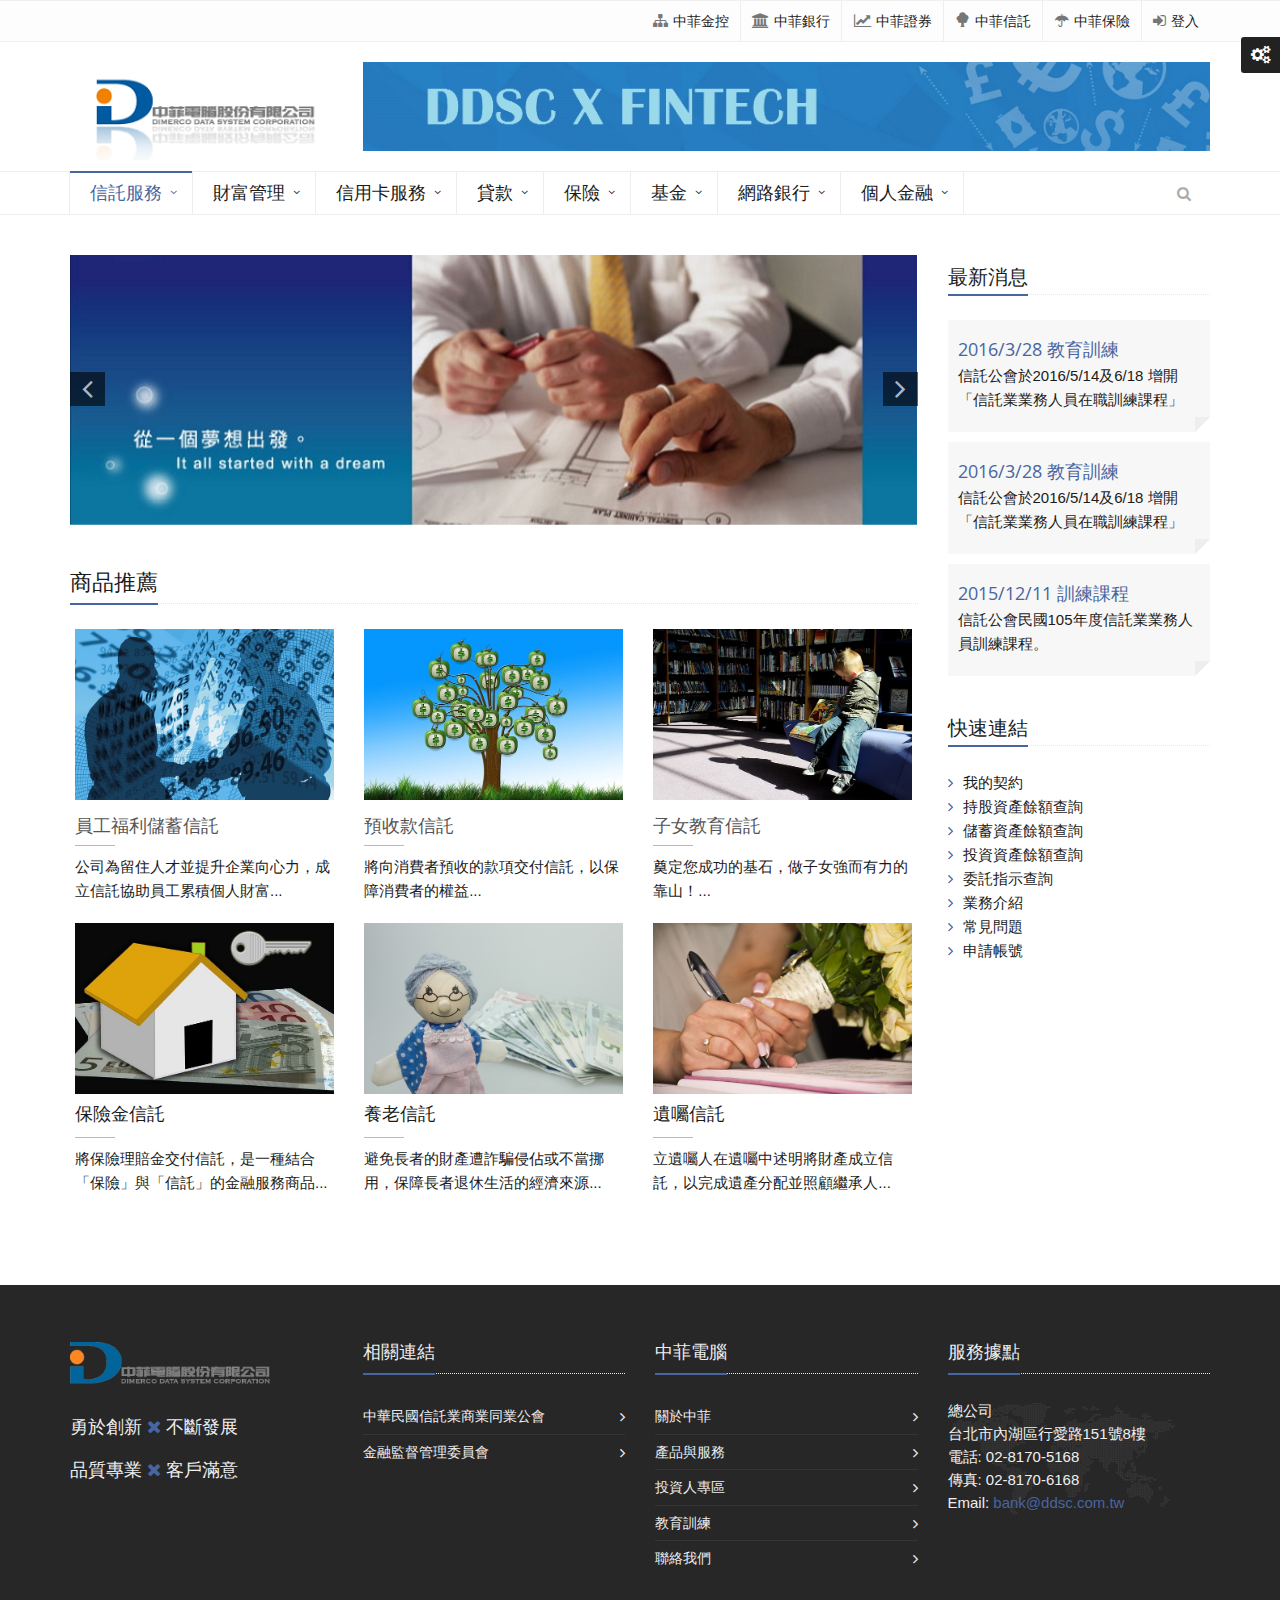
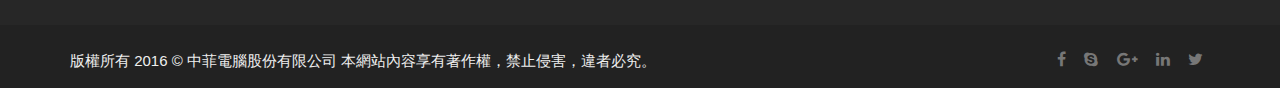
<file: index.html>
﻿<!DOCTYPE html>
<!--[if IE 8]> <html lang="en" class="ie8"> <![endif]-->
<!--[if IE 9]> <html lang="en" class="ie9"> <![endif]-->
<!--[if !IE]><!--> <html lang="en"> <!--<![endif]-->
<head>
	<title>信託服務網 | 中菲電腦股份有限公司</title>

	<!-- Meta -->
	<meta charset="utf-8">
	<meta name="viewport" content="width=device-width, initial-scale=1.0">
	<meta name="description" content="">
	<meta name="author" content="">

	<!-- Favicon -->
	<link rel="shortcut icon" href="favicon.ico">

	<!-- Web Fonts -->
	<link rel='stylesheet' type='text/css' href='//fonts.googleapis.com/css?family=Open+Sans:400,300,600&amp;subset=cyrillic,latin'>

	<!-- CSS Global Compulsory -->
	<link rel="stylesheet" href="assets/plugins/bootstrap/css/bootstrap.min.css">
	<link rel="stylesheet" href="assets/css/style.css">

	<!-- CSS Header and Footer -->
	<link rel="stylesheet" href="assets/css/headers/header-v4.css">
	<link rel="stylesheet" href="assets/css/footers/footer-v1.css">

	<!-- CSS Implementing Plugins -->
	<link rel="stylesheet" href="assets/plugins/animate.css">
	<link rel="stylesheet" href="assets/plugins/line-icons/line-icons.css">
	<link rel="stylesheet" href="assets/plugins/font-awesome/css/font-awesome.min.css">
    <link rel="stylesheet" href="assets/plugins/cube-portfolio/cubeportfolio/css/cubeportfolio.min.css">
    <link rel="stylesheet" href="assets/plugins/cube-portfolio/cubeportfolio/custom/custom-cubeportfolio.css">

	<!-- CSS Page Style -->
	<link rel="stylesheet" href="assets/css/pages/blog_magazine.css">

    <!-- Style Switcher -->
    <link rel="stylesheet" href="assets/css/plugins/style-switcher.css">

	<!-- CSS Theme -->
	<link rel="stylesheet" href="assets/css/theme-colors/dark-blue.css" id="style_color">
	<link rel="stylesheet" href="assets/css/theme-skins/dark.css">

	<!-- CSS Customization -->
	<link rel="stylesheet" href="assets/css/custom.css">
</head>

<body>
	<div class="wrapper">
		<!--=== Header v4 ===-->
		<div class="header-v4" style="font-size:16px;">
			<!-- Topbar -->
			<div class="topbar-v1">
				<div class="container">
					<div class="row">
						<div class="col-md-12">
							<ul class="list-inline top-v1-data">
								<li><a href="#"><i class="	fa fa-sitemap margin-right-5"></i>中菲金控</a></li>
								<li><a href="#"><i class="fa fa-bank margin-right-5"></i>中菲銀行</a></li>
                                <li><a href="#"><i class="	fa fa-line-chart margin-right-5"></i>中菲證券</a></li>
								<li><a href="#"><i class="glyphicon glyphicon-tree-deciduous margin-right-5"></i>中菲信託</a></li>
								<li><a href="#"><i class="fa fa-umbrella margin-right-5"></i>中菲保險</a></li>
								<li><a href="login.html"><i class="fa fa-sign-in margin-right-5"></i>登入</a></li>
							</ul>
						</div>
					</div>
				</div>
			</div>
			<!-- End Topbar -->

            <!-- Navbar -->
            <div class="navbar navbar-default mega-menu" role="navigation">
                <div class="container">
                    <!-- Brand and toggle get grouped for better mobile display -->
                    <div class="navbar-header">
                        <div class="row">
                            <div class="col-md-3">
                                <a class="navbar-brand no-padding" href="index.html">
                                    <img id="logo-header" class="img-responsive" src="assets/img/logo1-default.png" alt="Logo">
                                </a>
                            </div>
                            <div class="col-md-9">
                                <a href="#"><img class="header-banner img-responsive" src="assets/img/banners/adds.jpg" alt=""></a>
                            </div>
                        </div>
                        <button type="button" class="navbar-toggle" data-toggle="collapse" data-target=".navbar-responsive-collapse">
                            <span class="full-width-menu">Menu Bar</span>
                            <span class="icon-toggle">
                                <span class="icon-bar"></span>
                                <span class="icon-bar"></span>
                                <span class="icon-bar"></span>
                            </span>
                        </button>
                    </div>
                </div>

                <div class="clearfix"></div>

                <!-- Collect the nav links, forms, and other content for toggling -->
                <div class="collapse navbar-collapse navbar-responsive-collapse">
                    <div class="container">
                        <ul class="nav navbar-nav">
                            <li class="dropdown active">
                                <a href="javascript:void(0);" class="dropdown-toggle" data-toggle="dropdown">
                                    信託服務
                                </a>
                            </li>
                            <li class="dropdown">
                                <a href="javascript:void(0);" class="dropdown-toggle" data-toggle="dropdown">
                                    財富管理
                                </a>
                            </li>
                            <li class="dropdown">
                                <a href="javascript:void(0);" class="dropdown-toggle" data-toggle="dropdown">
                                    信用卡服務
                                </a>
                                <ul class="dropdown-menu">
                                    <li><a href="#" style="font-size: larger;"><i class="fa fa-check-square-o"></i>卡片介紹</a></li>
                                    <li><a href="#" style="font-size: larger;"><i class="fa fa-check-square-o"></i>刷卡優惠</a></li>
                                    <li><a href="#" style="font-size: larger;"><i class="fa fa-check-square-o"></i>卡友權益</a></li>
                                    <li><a href="#" style="font-size: larger;"><i class="fa fa-check-square-o"></i>紅利點數</a></li>
                                    <li><a href="#" style="font-size: larger;"><i class="fa fa-check-square-o"></i>立刻申請</a></li>
                                </ul>
                            </li>
                            <li class="dropdown">
                                <a href="javascript:void(0);" class="dropdown-toggle" data-toggle="dropdown">
                                    貸款
                                </a>
                                <ul class="dropdown-menu">
                                    <li><a href="#" style="font-size: larger;"><i class="fa fa-check-square-o"></i>房屋貸款</a></li>
                                    <li><a href="#" style="font-size: larger;"><i class="fa fa-check-square-o"></i>信用貸款</a></li>
                                    <li><a href="#" style="font-size: larger;"><i class="fa fa-check-square-o"></i>線上申請</a></li>
                                </ul>
                            </li>
                            <li class="dropdown">
                                <a href="javascript:void(0);" class="dropdown-toggle" data-toggle="dropdown">
                                    保險
                                </a>
                                <ul class="dropdown-menu">
                                    <li><a href="#" style="font-size: larger;"><i class="fa fa-check-square-o"></i>保險商品</a></li>
                                    <li><a href="#" style="font-size: larger;"><i class="fa fa-check-square-o"></i>線上投保</a></li>
                                    <li><a href="#" style="font-size: larger;"><i class="fa fa-check-square-o"></i>保單查詢</a></li>
                                </ul>
                            </li>
                            <li class="dropdown">
                                <a href="javascript:void(0);" class="dropdown-toggle" data-toggle="dropdown">
                                    基金
                                </a>
                                <ul class="dropdown-menu">
                                    <li><a href="#" style="font-size: larger;"><i class="fa fa-check-square-o"></i>基金搜尋</a></li>
                                    <li><a href="#" style="font-size: larger;"><i class="fa fa-check-square-o"></i>焦點基金</a></li>
                                    <li><a href="#" style="font-size: larger;"><i class="fa fa-check-square-o"></i>基金排行</a></li>
                                    <li><a href="#" style="font-size: larger;"><i class="fa fa-check-square-o"></i>基金淨值</a></li>
                                    <li><a href="#" style="font-size: larger;"><i class="fa fa-check-square-o"></i>帳務查詢</a></li>
                                </ul>
                            </li>
                            <li class="dropdown mega-menu-fullwidth">
                                <a href="javascript:void(0);" class="dropdown-toggle" data-toggle="dropdown">
                                    網路銀行
                                </a>
                            </li>
                            <li class="dropdown">
                                <a href="javascript:void(0);" class="dropdown-toggle" data-toggle="dropdown">
                                    個人金融
                                </a>
                            </li>
                        </ul>
                        <!-- Search Block -->
                        <ul class="nav navbar-nav navbar-border-bottom navbar-right">
                            <li class="no-border">
                                <i class="search fa fa-search search-btn"></i>
                                <div class="search-open">
                                    <div class="input-group animated fadeInDown">
                                        <input type="text" class="form-control" placeholder="輸入關鍵字">
                                        <span class="input-group-btn">
                                            <button class="btn-u" type="button">搜尋</button>
                                        </span>
                                    </div>
                                </div>
                            </li>
                        </ul>
                        <!-- End Search Block -->
                    </div><!--/end container-->
                </div><!--/navbar-collapse-->
            </div>
            <!-- End Navbar -->
		</div>
		<!--=== End Header v4 ===-->

		<!--=== Content Part ===-->
		<div class="container content">
			<div class="row magazine-page">
				<!-- Begin Content -->
				<div class="col-md-9">
					<!-- Magazine Slider -->
					<div class="carousel slide carousel-v1 margin-bottom-40" id="myCarousel-1">
						<div class="carousel-inner img-center">
							<div class="item active">
								<img alt="" src="assets/img/sliders/DDSC1.jpg">
								<!-- <div class="carousel-caption">
									<p>從一個夢想出發</p>
								</div>-->
							</div>
							<div class="item">
								<img alt="" src="assets/img/sliders/DDSC2.jpg">
								<!--<div class="carousel-caption">
									<p>勇於創新Ｘ不斷改進</p>
								</div>-->
							</div>
							<div class="item">
								<img alt="" src="assets/img/sliders/DDSC3.jpg">
								<!--<div class="carousel-caption">
									<p>以誠相待</p>
								</div>-->
							</div>
						</div>

						<div class="carousel-arrow">
							<a data-slide="prev" href="#myCarousel-1" class="left carousel-control">
								<i class="fa fa-angle-left"></i>
							</a>
							<a data-slide="next" href="#myCarousel-1" class="right carousel-control">
								<i class="fa fa-angle-right"></i>
							</a>
						</div>
					</div>
					<!-- End Magazine Slider -->
                    <!-- Recent Works -->
                    <div class="headline"><h2>商品推薦</h2></div>
                    <div class="row margin-bottom-20 margin-left-5 margin-right-5 team-v1">
                        <ul class="list-unstyled row">
                            <li class="col-md-4 col-xs-6 md-margin-bottom-30">
                                <div class="team-img">
                                    <img class="img-responsive" src="assets/img/main/img7.jpg" alt="">
                                    <ul>
                                        <li><a href="#"><i class="icon-custom icon-sm rounded-x fa fa-twitter"></i></a></li>
                                        <li><a href="#"><i class="icon-custom icon-sm rounded-x fa fa-facebook"></i></a></li>
                                        <li><a href="#"><i class="icon-custom icon-sm rounded-x fa fa-google-plus"></i></a></li>
                                    </ul>
                                </div>
                                <h3>員工福利儲蓄信託</h3>
                                <p>公司為留住人才並提升企業向心力，成立信託協助員工累積個人財富...</p>
                            </li>
                            <li class="col-md-4 col-xs-6 md-margin-bottom-30">
                                <div class="team-img">
                                    <img class="img-responsive" src="assets/img/main/img8.jpg" alt="">
                                    <ul>
                                        <li><a href="#"><i class="icon-custom icon-sm rounded-x fa fa-twitter"></i></a></li>
                                        <li><a href="#"><i class="icon-custom icon-sm rounded-x fa fa-facebook"></i></a></li>
                                        <li><a href="#"><i class="icon-custom icon-sm rounded-x fa fa-google-plus"></i></a></li>
                                    </ul>
                                </div>
                                <h3>預收款信託</h3>
                                <p>將向消費者預收的款項交付信託，以保障消費者的權益...</p>
                            </li>
                            <li class="col-md-4 col-xs-6">
                                <div class="team-img">
                                    <img class="img-responsive" src="assets/img/main/img9.jpg" alt="">
                                    <ul>
                                        <li><a href="#"><i class="icon-custom icon-sm rounded-x fa fa-twitter"></i></a></li>
                                        <li><a href="#"><i class="icon-custom icon-sm rounded-x fa fa-facebook"></i></a></li>
                                        <li><a href="#"><i class="icon-custom icon-sm rounded-x fa fa-google-plus"></i></a></li>
                                    </ul>
                                </div>
                                <h3>子女教育信託</h3>
                                <p>奠定您成功的基石，做子女強而有力的靠山！...</p>
                            </li>
                            <li class="col-md-4 col-xs-6">
                                <div class="team-img">
                                    <a href="#"><img class="img-responsive" src="assets/img/main/img10.jpg" alt=""></a>
                                    <ul>
                                        <li><a href="#"><i class="icon-custom icon-sm rounded-x fa fa-twitter"></i></a></li>
                                        <li><a href="#"><i class="icon-custom icon-sm rounded-x fa fa-facebook"></i></a></li>
                                        <li><a href="#"><i class="icon-custom icon-sm rounded-x fa fa-google-plus"></i></a></li>
                                    </ul>
                                </div>
                                <a href="#"><h3>保險金信託</h3></a>
                                <p>將保險理賠金交付信託，是一種結合「保險」與「信託」的金融服務商品...</p>
                            </li>
                            <li class="col-md-4 col-xs-6">
                                <div class="team-img">
                                    <a href="#"><img class="img-responsive" src="assets/img/main/img11.jpg" alt=""></a>
                                    <ul>
                                        <li><a href="#"><i class="icon-custom icon-sm rounded-x fa fa-twitter"></i></a></li>
                                        <li><a href="#"><i class="icon-custom icon-sm rounded-x fa fa-facebook"></i></a></li>
                                        <li><a href="#"><i class="icon-custom icon-sm rounded-x fa fa-google-plus"></i></a></li>
                                    </ul>
                                </div>
                                <a href="#"><h3>養老信託</h3></a>
                                <p>避免長者的財產遭詐騙侵佔或不當挪用，保障長者退休生活的經濟來源...</p>
                            </li>
                            <li class="col-md-4 col-xs-6">
                                <div class="team-img">
                                    <a href="#"><img class="img-responsive" src="assets/img/main/img12.jpg" alt=""></a>
                                    <ul>
                                        <li><a href="#"><i class="icon-custom icon-sm rounded-x fa fa-twitter"></i></a></li>
                                        <li><a href="#"><i class="icon-custom icon-sm rounded-x fa fa-facebook"></i></a></li>
                                        <li><a href="#"><i class="icon-custom icon-sm rounded-x fa fa-google-plus"></i></a></li>
                                    </ul>
                                </div>
                                <a href="#"><h3>遺囑信託</h3></a>
                                <p>立遺囑人在遺囑中述明將財產成立信託，以完成遺產分配並照顧繼承人...</p>
                            </li>
                        </ul>
                    </div>
                    <!-- End Recent Works -->

                    <!-- Info Blokcs -->
                    <!-- <div class="headline"><h2>熱門活動</h2></div>
                    <div class="row margin-bottom-30"> -->
                        <!-- Welcome Block -->
                        <!--熱門活動 -->
                        <!--<div class="col-md-6 md-margin-bottom-40">
                            <div id="myCarousel" class="carousel slide carousel-v1">
                                <div class="carousel-inner">
                                    <div class="item active">
                                        <img src="assets/img/main/img4.jpg" alt="">
                                        <div class="carousel-caption">
                                            <p>活動一</p>
                                        </div>
                                    </div>
                                    <div class="item">
                                        <img src="assets/img/main/img2.jpg" alt="">
                                        <div class="carousel-caption">
                                            <p>活動二</p>
                                        </div>
                                    </div>
                                    <div class="item">
                                        <img src="assets/img/main/img24.jpg" alt="">
                                        <div class="carousel-caption">
                                            <p>活動三</p>
                                        </div>
                                    </div>
                                </div>
                                <div class="carousel-arrow">
                                    <a class="left carousel-control" href="#myCarousel" data-slide="prev">
                                        <i class="fa fa-angle-left"></i>
                                    </a>
                                    <a class="right carousel-control" href="#myCarousel" data-slide="next">
                                        <i class="fa fa-angle-right"></i>
                                    </a>
                                </div>
                            </div>
                        </div>
                        <div class="col-md-6 md-margin-bottom-40">
                            <div id="myCarousel" class="carousel slide carousel-v1">
                                <div class="carousel-inner">
                                    <div class="item active">
                                        <img src="assets/img/main/img4.jpg" alt="">
                                        <div class="carousel-caption">
                                            <p>活動一</p>
                                        </div>
                                    </div>
                                    <div class="item">
                                        <img src="assets/img/main/img2.jpg" alt="">
                                        <div class="carousel-caption">
                                            <p>活動二</p>
                                        </div>
                                    </div>
                                    <div class="item">
                                        <img src="assets/img/main/img24.jpg" alt="">
                                        <div class="carousel-caption">
                                            <p>活動三</p>
                                        </div>
                                    </div>
                                </div>
                                <div class="carousel-arrow">
                                    <a class="left carousel-control" href="#myCarousel" data-slide="prev">
                                        <i class="fa fa-angle-left"></i>
                                    </a>
                                    <a class="right carousel-control" href="#myCarousel" data-slide="next">
                                        <i class="fa fa-angle-right"></i>
                                    </a>
                                </div>
                            </div>
                        </div>-->

                        <!--/熱門活動-->
                    <!--</div>-->
                    <!-- End Info Blokcs -->

				</div>
				<!-- End Content -->
				<!-- Begin Sidebar -->
				<div class="col-md-3">
                    <!-- 最新消息-->
                    <div class="blog-twitter margin-bottom-40">
                        <div class="headline"><h2 class="heading-md">最新消息</h2></div>
                        <div class="blog-twitter margin-bottom-40">
                            <div class="blog-twitter-inner">
                                <h3><a href="#">2016/3/28 教育訓練</a></h3>
                                <p>信託公會於2016/5/14及6/18 增開「信託業業務人員在職訓練課程」</p>
                            </div>
                            <div class="blog-twitter-inner">
                                <h3><a href="#">2016/3/28 教育訓練</a></h3>
                                <p>信託公會於2016/5/14及6/18 增開「信託業業務人員在職訓練課程」</p>
                            </div>
                            <!-- <div class="blog-twitter-inner">
                                <h3><a href="#">2016/2/17 境外基金申報作業</a></h3>
                                <p>中華民國證券投資信託暨顧問商業同業公會訂定「境外基金機構透過整體臺灣通路銷售資料之申報作業程序」。</p>
                            </div>-->
                            <div class="blog-twitter-inner">
                                <h3><a href="#">2015/12/11 訓練課程</a></h3>
                                <p>信託公會民國105年度信託業業務人員訓練課程。</p>
                            </div>
                        </div>
                    </div>
                    <!-- /最新消息 -->
					<!-- Quick Links -->
					<div class="margin-bottom-20">
						<div class="headline"><h2 class="heading-md">快速連結</h2></div>
						<div class="row">
							<ul class="list-unstyled check-style col-md-12">
								<li><a href="contractInquiry.html" ><i class="fa fa-angle-right color-green margin-right-10"></i>我的契約</a></li>
								<li><a href="stockBalanceInquiry.html"><i class="fa fa-angle-right color-green margin-right-10"></i>持股資產餘額查詢</a></li>
								<li><a href="savingBalalceInquiry.html"><i class="fa fa-angle-right color-green margin-right-10"></i>儲蓄資產餘額查詢</a></li>
								<li><a href="optionalBalanceInquiry.html"><i class="fa fa-angle-right color-green margin-right-10"></i>投資資產餘額查詢</a></li>
								<!--<li><a href="stockHistoryInquiry.h"><i class="fa fa-angle-right color-green margin-right-10"></i>持股歷史交易查詢</a></li> -->
                                <li><a href="orderInquiry.html"><i class="fa fa-angle-right color-green margin-right-10"></i>委託指示查詢</a></li>
                                <li><a href="#"><i class="fa fa-angle-right color-green margin-right-10"></i>業務介紹</a></li>
                                <li><a href="faq.html"><i class="fa fa-angle-right color-green margin-right-10"></i>常見問題</a></li>
                                <!--<li><a href="#"><i class="fa fa-angle-right color-green margin-right-10"></i>黃金牌價</a></li>
                                <li><a href="#"><i class="fa fa-angle-right color-green margin-right-10"></i>匯率利率</a></li>
                                <li><a href="#"><i class="fa fa-angle-right color-green margin-right-10"></i>理財試算</a></li> -->
                                <li><a href="#"><i class="fa fa-angle-right color-green margin-right-10"></i>申請帳號</a></li>
							</ul>
						</div>
					</div>
					<!-- End Quick Links -->
				</div>
				<!-- End Sidebar -->
			</div>
		</div><!--/container-->
		<!-- End Content Part -->

		<!--=== Footer Version 1 ===-->
		<div class="footer-v1">
			<div class="footer">
				<div class="container">
					<div class="row">
						<!-- About -->
						<div class="col-md-3 md-margin-bottom-40">
							<a href="index.html"><img id="logo-footer" class="footer-logo" src="assets/img/logo2-default.png" alt="" width="200" ></a>
							<h2>勇於創新&nbsp;<a class="fa fa-times"></a>&nbsp;不斷發展</h2>
							<h2>品質專業&nbsp;<a class="fa fa-times"></a>&nbsp;客戶滿意</h2>
						</div><!--/col-md-3-->
						<!-- End About -->

						<!-- Latest -->
						<div class="col-md-3 md-margin-bottom-40">
							<div class="posts">
								<div class="headline"><h2>相關連結</h2></div>
								<ul class="list-unstyled link-list">
                                    <li><a href="http://www.trust.org.tw" target="_blank">中華民國信託業商業同業公會</a><i class="fa fa-angle-right"></i></li>
                                    <li><a href="http://www.fsc.gov.tw/ch/index.jsp" target="_blank">金融監督管理委員會</a><i class="fa fa-angle-right"></i></li>
								</ul>
							</div>
						</div><!--/col-md-3-->
						<!-- End Latest -->

						<!-- Link List -->
						<div class="col-md-3 md-margin-bottom-40">
							<div class="headline"><h2>中菲電腦</h2></div>
							<ul class="list-unstyled link-list">
								<li><a href="http://www.ddsc.com.tw/about.html" target="_blank">關於中菲</a><i class="fa fa-angle-right"></i></li>
								<li><a href="http://www.ddsc.com.tw/service.html" target="_blank">產品與服務</a><i class="fa fa-angle-right"></i></li>
								<li><a href="http://www.ddsc.com.tw/invest.html" target="_blank">投資人專區</a><i class="fa fa-angle-right"></i></li>
								<li><a href="http://www.ddsc.com.tw/train.html" target="_blank">教育訓練</a><i class="fa fa-angle-right"></i></li>
								<li><a href="http://www.ddsc.com.tw/contact.html" target="_blank">聯絡我們</a><i class="fa fa-angle-right"></i></li>
							</ul>
						</div><!--/col-md-3-->
						<!-- End Link List -->

						<!-- Address -->
						<div class="col-md-3 map-img md-margin-bottom-40">
							<div class="headline"><h2>服務據點</h2></div>
							<address class="md-margin-bottom-40">
								總公司 <br />
								台北市內湖區行愛路151號8樓 <br />
								電話: 02-8170-5168 <br />
								傳真: 02-8170-6168 <br />
								Email: <a href="mailto:bank@ddsc.com.tw" class="">bank@ddsc.com.tw</a>
							</address>
						</div><!--/col-md-3-->
						<!-- End Address -->
					</div>
				</div>
			</div><!--/footer-->

			<div class="copyright">
				<div class="container">
					<div class="row">
						<div class="col-md-7">
							<p>
                                版權所有 2016 &copy;  中菲電腦股份有限公司 本網站內容享有著作權，禁止侵害，違者必究。
							</p>
						</div>

						<!-- Social Links -->
						<div class="col-md-5">
							<ul class="footer-socials list-inline">
								<li>
									<a href="#" class="tooltips" data-toggle="tooltip" data-placement="top" title="" data-original-title="Facebook">
										<i class="fa fa-facebook"></i>
									</a>
								</li>
								<li>
									<a href="#" class="tooltips" data-toggle="tooltip" data-placement="top" title="" data-original-title="Skype">
										<i class="fa fa-skype"></i>
									</a>
								</li>
								<li>
									<a href="#" class="tooltips" data-toggle="tooltip" data-placement="top" title="" data-original-title="Google Plus">
										<i class="fa fa-google-plus"></i>
									</a>
								</li>
								<li>
									<a href="#" class="tooltips" data-toggle="tooltip" data-placement="top" title="" data-original-title="Linkedin">
										<i class="fa fa-linkedin"></i>
									</a>
								</li>
								<li>
									<a href="#" class="tooltips" data-toggle="tooltip" data-placement="top" title="" data-original-title="Twitter">
										<i class="fa fa-twitter"></i>
									</a>
								</li>
							</ul>
						</div>
						<!-- End Social Links -->
					</div>
				</div>
			</div><!--/copyright-->
		</div>
		<!--=== End Footer Version 1 ===-->
	</div><!--/wrapper-->

    <!--=== Style Switcher ===-->
    <i class="style-switcher-btn fa fa-cogs hidden-xs"></i>
    <div class="style-switcher animated fadeInRight">
        <div class="style-swticher-header">
            <div class="style-switcher-heading">Style Switcher</div>
            <div class="theme-close"><i class="icon-close"></i></div>
        </div>

        <div class="style-swticher-body">
            <!-- Theme Colors -->
            <div class="style-switcher-heading">Theme Colors</div>
            <ul class="list-unstyled">
                <li class="theme-default theme-active" data-style="default" data-header="light"></li>
                <li class="theme-blue" data-style="blue" data-header="light"></li>
                <li class="theme-orange" data-style="orange" data-header="light"></li>
                <li class="theme-red" data-style="red" data-header="light"></li>
                <li class="theme-light" data-style="light" data-header="light"></li>
                <li class="theme-purple last" data-style="purple" data-header="light"></li>
                <li class="theme-aqua" data-style="aqua" data-header="light"></li>
                <li class="theme-brown" data-style="brown" data-header="light"></li>
                <li class="theme-dark-blue" data-style="dark-blue" data-header="light"></li>
                <li class="theme-light-green" data-style="light-green" data-header="light"></li>
                <li class="theme-dark-red" data-style="dark-red" data-header="light"></li>
                <li class="theme-teal last" data-style="teal" data-header="light"></li>
            </ul>

            <!-- Theme Skins -->
            <div class="style-switcher-heading">Theme Skins</div>
            <div class="row no-col-space margin-bottom-20 skins-section">
                <div class="col-xs-6">
                    <button data-skins="default" class="btn-u btn-u-xs btn-u-dark btn-block active-switcher-btn handle-skins-btn">Light</button>
                </div>
                <div class="col-xs-6">
                    <button data-skins="dark" class="btn-u btn-u-xs btn-u-dark btn-block skins-btn">Dark</button>
                </div>
            </div>

            <hr>

            <!-- Layout Styles -->
            <div class="style-switcher-heading">Layout Styles</div>
            <div class="row no-col-space margin-bottom-20">
                <div class="col-xs-6">
                    <a href="javascript:void(0);" class="btn-u btn-u-xs btn-u-dark btn-block active-switcher-btn wide-layout-btn">Wide</a>
                </div>
                <div class="col-xs-6">
                    <a href="javascript:void(0);" class="btn-u btn-u-xs btn-u-dark btn-block boxed-layout-btn">Boxed</a>
                </div>
            </div>

            <hr>

            <!-- Theme Type -->
            <div class="style-switcher-heading">Theme Types and Versions</div>
            <div class="row no-col-space margin-bottom-10">
                <div class="col-xs-6">
                    <a href="E-Commerce/index.html" class="btn-u btn-u-xs btn-u-dark btn-block">Shop UI <small class="dp-block">Template</small></a>
                </div>
                <div class="col-xs-6">
                    <a href="One-Pages/Classic/index.html" class="btn-u btn-u-xs btn-u-dark btn-block">One Page <small class="dp-block">Template</small></a>
                </div>
            </div>

            <div class="row no-col-space">
                <div class="col-xs-6">
                    <a href="Blog-Magazine/index.html" class="btn-u btn-u-xs btn-u-dark btn-block">Blog <small class="dp-block">Template</small></a>
                </div>
                <div class="col-xs-6">
                    <a href="RTL/index.html" class="btn-u btn-u-xs btn-u-dark btn-block">RTL <small class="dp-block">Version</small></a>
                </div>
            </div>
        </div>
    </div><!--/style-switcher-->
    <!--=== End Style Switcher ===-->

	<!-- JS Global Compulsory -->
	<script type="text/javascript" src="assets/plugins/jquery/jquery.min.js"></script>
	<script type="text/javascript" src="assets/plugins/jquery/jquery-migrate.min.js"></script>
	<script type="text/javascript" src="assets/plugins/bootstrap/js/bootstrap.min.js"></script>
	<!-- JS Implementing Plugins -->
	<script type="text/javascript" src="assets/plugins/back-to-top.js"></script>
	<script type="text/javascript" src="assets/plugins/smoothScroll.js"></script>
    <script src="assets/js/plugins/gmaps-ini.js"></script>
	<!-- JS Customization -->
	<script type="text/javascript" src="assets/js/custom.js"></script>
	<!-- JS Page Level -->
	<script type="text/javascript" src="assets/js/app.js"></script>
	<script type="text/javascript" src="assets/js/plugins/style-switcher.js"></script>
	<script type="text/javascript">
		jQuery(document).ready(function() {
			App.init();
			StyleSwitcher.initStyleSwitcher();
		});
	</script>
<!--[if lt IE 9]>
	<script src="assets/plugins/respond.js"></script>
	<script src="assets/plugins/html5shiv.js"></script>
	<script src="assets/plugins/placeholder-IE-fixes.js"></script>
	<![endif]-->

</body>
</html>
</file>
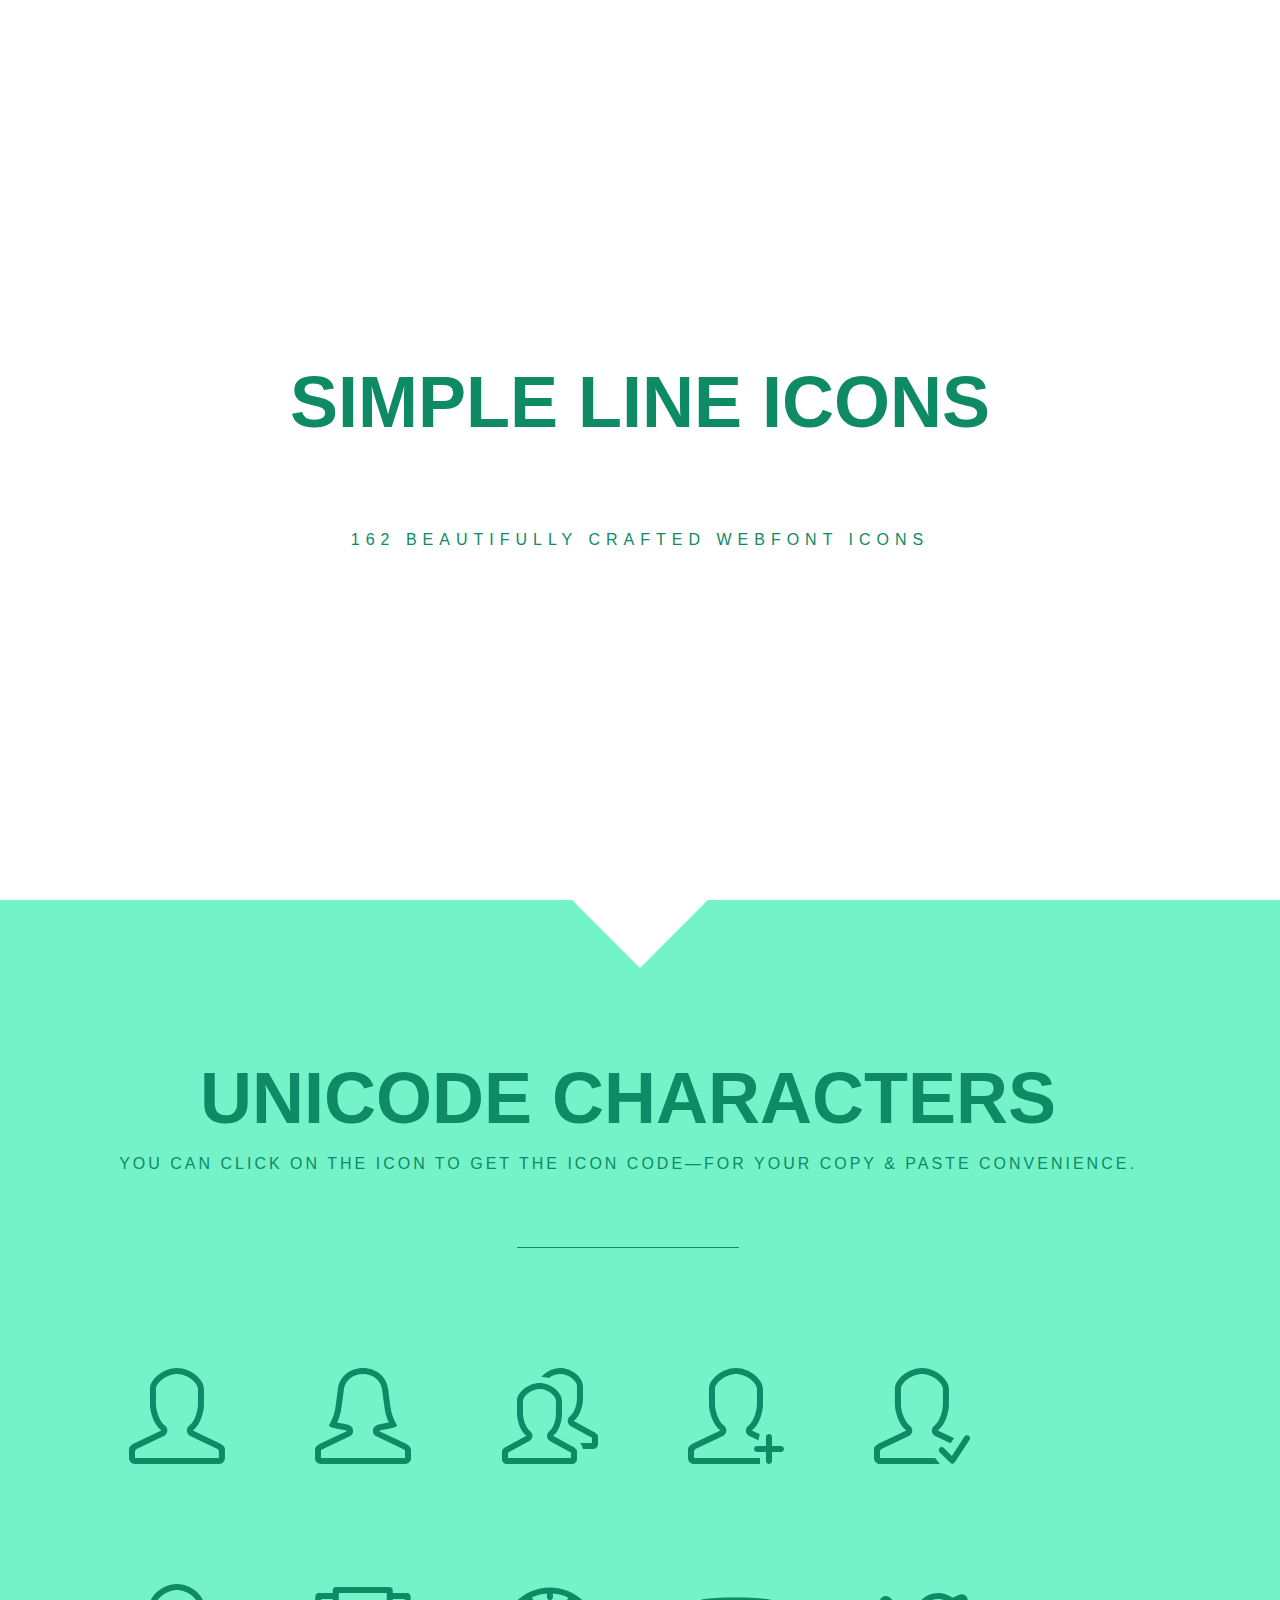
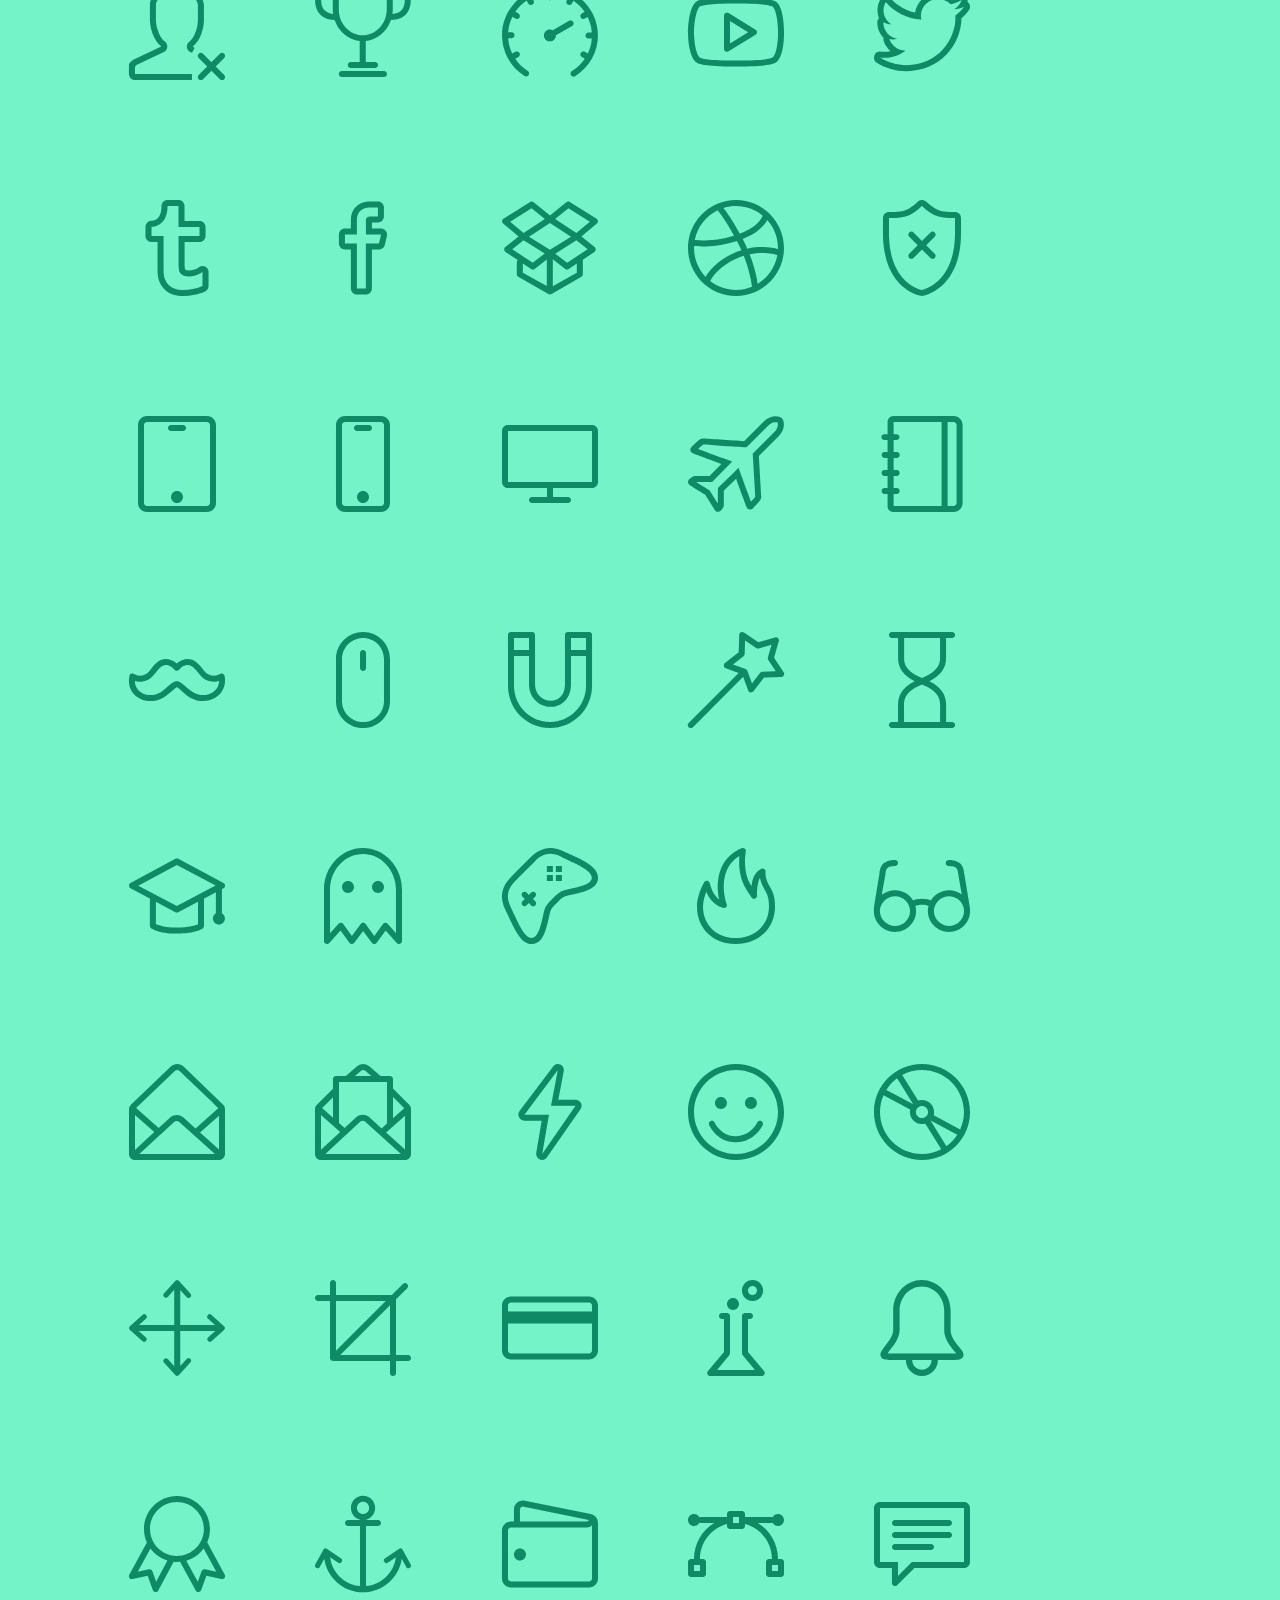
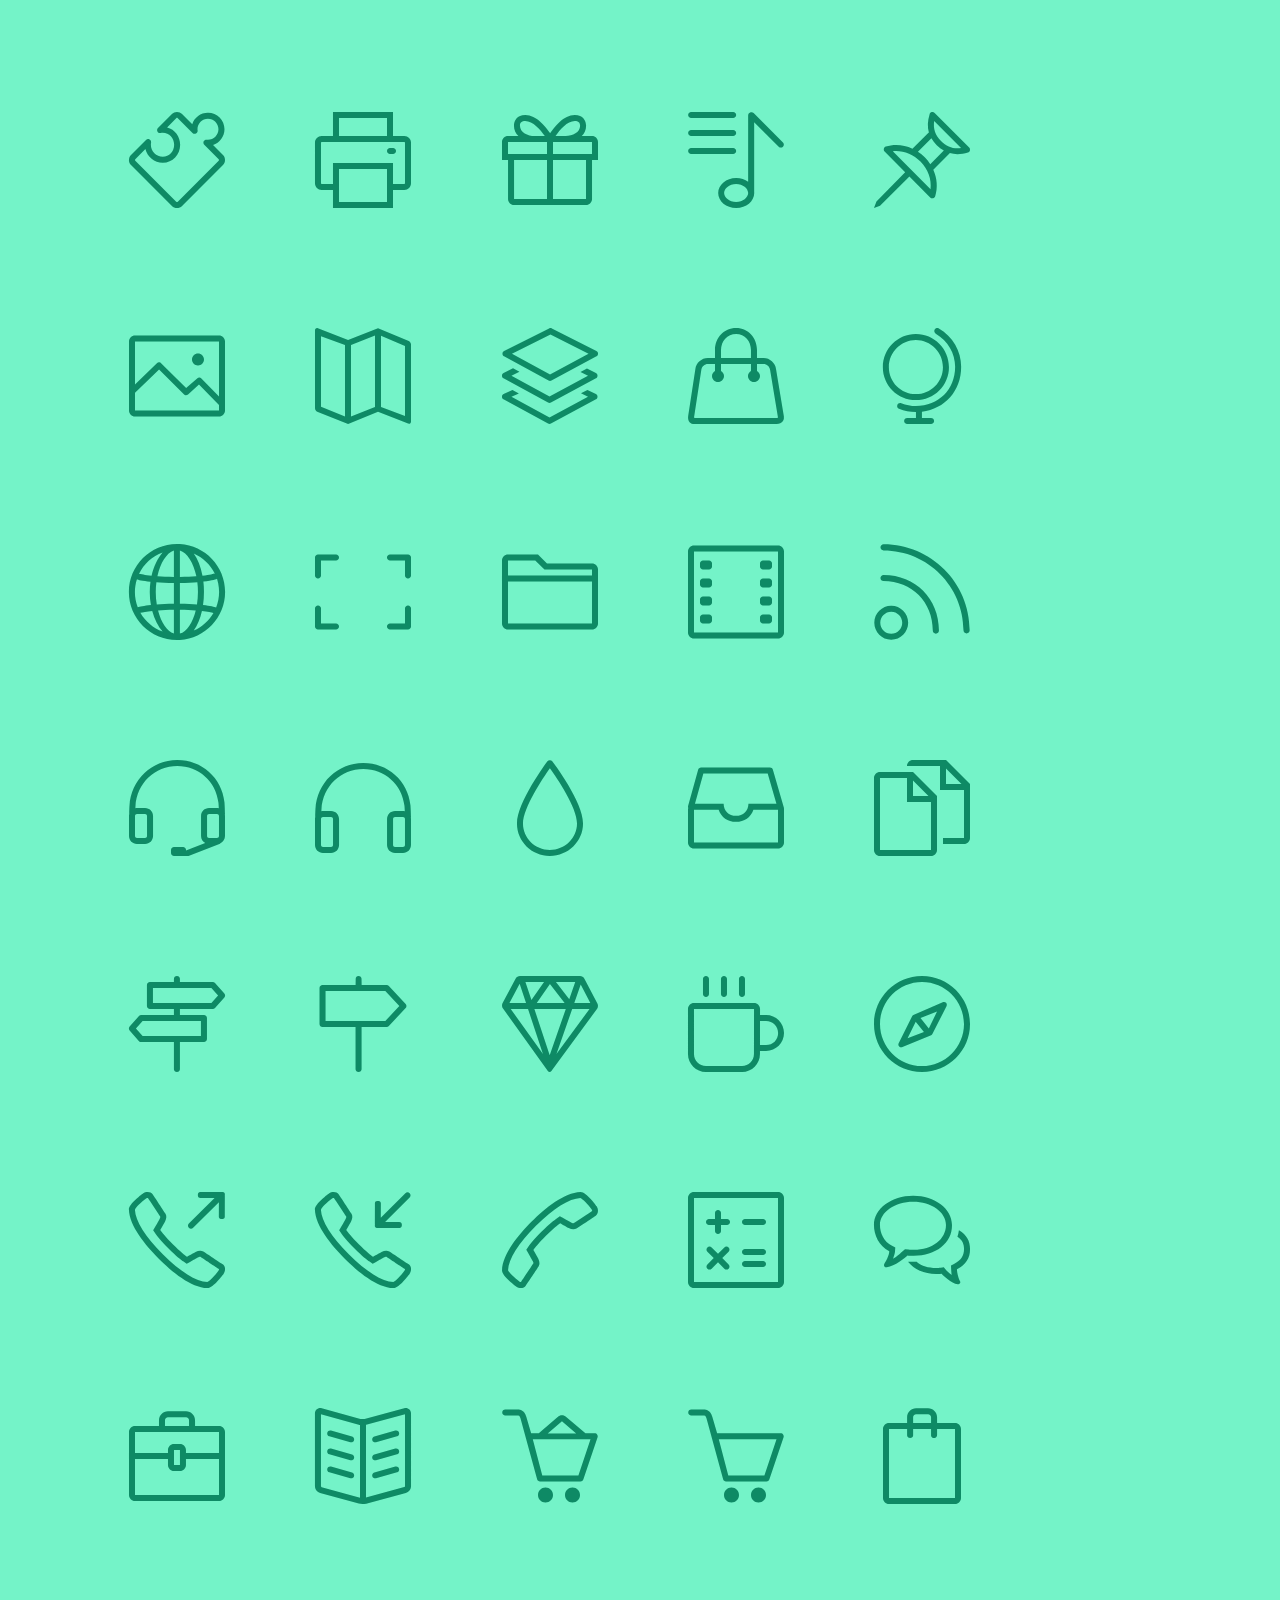
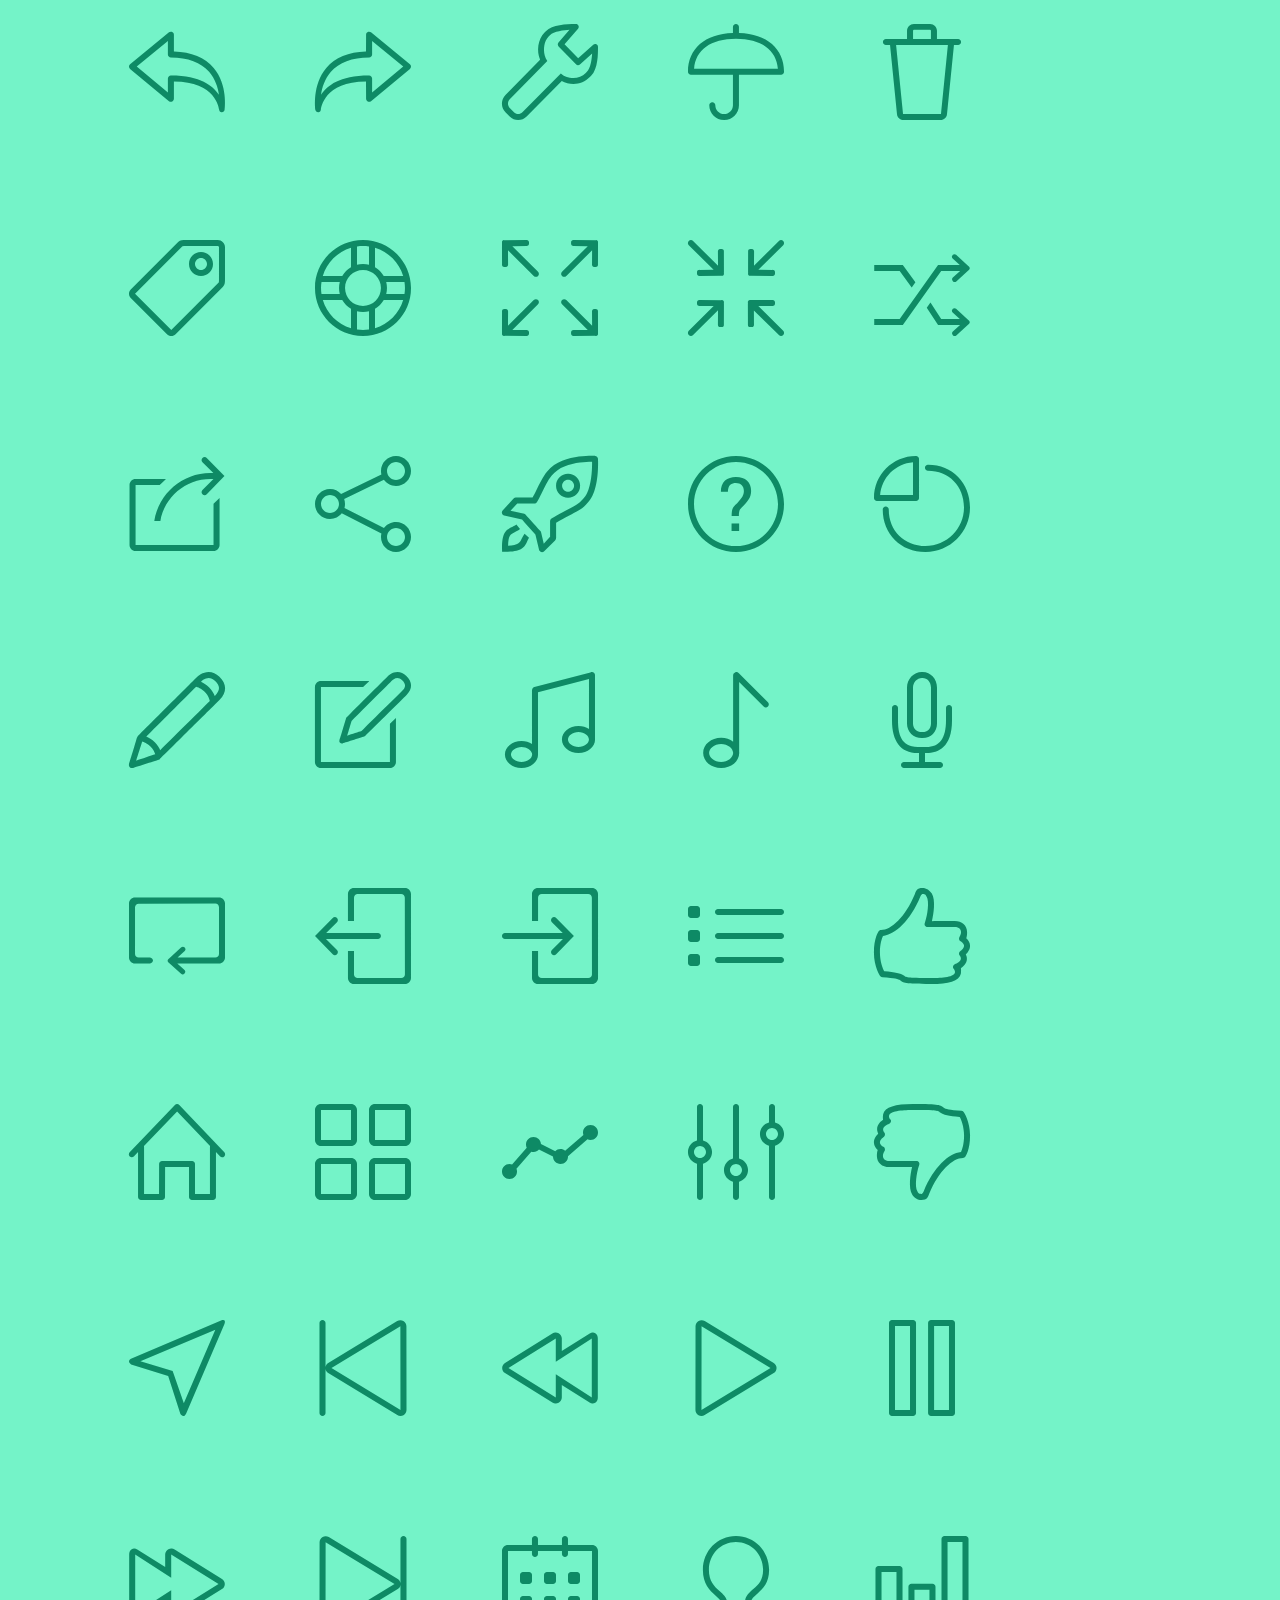
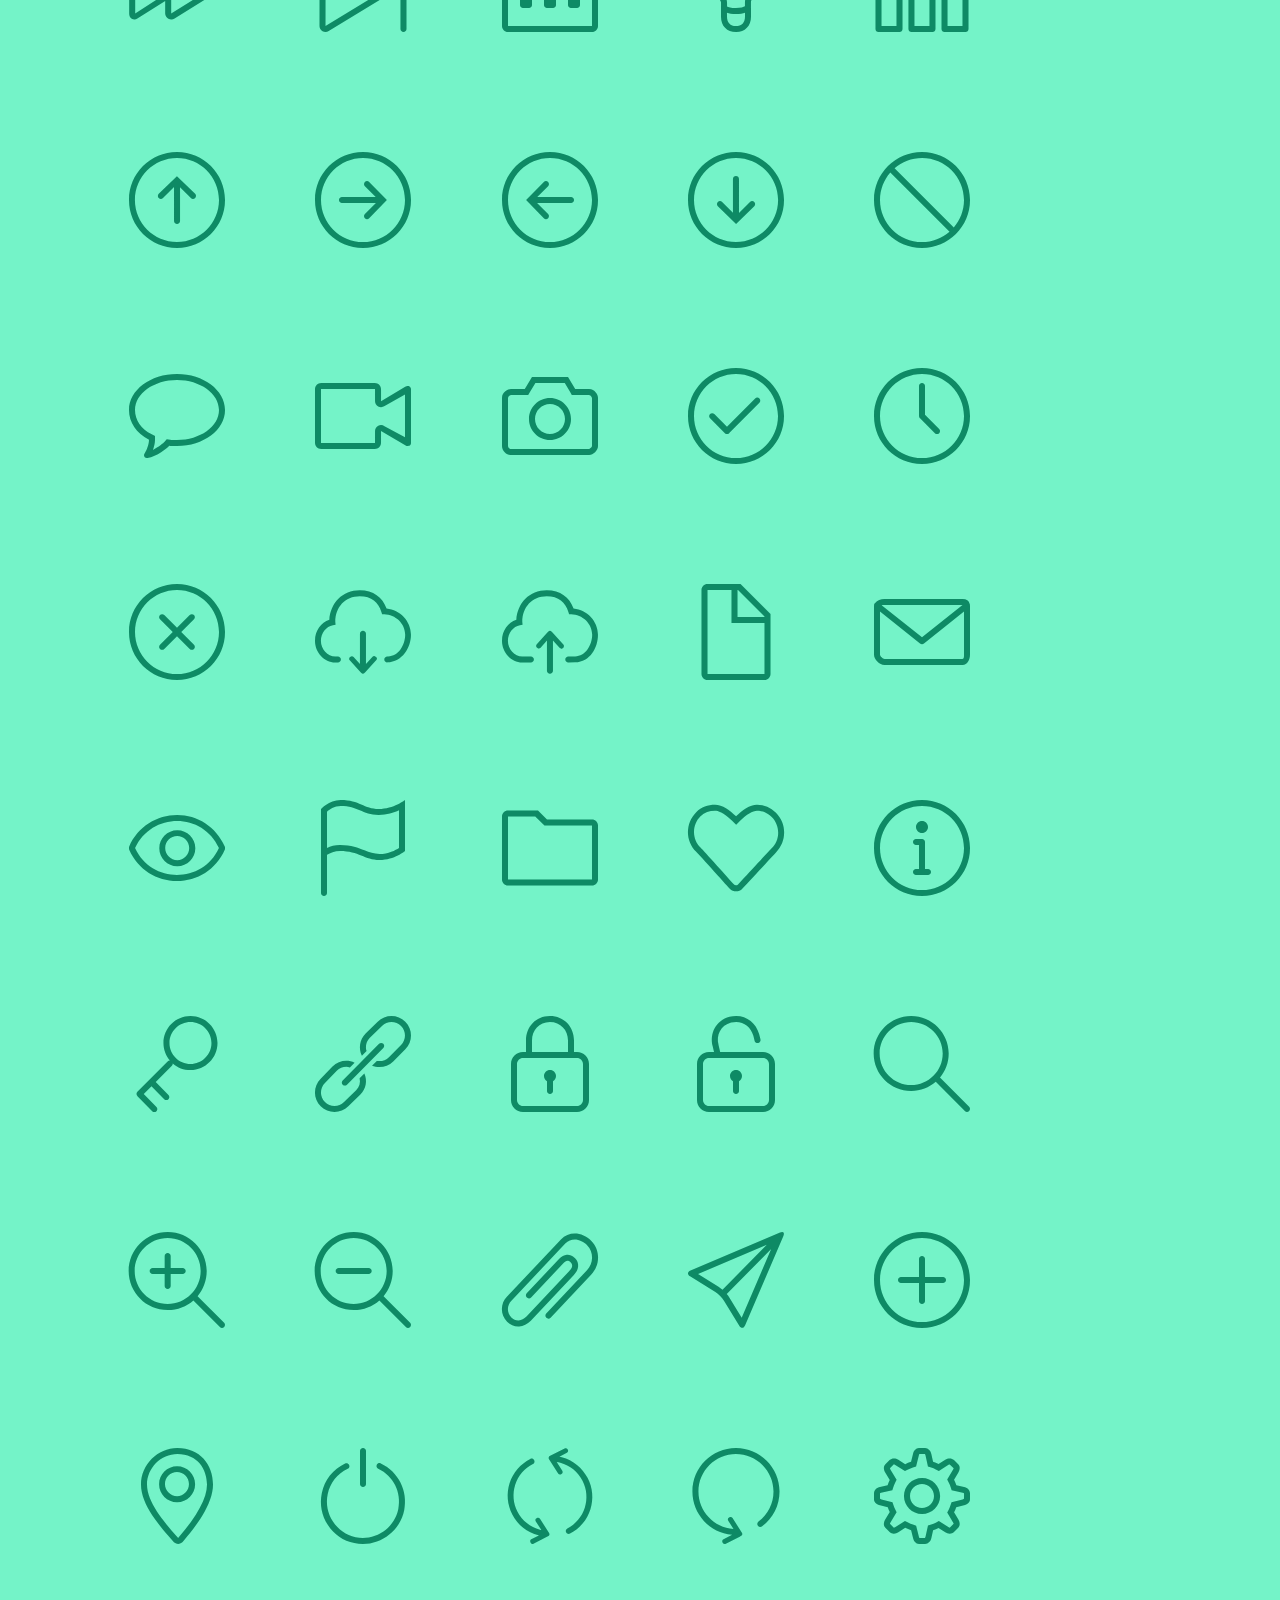
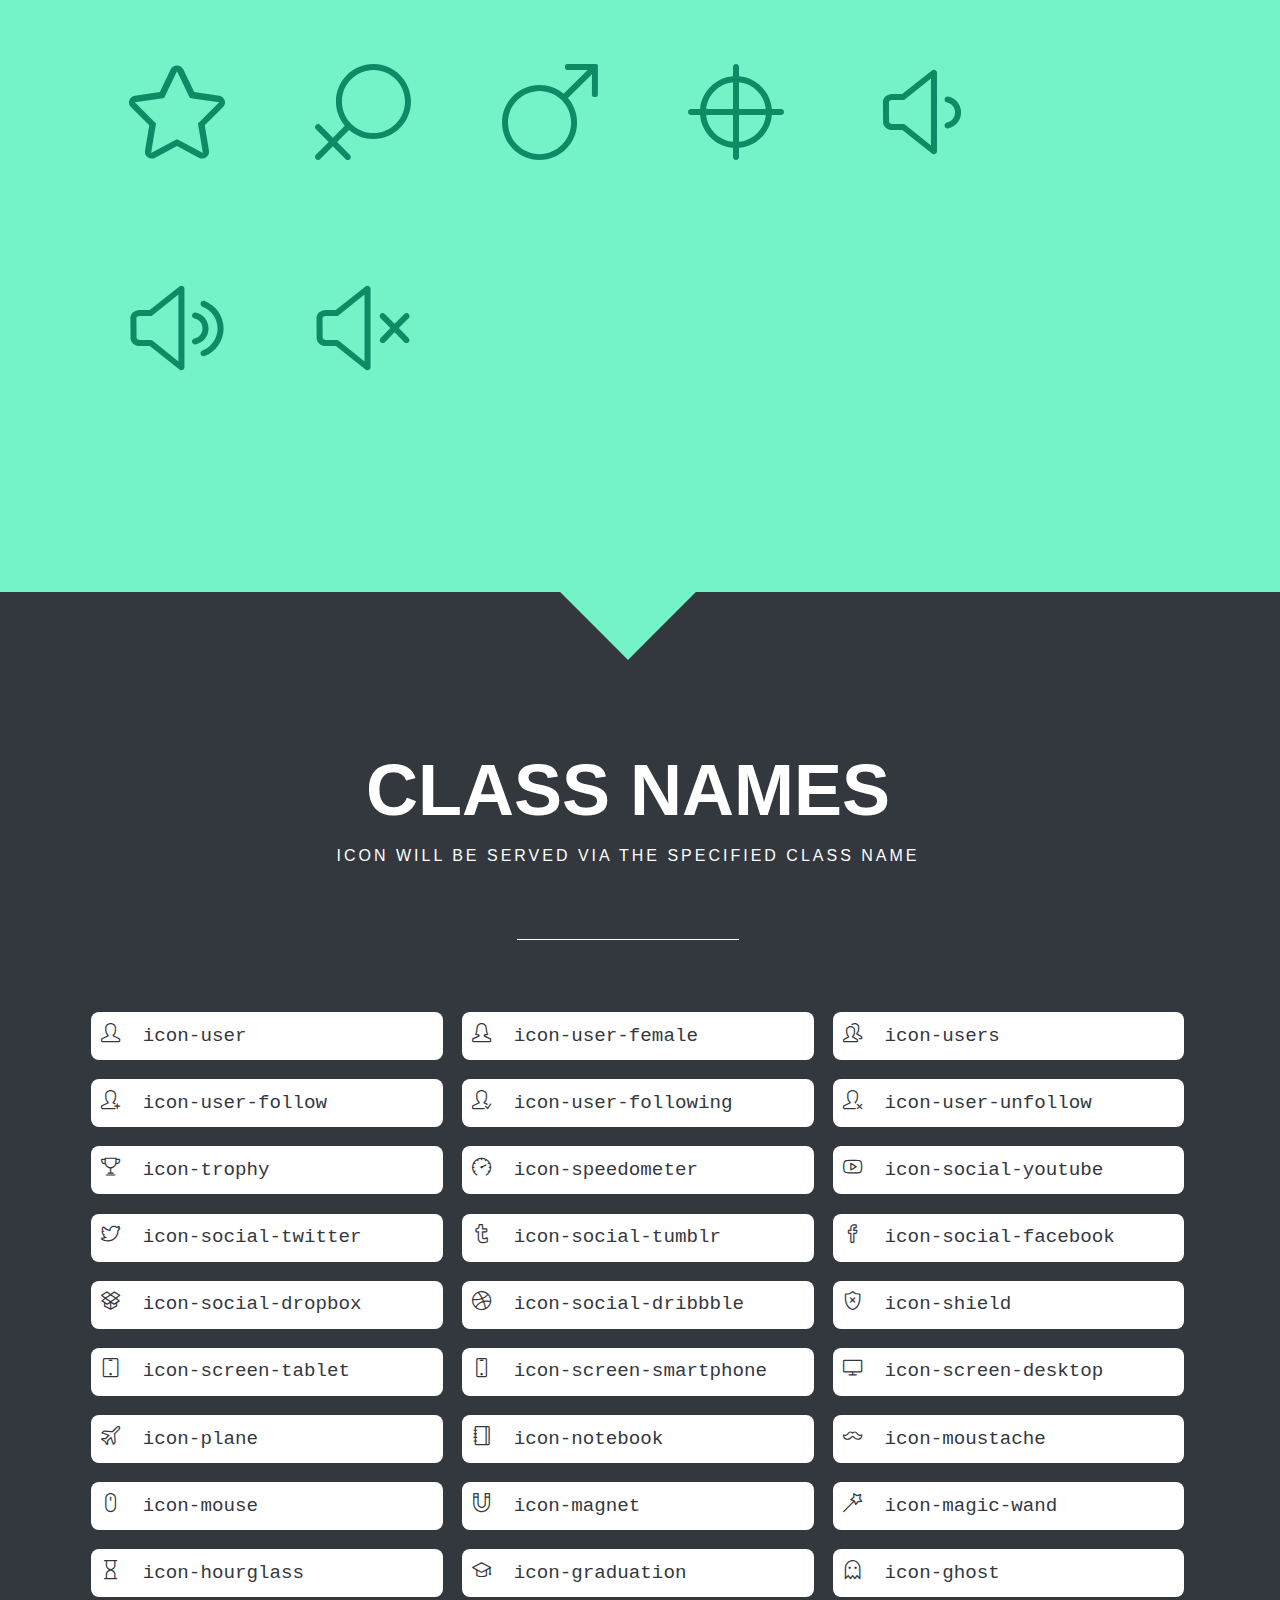
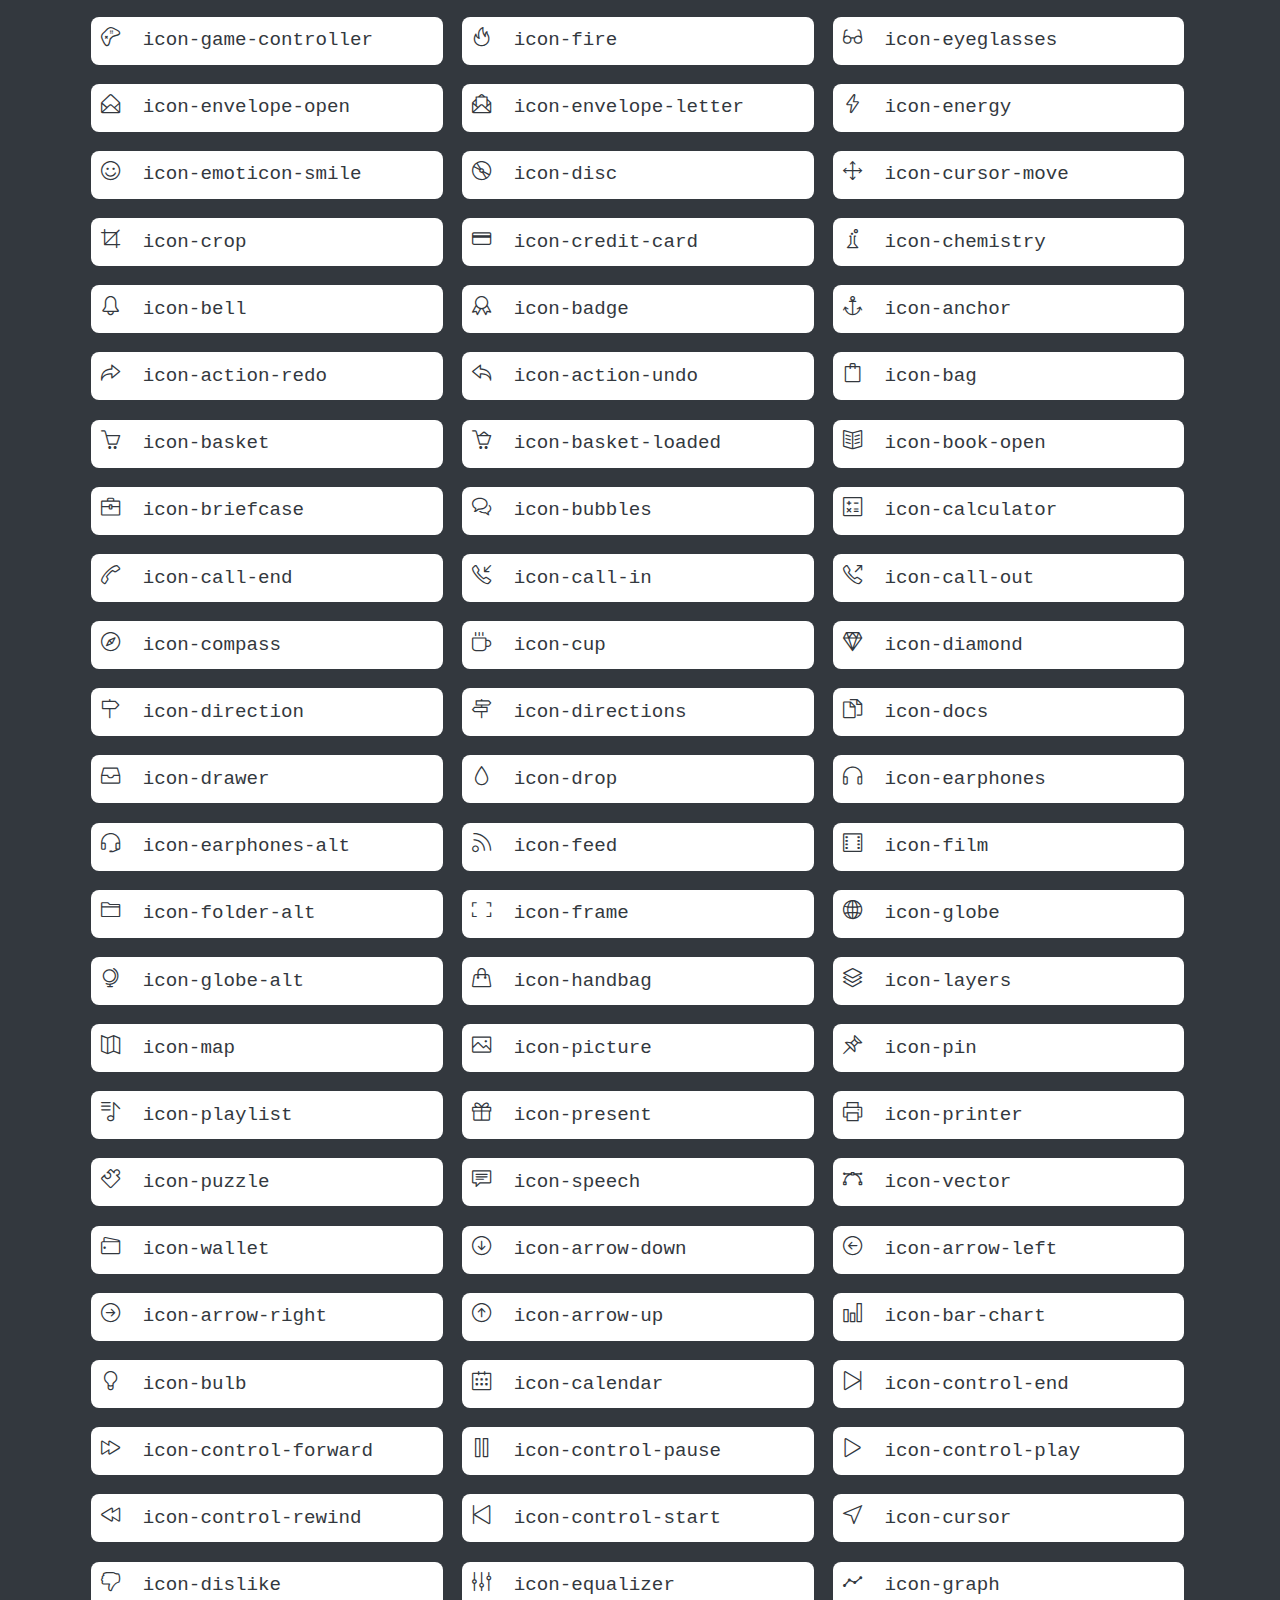
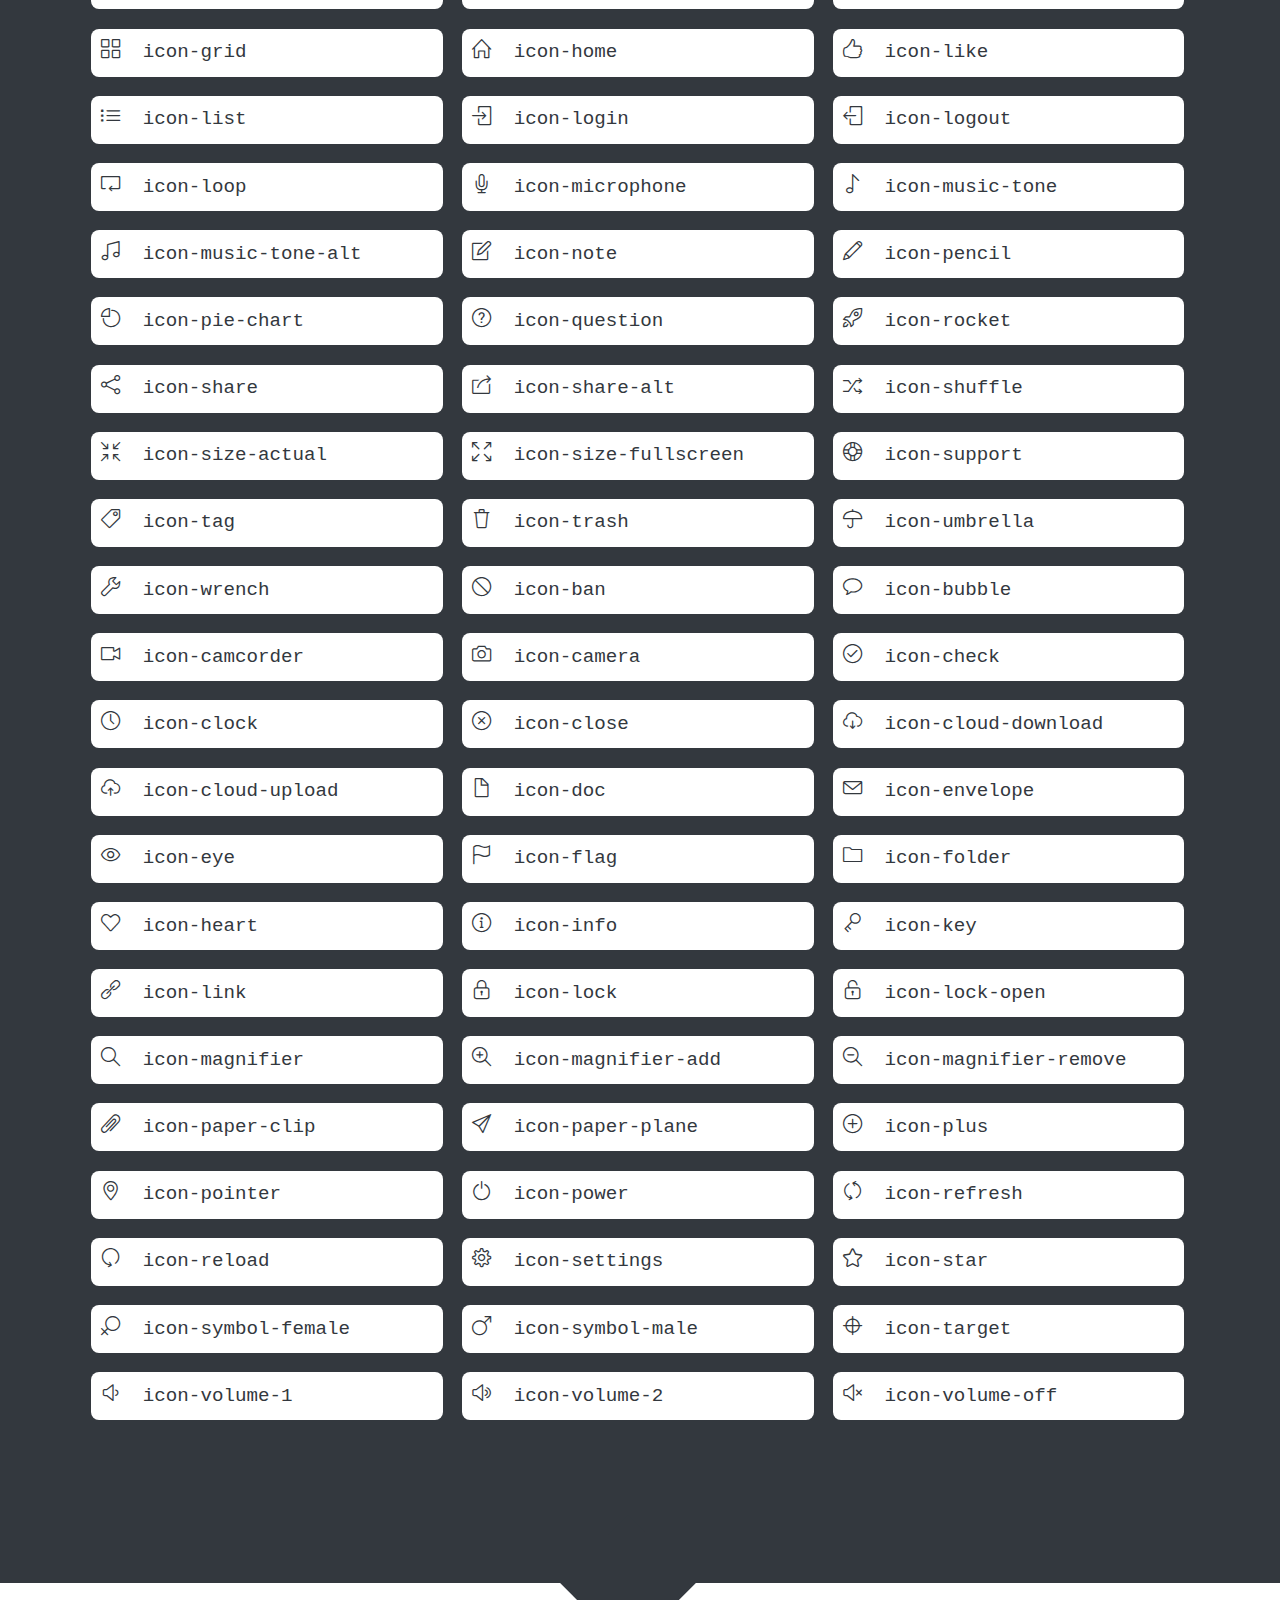
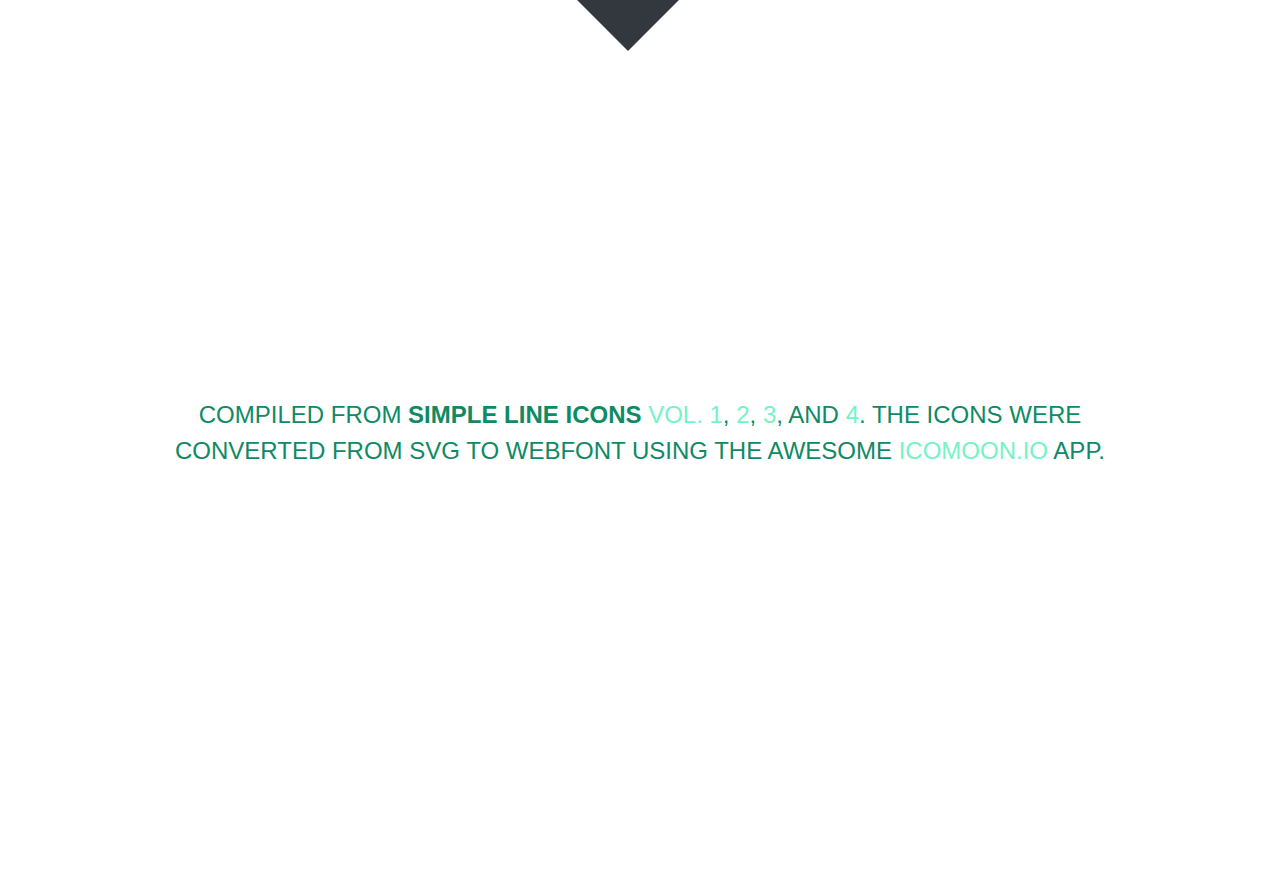
<file: assets/plugins/line-icons/index.html>
<!doctype html>
<html>
<head>
	<meta charset="utf-8">
	<meta name="viewport" content="width=device-width, initial-scale=1, maximum-scale=1, user-scalable=no">
	<title>Simple Line Icons</title>
	<link rel="stylesheet" href="style.css">
	<link rel="stylesheet" href="line-icons.css">

	<!--[if lte IE 7]><script src="icons-lte-ie7.js"></script><![endif]-->
</head>

</head>
<body>
	<div class="page">
		<div id="wH"></div>
		<header class="masthead" id="masthead">
			<hgroup>
				<h1>Simple Line Icons</h1>
				<h2>162 beautifully crafted webfont icons</h2>
			</hgroup>
			<!--<h1>Your font contains the following glyphs</h1>
			<p>The generated SVG font can be imported back to <a href="http://icomoon.io/app">IcoMoon</a> for modification.</p>-->
		</header>

		<section class="glyphs" id="glyphs">
			<header>
				<hgroup>
					<h1>Unicode Characters</h1>
					<h2>You can click on the icon to get the icon code&mdash;for your copy &amp; paste convenience.</h2>
				</hgroup>
			</header>

			<div class="glyph">
				<span class="glyph-item mega" aria-hidden="true" data-icon="&#xe005;" data-js-prompt="&amp;#xe005;"></span>
			</div>
			<div class="glyph">
				<span class="glyph-item mega" aria-hidden="true" data-icon="&#xe000;" data-js-prompt="&amp;#xe000;"></span>
			</div>
			<div class="glyph">
				<span class="glyph-item mega" aria-hidden="true" data-icon="&#xe001;" data-js-prompt="&amp;#xe001;"></span>
			</div>
			<div class="glyph">
				<span class="glyph-item mega" aria-hidden="true" data-icon="&#xe002;" data-js-prompt="&amp;#xe002;"></span>
			</div>
			<div class="glyph">
				<span class="glyph-item mega" aria-hidden="true" data-icon="&#xe003;" data-js-prompt="&amp;#xe003;"></span>
			</div>
			<div class="glyph">
				<span class="glyph-item mega" aria-hidden="true" data-icon="&#xe004;" data-js-prompt="&amp;#xe004;"></span>
			</div>
			<div class="glyph">
				<span class="glyph-item mega" aria-hidden="true" data-icon="&#xe006;" data-js-prompt="&amp;#xe006;"></span>
			</div>
			<div class="glyph">
				<span class="glyph-item mega" aria-hidden="true" data-icon="&#xe007;" data-js-prompt="&amp;#xe007;"></span>
			</div>
			<div class="glyph">
				<span class="glyph-item mega" aria-hidden="true" data-icon="&#xe008;" data-js-prompt="&amp;#xe008;"></span>
			</div>
			<div class="glyph">
				<span class="glyph-item mega" aria-hidden="true" data-icon="&#xe009;" data-js-prompt="&amp;#xe009;"></span>
			</div>
			<div class="glyph">
				<span class="glyph-item mega" aria-hidden="true" data-icon="&#xe00a;" data-js-prompt="&amp;#xe00a;"></span>
			</div>
			<div class="glyph">
				<span class="glyph-item mega" aria-hidden="true" data-icon="&#xe00b;" data-js-prompt="&amp;#xe00b;"></span>
			</div>
			<div class="glyph">
				<span class="glyph-item mega" aria-hidden="true" data-icon="&#xe00c;" data-js-prompt="&amp;#xe00c;"></span>
			</div>
			<div class="glyph">
				<span class="glyph-item mega" aria-hidden="true" data-icon="&#xe00d;" data-js-prompt="&amp;#xe00d;"></span>
			</div>
			<div class="glyph">
				<span class="glyph-item mega" aria-hidden="true" data-icon="&#xe00e;" data-js-prompt="&amp;#xe00e;"></span>
			</div>
			<div class="glyph">
				<span class="glyph-item mega" aria-hidden="true" data-icon="&#xe00f;" data-js-prompt="&amp;#xe00f;"></span>
			</div>
			<div class="glyph">
				<span class="glyph-item mega" aria-hidden="true" data-icon="&#xe010;" data-js-prompt="&amp;#xe010;"></span>
			</div>
			<div class="glyph">
				<span class="glyph-item mega" aria-hidden="true" data-icon="&#xe011;" data-js-prompt="&amp;#xe011;"></span>
			</div>
			<div class="glyph">
				<span class="glyph-item mega" aria-hidden="true" data-icon="&#xe012;" data-js-prompt="&amp;#xe012;"></span>
			</div>
			<div class="glyph">
				<span class="glyph-item mega" aria-hidden="true" data-icon="&#xe013;" data-js-prompt="&amp;#xe013;"></span>
			</div>
			<div class="glyph">
				<span class="glyph-item mega" aria-hidden="true" data-icon="&#xe014;" data-js-prompt="&amp;#xe014;"></span>
			</div>
			<div class="glyph">
				<span class="glyph-item mega" aria-hidden="true" data-icon="&#xe015;" data-js-prompt="&amp;#xe015;"></span>
			</div>
			<div class="glyph">
				<span class="glyph-item mega" aria-hidden="true" data-icon="&#xe016;" data-js-prompt="&amp;#xe016;"></span>
			</div>
			<div class="glyph">
				<span class="glyph-item mega" aria-hidden="true" data-icon="&#xe017;" data-js-prompt="&amp;#xe017;"></span>
			</div>
			<div class="glyph">
				<span class="glyph-item mega" aria-hidden="true" data-icon="&#xe018;" data-js-prompt="&amp;#xe018;"></span>
			</div>
			<div class="glyph">
				<span class="glyph-item mega" aria-hidden="true" data-icon="&#xe019;" data-js-prompt="&amp;#xe019;"></span>
			</div>
			<div class="glyph">
				<span class="glyph-item mega" aria-hidden="true" data-icon="&#xe01a;" data-js-prompt="&amp;#xe01a;"></span>
			</div>
			<div class="glyph">
				<span class="glyph-item mega" aria-hidden="true" data-icon="&#xe01b;" data-js-prompt="&amp;#xe01b;"></span>
			</div>
			<div class="glyph">
				<span class="glyph-item mega" aria-hidden="true" data-icon="&#xe01c;" data-js-prompt="&amp;#xe01c;"></span>
			</div>
			<div class="glyph">
				<span class="glyph-item mega" aria-hidden="true" data-icon="&#xe01d;" data-js-prompt="&amp;#xe01d;"></span>
			</div>
			<div class="glyph">
				<span class="glyph-item mega" aria-hidden="true" data-icon="&#xe01e;" data-js-prompt="&amp;#xe01e;"></span>
			</div>
			<div class="glyph">
				<span class="glyph-item mega" aria-hidden="true" data-icon="&#xe01f;" data-js-prompt="&amp;#xe01f;"></span>
			</div>
			<div class="glyph">
				<span class="glyph-item mega" aria-hidden="true" data-icon="&#xe020;" data-js-prompt="&amp;#xe020;"></span>
			</div>
			<div class="glyph">
				<span class="glyph-item mega" aria-hidden="true" data-icon="&#xe021;" data-js-prompt="&amp;#xe021;"></span>
			</div>
			<div class="glyph">
				<span class="glyph-item mega" aria-hidden="true" data-icon="&#xe022;" data-js-prompt="&amp;#xe022;"></span>
			</div>
			<div class="glyph">
				<span class="glyph-item mega" aria-hidden="true" data-icon="&#xe023;" data-js-prompt="&amp;#xe023;"></span>
			</div>
			<div class="glyph">
				<span class="glyph-item mega" aria-hidden="true" data-icon="&#xe024;" data-js-prompt="&amp;#xe024;"></span>
			</div>
			<div class="glyph">
				<span class="glyph-item mega" aria-hidden="true" data-icon="&#xe025;" data-js-prompt="&amp;#xe025;"></span>
			</div>
			<div class="glyph">
				<span class="glyph-item mega" aria-hidden="true" data-icon="&#xe026;" data-js-prompt="&amp;#xe026;"></span>
			</div>
			<div class="glyph">
				<span class="glyph-item mega" aria-hidden="true" data-icon="&#xe027;" data-js-prompt="&amp;#xe027;"></span>
			</div>
			<div class="glyph">
				<span class="glyph-item mega" aria-hidden="true" data-icon="&#xe028;" data-js-prompt="&amp;#xe028;"></span>
			</div>
			<div class="glyph">
				<span class="glyph-item mega" aria-hidden="true" data-icon="&#xe029;" data-js-prompt="&amp;#xe029;"></span>
			</div>
			<div class="glyph">
				<span class="glyph-item mega" aria-hidden="true" data-icon="&#xe02a;" data-js-prompt="&amp;#xe02a;"></span>
			</div>
			<div class="glyph">
				<span class="glyph-item mega" aria-hidden="true" data-icon="&#xe02b;" data-js-prompt="&amp;#xe02b;"></span>
			</div>
			<div class="glyph">
				<span class="glyph-item mega" aria-hidden="true" data-icon="&#xe02c;" data-js-prompt="&amp;#xe02c;"></span>
			</div>
			<div class="glyph">
				<span class="glyph-item mega" aria-hidden="true" data-icon="&#xe02d;" data-js-prompt="&amp;#xe02d;"></span>
			</div>
			<div class="glyph">
				<span class="glyph-item mega" aria-hidden="true" data-icon="&#xe02e;" data-js-prompt="&amp;#xe02e;"></span>
			</div>
			<div class="glyph">
				<span class="glyph-item mega" aria-hidden="true" data-icon="&#xe02f;" data-js-prompt="&amp;#xe02f;"></span>
			</div>
			<div class="glyph">
				<span class="glyph-item mega" aria-hidden="true" data-icon="&#xe030;" data-js-prompt="&amp;#xe030;"></span>
			</div>
			<div class="glyph">
				<span class="glyph-item mega" aria-hidden="true" data-icon="&#xe031;" data-js-prompt="&amp;#xe031;"></span>
			</div>
			<div class="glyph">
				<span class="glyph-item mega" aria-hidden="true" data-icon="&#xe032;" data-js-prompt="&amp;#xe032;"></span>
			</div>
			<div class="glyph">
				<span class="glyph-item mega" aria-hidden="true" data-icon="&#xe033;" data-js-prompt="&amp;#xe033;"></span>
			</div>
			<div class="glyph">
				<span class="glyph-item mega" aria-hidden="true" data-icon="&#xe034;" data-js-prompt="&amp;#xe034;"></span>
			</div>
			<div class="glyph">
				<span class="glyph-item mega" aria-hidden="true" data-icon="&#xe035;" data-js-prompt="&amp;#xe035;"></span>
			</div>
			<div class="glyph">
				<span class="glyph-item mega" aria-hidden="true" data-icon="&#xe036;" data-js-prompt="&amp;#xe036;"></span>
			</div>
			<div class="glyph">
				<span class="glyph-item mega" aria-hidden="true" data-icon="&#xe037;" data-js-prompt="&amp;#xe037;"></span>
			</div>
			<div class="glyph">
				<span class="glyph-item mega" aria-hidden="true" data-icon="&#xe038;" data-js-prompt="&amp;#xe038;"></span>
			</div>
			<div class="glyph">
				<span class="glyph-item mega" aria-hidden="true" data-icon="&#xe039;" data-js-prompt="&amp;#xe039;"></span>
			</div>
			<div class="glyph">
				<span class="glyph-item mega" aria-hidden="true" data-icon="&#xe03a;" data-js-prompt="&amp;#xe03a;"></span>
			</div>
			<div class="glyph">
				<span class="glyph-item mega" aria-hidden="true" data-icon="&#xe03b;" data-js-prompt="&amp;#xe03b;"></span>
			</div>
			<div class="glyph">
				<span class="glyph-item mega" aria-hidden="true" data-icon="&#xe03c;" data-js-prompt="&amp;#xe03c;"></span>
			</div>
			<div class="glyph">
				<span class="glyph-item mega" aria-hidden="true" data-icon="&#xe03d;" data-js-prompt="&amp;#xe03d;"></span>
			</div>
			<div class="glyph">
				<span class="glyph-item mega" aria-hidden="true" data-icon="&#xe03e;" data-js-prompt="&amp;#xe03e;"></span>
			</div>
			<div class="glyph">
				<span class="glyph-item mega" aria-hidden="true" data-icon="&#xe03f;" data-js-prompt="&amp;#xe03f;"></span>
			</div>
			<div class="glyph">
				<span class="glyph-item mega" aria-hidden="true" data-icon="&#xe040;" data-js-prompt="&amp;#xe040;"></span>
			</div>
			<div class="glyph">
				<span class="glyph-item mega" aria-hidden="true" data-icon="&#xe041;" data-js-prompt="&amp;#xe041;"></span>
			</div>
			<div class="glyph">
				<span class="glyph-item mega" aria-hidden="true" data-icon="&#xe042;" data-js-prompt="&amp;#xe042;"></span>
			</div>
			<div class="glyph">
				<span class="glyph-item mega" aria-hidden="true" data-icon="&#xe043;" data-js-prompt="&amp;#xe043;"></span>
			</div>
			<div class="glyph">
				<span class="glyph-item mega" aria-hidden="true" data-icon="&#xe044;" data-js-prompt="&amp;#xe044;"></span>
			</div>
			<div class="glyph">
				<span class="glyph-item mega" aria-hidden="true" data-icon="&#xe045;" data-js-prompt="&amp;#xe045;"></span>
			</div>
			<div class="glyph">
				<span class="glyph-item mega" aria-hidden="true" data-icon="&#xe046;" data-js-prompt="&amp;#xe046;"></span>
			</div>
			<div class="glyph">
				<span class="glyph-item mega" aria-hidden="true" data-icon="&#xe047;" data-js-prompt="&amp;#xe047;"></span>
			</div>
			<div class="glyph">
				<span class="glyph-item mega" aria-hidden="true" data-icon="&#xe048;" data-js-prompt="&amp;#xe048;"></span>
			</div>
			<div class="glyph">
				<span class="glyph-item mega" aria-hidden="true" data-icon="&#xe049;" data-js-prompt="&amp;#xe049;"></span>
			</div>
			<div class="glyph">
				<span class="glyph-item mega" aria-hidden="true" data-icon="&#xe04a;" data-js-prompt="&amp;#xe04a;"></span>
			</div>
			<div class="glyph">
				<span class="glyph-item mega" aria-hidden="true" data-icon="&#xe04b;" data-js-prompt="&amp;#xe04b;"></span>
			</div>
			<div class="glyph">
				<span class="glyph-item mega" aria-hidden="true" data-icon="&#xe04c;" data-js-prompt="&amp;#xe04c;"></span>
			</div>
			<div class="glyph">
				<span class="glyph-item mega" aria-hidden="true" data-icon="&#xe04d;" data-js-prompt="&amp;#xe04d;"></span>
			</div>
			<div class="glyph">
				<span class="glyph-item mega" aria-hidden="true" data-icon="&#xe04e;" data-js-prompt="&amp;#xe04e;"></span>
			</div>
			<div class="glyph">
				<span class="glyph-item mega" aria-hidden="true" data-icon="&#xe04f;" data-js-prompt="&amp;#xe04f;"></span>
			</div>
			<div class="glyph">
				<span class="glyph-item mega" aria-hidden="true" data-icon="&#xe050;" data-js-prompt="&amp;#xe050;"></span>
			</div>
			<div class="glyph">
				<span class="glyph-item mega" aria-hidden="true" data-icon="&#xe051;" data-js-prompt="&amp;#xe051;"></span>
			</div>
			<div class="glyph">
				<span class="glyph-item mega" aria-hidden="true" data-icon="&#xe052;" data-js-prompt="&amp;#xe052;"></span>
			</div>
			<div class="glyph">
				<span class="glyph-item mega" aria-hidden="true" data-icon="&#xe053;" data-js-prompt="&amp;#xe053;"></span>
			</div>
			<div class="glyph">
				<span class="glyph-item mega" aria-hidden="true" data-icon="&#xe054;" data-js-prompt="&amp;#xe054;"></span>
			</div>
			<div class="glyph">
				<span class="glyph-item mega" aria-hidden="true" data-icon="&#xe055;" data-js-prompt="&amp;#xe055;"></span>
			</div>
			<div class="glyph">
				<span class="glyph-item mega" aria-hidden="true" data-icon="&#xe056;" data-js-prompt="&amp;#xe056;"></span>
			</div>
			<div class="glyph">
				<span class="glyph-item mega" aria-hidden="true" data-icon="&#xe057;" data-js-prompt="&amp;#xe057;"></span>
			</div>
			<div class="glyph">
				<span class="glyph-item mega" aria-hidden="true" data-icon="&#xe058;" data-js-prompt="&amp;#xe058;"></span>
			</div>
			<div class="glyph">
				<span class="glyph-item mega" aria-hidden="true" data-icon="&#xe059;" data-js-prompt="&amp;#xe059;"></span>
			</div>
			<div class="glyph">
				<span class="glyph-item mega" aria-hidden="true" data-icon="&#xe05a;" data-js-prompt="&amp;#xe05a;"></span>
			</div>
			<div class="glyph">
				<span class="glyph-item mega" aria-hidden="true" data-icon="&#xe05b;" data-js-prompt="&amp;#xe05b;"></span>
			</div>
			<div class="glyph">
				<span class="glyph-item mega" aria-hidden="true" data-icon="&#xe05c;" data-js-prompt="&amp;#xe05c;"></span>
			</div>
			<div class="glyph">
				<span class="glyph-item mega" aria-hidden="true" data-icon="&#xe05d;" data-js-prompt="&amp;#xe05d;"></span>
			</div>
			<div class="glyph">
				<span class="glyph-item mega" aria-hidden="true" data-icon="&#xe05e;" data-js-prompt="&amp;#xe05e;"></span>
			</div>
			<div class="glyph">
				<span class="glyph-item mega" aria-hidden="true" data-icon="&#xe05f;" data-js-prompt="&amp;#xe05f;"></span>
			</div>
			<div class="glyph">
				<span class="glyph-item mega" aria-hidden="true" data-icon="&#xe060;" data-js-prompt="&amp;#xe060;"></span>
			</div>
			<div class="glyph">
				<span class="glyph-item mega" aria-hidden="true" data-icon="&#xe061;" data-js-prompt="&amp;#xe061;"></span>
			</div>
			<div class="glyph">
				<span class="glyph-item mega" aria-hidden="true" data-icon="&#xe062;" data-js-prompt="&amp;#xe062;"></span>
			</div>
			<div class="glyph">
				<span class="glyph-item mega" aria-hidden="true" data-icon="&#xe063;" data-js-prompt="&amp;#xe063;"></span>
			</div>
			<div class="glyph">
				<span class="glyph-item mega" aria-hidden="true" data-icon="&#xe064;" data-js-prompt="&amp;#xe064;"></span>
			</div>
			<div class="glyph">
				<span class="glyph-item mega" aria-hidden="true" data-icon="&#xe065;" data-js-prompt="&amp;#xe065;"></span>
			</div>
			<div class="glyph">
				<span class="glyph-item mega" aria-hidden="true" data-icon="&#xe066;" data-js-prompt="&amp;#xe066;"></span>
			</div>
			<div class="glyph">
				<span class="glyph-item mega" aria-hidden="true" data-icon="&#xe067;" data-js-prompt="&amp;#xe067;"></span>
			</div>
			<div class="glyph">
				<span class="glyph-item mega" aria-hidden="true" data-icon="&#xe068;" data-js-prompt="&amp;#xe068;"></span>
			</div>
			<div class="glyph">
				<span class="glyph-item mega" aria-hidden="true" data-icon="&#xe069;" data-js-prompt="&amp;#xe069;"></span>
			</div>
			<div class="glyph">
				<span class="glyph-item mega" aria-hidden="true" data-icon="&#xe06a;" data-js-prompt="&amp;#xe06a;"></span>
			</div>
			<div class="glyph">
				<span class="glyph-item mega" aria-hidden="true" data-icon="&#xe06b;" data-js-prompt="&amp;#xe06b;"></span>
			</div>
			<div class="glyph">
				<span class="glyph-item mega" aria-hidden="true" data-icon="&#xe06c;" data-js-prompt="&amp;#xe06c;"></span>
			</div>
			<div class="glyph">
				<span class="glyph-item mega" aria-hidden="true" data-icon="&#xe06d;" data-js-prompt="&amp;#xe06d;"></span>
			</div>
			<div class="glyph">
				<span class="glyph-item mega" aria-hidden="true" data-icon="&#xe06e;" data-js-prompt="&amp;#xe06e;"></span>
			</div>
			<div class="glyph">
				<span class="glyph-item mega" aria-hidden="true" data-icon="&#xe06f;" data-js-prompt="&amp;#xe06f;"></span>
			</div>
			<div class="glyph">
				<span class="glyph-item mega" aria-hidden="true" data-icon="&#xe070;" data-js-prompt="&amp;#xe070;"></span>
			</div>
			<div class="glyph">
				<span class="glyph-item mega" aria-hidden="true" data-icon="&#xe071;" data-js-prompt="&amp;#xe071;"></span>
			</div>
			<div class="glyph">
				<span class="glyph-item mega" aria-hidden="true" data-icon="&#xe072;" data-js-prompt="&amp;#xe072;"></span>
			</div>
			<div class="glyph">
				<span class="glyph-item mega" aria-hidden="true" data-icon="&#xe073;" data-js-prompt="&amp;#xe073;"></span>
			</div>
			<div class="glyph">
				<span class="glyph-item mega" aria-hidden="true" data-icon="&#xe074;" data-js-prompt="&amp;#xe074;"></span>
			</div>
			<div class="glyph">
				<span class="glyph-item mega" aria-hidden="true" data-icon="&#xe075;" data-js-prompt="&amp;#xe075;"></span>
			</div>
			<div class="glyph">
				<span class="glyph-item mega" aria-hidden="true" data-icon="&#xe076;" data-js-prompt="&amp;#xe076;"></span>
			</div>
			<div class="glyph">
				<span class="glyph-item mega" aria-hidden="true" data-icon="&#xe077;" data-js-prompt="&amp;#xe077;"></span>
			</div>
			<div class="glyph">
				<span class="glyph-item mega" aria-hidden="true" data-icon="&#xe078;" data-js-prompt="&amp;#xe078;"></span>
			</div>
			<div class="glyph">
				<span class="glyph-item mega" aria-hidden="true" data-icon="&#xe079;" data-js-prompt="&amp;#xe079;"></span>
			</div>
			<div class="glyph">
				<span class="glyph-item mega" aria-hidden="true" data-icon="&#xe07a;" data-js-prompt="&amp;#xe07a;"></span>
			</div>
			<div class="glyph">
				<span class="glyph-item mega" aria-hidden="true" data-icon="&#xe07b;" data-js-prompt="&amp;#xe07b;"></span>
			</div>
			<div class="glyph">
				<span class="glyph-item mega" aria-hidden="true" data-icon="&#xe07c;" data-js-prompt="&amp;#xe07c;"></span>
			</div>
			<div class="glyph">
				<span class="glyph-item mega" aria-hidden="true" data-icon="&#xe07d;" data-js-prompt="&amp;#xe07d;"></span>
			</div>
			<div class="glyph">
				<span class="glyph-item mega" aria-hidden="true" data-icon="&#xe07e;" data-js-prompt="&amp;#xe07e;"></span>
			</div>
			<div class="glyph">
				<span class="glyph-item mega" aria-hidden="true" data-icon="&#xe07f;" data-js-prompt="&amp;#xe07f;"></span>
			</div>
			<div class="glyph">
				<span class="glyph-item mega" aria-hidden="true" data-icon="&#xe080;" data-js-prompt="&amp;#xe080;"></span>
			</div>
			<div class="glyph">
				<span class="glyph-item mega" aria-hidden="true" data-icon="&#xe081;" data-js-prompt="&amp;#xe081;"></span>
			</div>
			<div class="glyph">
				<span class="glyph-item mega" aria-hidden="true" data-icon="&#xe082;" data-js-prompt="&amp;#xe082;"></span>
			</div>
			<div class="glyph">
				<span class="glyph-item mega" aria-hidden="true" data-icon="&#xe083;" data-js-prompt="&amp;#xe083;"></span>
			</div>
			<div class="glyph">
				<span class="glyph-item mega" aria-hidden="true" data-icon="&#xe084;" data-js-prompt="&amp;#xe084;"></span>
			</div>
			<div class="glyph">
				<span class="glyph-item mega" aria-hidden="true" data-icon="&#xe085;" data-js-prompt="&amp;#xe085;"></span>
			</div>
			<div class="glyph">
				<span class="glyph-item mega" aria-hidden="true" data-icon="&#xe086;" data-js-prompt="&amp;#xe086;"></span>
			</div>
			<div class="glyph">
				<span class="glyph-item mega" aria-hidden="true" data-icon="&#xe087;" data-js-prompt="&amp;#xe087;"></span>
			</div>
			<div class="glyph">
				<span class="glyph-item mega" aria-hidden="true" data-icon="&#xe088;" data-js-prompt="&amp;#xe088;"></span>
			</div>
			<div class="glyph">
				<span class="glyph-item mega" aria-hidden="true" data-icon="&#xe089;" data-js-prompt="&amp;#xe089;"></span>
			</div>
			<div class="glyph">
				<span class="glyph-item mega" aria-hidden="true" data-icon="&#xe08a;" data-js-prompt="&amp;#xe08a;"></span>
			</div>
			<div class="glyph">
				<span class="glyph-item mega" aria-hidden="true" data-icon="&#xe08b;" data-js-prompt="&amp;#xe08b;"></span>
			</div>
			<div class="glyph">
				<span class="glyph-item mega" aria-hidden="true" data-icon="&#xe08c;" data-js-prompt="&amp;#xe08c;"></span>
			</div>
			<div class="glyph">
				<span class="glyph-item mega" aria-hidden="true" data-icon="&#xe08d;" data-js-prompt="&amp;#xe08d;"></span>
			</div>
			<div class="glyph">
				<span class="glyph-item mega" aria-hidden="true" data-icon="&#xe08e;" data-js-prompt="&amp;#xe08e;"></span>
			</div>
			<div class="glyph">
				<span class="glyph-item mega" aria-hidden="true" data-icon="&#xe08f;" data-js-prompt="&amp;#xe08f;"></span>
			</div>
			<div class="glyph">
				<span class="glyph-item mega" aria-hidden="true" data-icon="&#xe090;" data-js-prompt="&amp;#xe090;"></span>
			</div>
			<div class="glyph">
				<span class="glyph-item mega" aria-hidden="true" data-icon="&#xe091;" data-js-prompt="&amp;#xe091;"></span>
			</div>
			<div class="glyph">
				<span class="glyph-item mega" aria-hidden="true" data-icon="&#xe092;" data-js-prompt="&amp;#xe092;"></span>
			</div>
			<div class="glyph">
				<span class="glyph-item mega" aria-hidden="true" data-icon="&#xe093;" data-js-prompt="&amp;#xe093;"></span>
			</div>
			<div class="glyph">
				<span class="glyph-item mega" aria-hidden="true" data-icon="&#xe094;" data-js-prompt="&amp;#xe094;"></span>
			</div>
			<div class="glyph">
				<span class="glyph-item mega" aria-hidden="true" data-icon="&#xe095;" data-js-prompt="&amp;#xe095;"></span>
			</div>
			<div class="glyph">
				<span class="glyph-item mega" aria-hidden="true" data-icon="&#xe096;" data-js-prompt="&amp;#xe096;"></span>
			</div>
			<div class="glyph">
				<span class="glyph-item mega" aria-hidden="true" data-icon="&#xe097;" data-js-prompt="&amp;#xe097;"></span>
			</div>
			<div class="glyph">
				<span class="glyph-item mega" aria-hidden="true" data-icon="&#xe098;" data-js-prompt="&amp;#xe098;"></span>
			</div>
			<div class="glyph">
				<span class="glyph-item mega" aria-hidden="true" data-icon="&#xe099;" data-js-prompt="&amp;#xe099;"></span>
			</div>
			<div class="glyph">
				<span class="glyph-item mega" aria-hidden="true" data-icon="&#xe09a;" data-js-prompt="&amp;#xe09a;"></span>
			</div>
			<div class="glyph">
				<span class="glyph-item mega" aria-hidden="true" data-icon="&#xe09b;" data-js-prompt="&amp;#xe09b;"></span>
			</div>
			<div class="glyph">
				<span class="glyph-item mega" aria-hidden="true" data-icon="&#xe09c;" data-js-prompt="&amp;#xe09c;"></span>
			</div>
			<div class="glyph">
				<span class="glyph-item mega" aria-hidden="true" data-icon="&#xe09d;" data-js-prompt="&amp;#xe09d;"></span>
			</div>
			<div class="glyph">
				<span class="glyph-item mega" aria-hidden="true" data-icon="&#xe09e;" data-js-prompt="&amp;#xe09e;"></span>
			</div>
			<div class="glyph">
				<span class="glyph-item mega" aria-hidden="true" data-icon="&#xe09f;" data-js-prompt="&amp;#xe09f;"></span>
			</div>
			<div class="glyph">
				<span class="glyph-item mega" aria-hidden="true" data-icon="&#xe0a0;" data-js-prompt="&amp;#xe0a0;"></span>
			</div>
			<div class="glyph">
				<span class="glyph-item mega" aria-hidden="true" data-icon="&#xe0a1;" data-js-prompt="&amp;#xe0a1;"></span>
			</div>
		</section>

		<!-- ICONS VIA CLASS NAMES -->

		<section class="classes" id="classes">
			<header>
				<hgroup>
					<h1>Class Names</h1>
					<h2>Icon will be served via the specified class name</h2>
				</hgroup>
			</header>

			<span class="item-box">
				<span class="item">
					<span aria-hidden="true" class="icon-user"></span>
					&nbsp;icon-user
				</span>
			</span>
			<span class="item-box">
				<span class="item">
					<span aria-hidden="true" class="icon-user-female"></span>
					&nbsp;icon-user-female
				</span>
			</span>
			<span class="item-box">
				<span class="item">
					<span aria-hidden="true" class="icon-users"></span>
					&nbsp;icon-users
				</span>
			</span>
			<span class="item-box">
				<span class="item">
					<span aria-hidden="true" class="icon-user-follow"></span>
					&nbsp;icon-user-follow
				</span>
			</span>
			<span class="item-box">
				<span class="item">
					<span aria-hidden="true" class="icon-user-following"></span>
					&nbsp;icon-user-following
				</span>
			</span>
			<span class="item-box">
				<span class="item">
					<span aria-hidden="true" class="icon-user-unfollow"></span>
					&nbsp;icon-user-unfollow
				</span>
			</span>
			<span class="item-box">
				<span class="item">
					<span aria-hidden="true" class="icon-trophy"></span>
					&nbsp;icon-trophy
				</span>
			</span>
			<span class="item-box">
				<span class="item">
					<span aria-hidden="true" class="icon-speedometer"></span>
					&nbsp;icon-speedometer
				</span>
			</span>
			<span class="item-box">
				<span class="item">
					<span aria-hidden="true" class="icon-social-youtube"></span>
					&nbsp;icon-social-youtube
				</span>
			</span>
			<span class="item-box">
				<span class="item">
					<span aria-hidden="true" class="icon-social-twitter"></span>
					&nbsp;icon-social-twitter
				</span>
			</span>
			<span class="item-box">
				<span class="item">
					<span aria-hidden="true" class="icon-social-tumblr"></span>
					&nbsp;icon-social-tumblr
				</span>
			</span>
			<span class="item-box">
				<span class="item">
					<span aria-hidden="true" class="icon-social-facebook"></span>
					&nbsp;icon-social-facebook
				</span>
			</span>
			<span class="item-box">
				<span class="item">
					<span aria-hidden="true" class="icon-social-dropbox"></span>
					&nbsp;icon-social-dropbox
				</span>
			</span>
			<span class="item-box">
				<span class="item">
					<span aria-hidden="true" class="icon-social-dribbble"></span>
					&nbsp;icon-social-dribbble
				</span>
			</span>
			<span class="item-box">
				<span class="item">
					<span aria-hidden="true" class="icon-shield"></span>
					&nbsp;icon-shield
				</span>
			</span>
			<span class="item-box">
				<span class="item">
					<span aria-hidden="true" class="icon-screen-tablet"></span>
					&nbsp;icon-screen-tablet
				</span>
			</span>
			<span class="item-box">
				<span class="item">
					<span aria-hidden="true" class="icon-screen-smartphone"></span>
					&nbsp;icon-screen-smartphone
				</span>
			</span>
			<span class="item-box">
				<span class="item">
					<span aria-hidden="true" class="icon-screen-desktop"></span>
					&nbsp;icon-screen-desktop
				</span>
			</span>
			<span class="item-box">
				<span class="item">
					<span aria-hidden="true" class="icon-plane"></span>
					&nbsp;icon-plane
				</span>
			</span>
			<span class="item-box">
				<span class="item">
					<span aria-hidden="true" class="icon-notebook"></span>
					&nbsp;icon-notebook
				</span>
			</span>
			<span class="item-box">
				<span class="item">
					<span aria-hidden="true" class="icon-moustache"></span>
					&nbsp;icon-moustache
				</span>
			</span>
			<span class="item-box">
				<span class="item">
					<span aria-hidden="true" class="icon-mouse"></span>
					&nbsp;icon-mouse
				</span>
			</span>
			<span class="item-box">
				<span class="item">
					<span aria-hidden="true" class="icon-magnet"></span>
					&nbsp;icon-magnet
				</span>
			</span>
			<span class="item-box">
				<span class="item">
					<span aria-hidden="true" class="icon-magic-wand"></span>
					&nbsp;icon-magic-wand
				</span>
			</span>
			<span class="item-box">
				<span class="item">
					<span aria-hidden="true" class="icon-hourglass"></span>
					&nbsp;icon-hourglass
				</span>
			</span>
			<span class="item-box">
				<span class="item">
					<span aria-hidden="true" class="icon-graduation"></span>
					&nbsp;icon-graduation
				</span>
			</span>
			<span class="item-box">
				<span class="item">
					<span aria-hidden="true" class="icon-ghost"></span>
					&nbsp;icon-ghost
				</span>
			</span>
			<span class="item-box">
				<span class="item">
					<span aria-hidden="true" class="icon-game-controller"></span>
					&nbsp;icon-game-controller
				</span>
			</span>
			<span class="item-box">
				<span class="item">
					<span aria-hidden="true" class="icon-fire"></span>
					&nbsp;icon-fire
				</span>
			</span>
			<span class="item-box">
				<span class="item">
					<span aria-hidden="true" class="icon-eyeglasses"></span>
					&nbsp;icon-eyeglasses
				</span>
			</span>
			<span class="item-box">
				<span class="item">
					<span aria-hidden="true" class="icon-envelope-open"></span>
					&nbsp;icon-envelope-open
				</span>
			</span>
			<span class="item-box">
				<span class="item">
					<span aria-hidden="true" class="icon-envelope-letter"></span>
					&nbsp;icon-envelope-letter
				</span>
			</span>
			<span class="item-box">
				<span class="item">
					<span aria-hidden="true" class="icon-energy"></span>
					&nbsp;icon-energy
				</span>
			</span>
			<span class="item-box">
				<span class="item">
					<span aria-hidden="true" class="icon-emoticon-smile"></span>
					&nbsp;icon-emoticon-smile
				</span>
			</span>
			<span class="item-box">
				<span class="item">
					<span aria-hidden="true" class="icon-disc"></span>
					&nbsp;icon-disc
				</span>
			</span>
			<span class="item-box">
				<span class="item">
					<span aria-hidden="true" class="icon-cursor-move"></span>
					&nbsp;icon-cursor-move
				</span>
			</span>
			<span class="item-box">
				<span class="item">
					<span aria-hidden="true" class="icon-crop"></span>
					&nbsp;icon-crop
				</span>
			</span>
			<span class="item-box">
				<span class="item">
					<span aria-hidden="true" class="icon-credit-card"></span>
					&nbsp;icon-credit-card
				</span>
			</span>
			<span class="item-box">
				<span class="item">
					<span aria-hidden="true" class="icon-chemistry"></span>
					&nbsp;icon-chemistry
				</span>
			</span>
			<span class="item-box">
				<span class="item">
					<span aria-hidden="true" class="icon-bell"></span>
					&nbsp;icon-bell
				</span>
			</span>
			<span class="item-box">
				<span class="item">
					<span aria-hidden="true" class="icon-badge"></span>
					&nbsp;icon-badge
				</span>
			</span>
			<span class="item-box">
				<span class="item">
					<span aria-hidden="true" class="icon-anchor"></span>
					&nbsp;icon-anchor
				</span>
			</span>
			<span class="item-box">
				<span class="item">
					<span aria-hidden="true" class="icon-action-redo"></span>
					&nbsp;icon-action-redo
				</span>
			</span>
			<span class="item-box">
				<span class="item">
					<span aria-hidden="true" class="icon-action-undo"></span>
					&nbsp;icon-action-undo
				</span>
			</span>
			<span class="item-box">
				<span class="item">
					<span aria-hidden="true" class="icon-bag"></span>
					&nbsp;icon-bag
				</span>
			</span>
			<span class="item-box">
				<span class="item">
					<span aria-hidden="true" class="icon-basket"></span>
					&nbsp;icon-basket
				</span>
			</span>
			<span class="item-box">
				<span class="item">
					<span aria-hidden="true" class="icon-basket-loaded"></span>
					&nbsp;icon-basket-loaded
				</span>
			</span>
			<span class="item-box">
				<span class="item">
					<span aria-hidden="true" class="icon-book-open"></span>
					&nbsp;icon-book-open
				</span>
			</span>
			<span class="item-box">
				<span class="item">
					<span aria-hidden="true" class="icon-briefcase"></span>
					&nbsp;icon-briefcase
				</span>
			</span>
			<span class="item-box">
				<span class="item">
					<span aria-hidden="true" class="icon-bubbles"></span>
					&nbsp;icon-bubbles
				</span>
			</span>
			<span class="item-box">
				<span class="item">
					<span aria-hidden="true" class="icon-calculator"></span>
					&nbsp;icon-calculator
				</span>
			</span>
			<span class="item-box">
				<span class="item">
					<span aria-hidden="true" class="icon-call-end"></span>
					&nbsp;icon-call-end
				</span>
			</span>
			<span class="item-box">
				<span class="item">
					<span aria-hidden="true" class="icon-call-in"></span>
					&nbsp;icon-call-in
				</span>
			</span>
			<span class="item-box">
				<span class="item">
					<span aria-hidden="true" class="icon-call-out"></span>
					&nbsp;icon-call-out
				</span>
			</span>
			<span class="item-box">
				<span class="item">
					<span aria-hidden="true" class="icon-compass"></span>
					&nbsp;icon-compass
				</span>
			</span>
			<span class="item-box">
				<span class="item">
					<span aria-hidden="true" class="icon-cup"></span>
					&nbsp;icon-cup
				</span>
			</span>
			<span class="item-box">
				<span class="item">
					<span aria-hidden="true" class="icon-diamond"></span>
					&nbsp;icon-diamond
				</span>
			</span>
			<span class="item-box">
				<span class="item">
					<span aria-hidden="true" class="icon-direction"></span>
					&nbsp;icon-direction
				</span>
			</span>
			<span class="item-box">
				<span class="item">
					<span aria-hidden="true" class="icon-directions"></span>
					&nbsp;icon-directions
				</span>
			</span>
			<span class="item-box">
				<span class="item">
					<span aria-hidden="true" class="icon-docs"></span>
					&nbsp;icon-docs
				</span>
			</span>
			<span class="item-box">
				<span class="item">
					<span aria-hidden="true" class="icon-drawer"></span>
					&nbsp;icon-drawer
				</span>
			</span>
			<span class="item-box">
				<span class="item">
					<span aria-hidden="true" class="icon-drop"></span>
					&nbsp;icon-drop
				</span>
			</span>
			<span class="item-box">
				<span class="item">
					<span aria-hidden="true" class="icon-earphones"></span>
					&nbsp;icon-earphones
				</span>
			</span>
			<span class="item-box">
				<span class="item">
					<span aria-hidden="true" class="icon-earphones-alt"></span>
					&nbsp;icon-earphones-alt
				</span>
			</span>
			<span class="item-box">
				<span class="item">
					<span aria-hidden="true" class="icon-feed"></span>
					&nbsp;icon-feed
				</span>
			</span>
			<span class="item-box">
				<span class="item">
					<span aria-hidden="true" class="icon-film"></span>
					&nbsp;icon-film
				</span>
			</span>
			<span class="item-box">
				<span class="item">
					<span aria-hidden="true" class="icon-folder-alt"></span>
					&nbsp;icon-folder-alt
				</span>
			</span>
			<span class="item-box">
				<span class="item">
					<span aria-hidden="true" class="icon-frame"></span>
					&nbsp;icon-frame
				</span>
			</span>
			<span class="item-box">
				<span class="item">
					<span aria-hidden="true" class="icon-globe"></span>
					&nbsp;icon-globe
				</span>
			</span>
			<span class="item-box">
				<span class="item">
					<span aria-hidden="true" class="icon-globe-alt"></span>
					&nbsp;icon-globe-alt
				</span>
			</span>
			<span class="item-box">
				<span class="item">
					<span aria-hidden="true" class="icon-handbag"></span>
					&nbsp;icon-handbag
				</span>
			</span>
			<span class="item-box">
				<span class="item">
					<span aria-hidden="true" class="icon-layers"></span>
					&nbsp;icon-layers
				</span>
			</span>
			<span class="item-box">
				<span class="item">
					<span aria-hidden="true" class="icon-map"></span>
					&nbsp;icon-map
				</span>
			</span>
			<span class="item-box">
				<span class="item">
					<span aria-hidden="true" class="icon-picture"></span>
					&nbsp;icon-picture
				</span>
			</span>
			<span class="item-box">
				<span class="item">
					<span aria-hidden="true" class="icon-pin"></span>
					&nbsp;icon-pin
				</span>
			</span>
			<span class="item-box">
				<span class="item">
					<span aria-hidden="true" class="icon-playlist"></span>
					&nbsp;icon-playlist
				</span>
			</span>
			<span class="item-box">
				<span class="item">
					<span aria-hidden="true" class="icon-present"></span>
					&nbsp;icon-present
				</span>
			</span>
			<span class="item-box">
				<span class="item">
					<span aria-hidden="true" class="icon-printer"></span>
					&nbsp;icon-printer
				</span>
			</span>
			<span class="item-box">
				<span class="item">
					<span aria-hidden="true" class="icon-puzzle"></span>
					&nbsp;icon-puzzle
				</span>
			</span>
			<span class="item-box">
				<span class="item">
					<span aria-hidden="true" class="icon-speech"></span>
					&nbsp;icon-speech
				</span>
			</span>
			<span class="item-box">
				<span class="item">
					<span aria-hidden="true" class="icon-vector"></span>
					&nbsp;icon-vector
				</span>
			</span>
			<span class="item-box">
				<span class="item">
					<span aria-hidden="true" class="icon-wallet"></span>
					&nbsp;icon-wallet
				</span>
			</span>
			<span class="item-box">
				<span class="item">
					<span aria-hidden="true" class="icon-arrow-down"></span>
					&nbsp;icon-arrow-down
				</span>
			</span>
			<span class="item-box">
				<span class="item">
					<span aria-hidden="true" class="icon-arrow-left"></span>
					&nbsp;icon-arrow-left
				</span>
			</span>
			<span class="item-box">
				<span class="item">
					<span aria-hidden="true" class="icon-arrow-right"></span>
					&nbsp;icon-arrow-right
				</span>
			</span>
			<span class="item-box">
				<span class="item">
					<span aria-hidden="true" class="icon-arrow-up"></span>
					&nbsp;icon-arrow-up
				</span>
			</span>
			<span class="item-box">
				<span class="item">
					<span aria-hidden="true" class="icon-bar-chart"></span>
					&nbsp;icon-bar-chart
				</span>
			</span>
			<span class="item-box">
				<span class="item">
					<span aria-hidden="true" class="icon-bulb"></span>
					&nbsp;icon-bulb
				</span>
			</span>
			<span class="item-box">
				<span class="item">
					<span aria-hidden="true" class="icon-calendar"></span>
					&nbsp;icon-calendar
				</span>
			</span>
			<span class="item-box">
				<span class="item">
					<span aria-hidden="true" class="icon-control-end"></span>
					&nbsp;icon-control-end
				</span>
			</span>
			<span class="item-box">
				<span class="item">
					<span aria-hidden="true" class="icon-control-forward"></span>
					&nbsp;icon-control-forward
				</span>
			</span>
			<span class="item-box">
				<span class="item">
					<span aria-hidden="true" class="icon-control-pause"></span>
					&nbsp;icon-control-pause
				</span>
			</span>
			<span class="item-box">
				<span class="item">
					<span aria-hidden="true" class="icon-control-play"></span>
					&nbsp;icon-control-play
				</span>
			</span>
			<span class="item-box">
				<span class="item">
					<span aria-hidden="true" class="icon-control-rewind"></span>
					&nbsp;icon-control-rewind
				</span>
			</span>
			<span class="item-box">
				<span class="item">
					<span aria-hidden="true" class="icon-control-start"></span>
					&nbsp;icon-control-start
				</span>
			</span>
			<span class="item-box">
				<span class="item">
					<span aria-hidden="true" class="icon-cursor"></span>
					&nbsp;icon-cursor
				</span>
			</span>
			<span class="item-box">
				<span class="item">
					<span aria-hidden="true" class="icon-dislike"></span>
					&nbsp;icon-dislike
				</span>
			</span>
			<span class="item-box">
				<span class="item">
					<span aria-hidden="true" class="icon-equalizer"></span>
					&nbsp;icon-equalizer
				</span>
			</span>
			<span class="item-box">
				<span class="item">
					<span aria-hidden="true" class="icon-graph"></span>
					&nbsp;icon-graph
				</span>
			</span>
			<span class="item-box">
				<span class="item">
					<span aria-hidden="true" class="icon-grid"></span>
					&nbsp;icon-grid
				</span>
			</span>
			<span class="item-box">
				<span class="item">
					<span aria-hidden="true" class="icon-home"></span>
					&nbsp;icon-home
				</span>
			</span>
			<span class="item-box">
				<span class="item">
					<span aria-hidden="true" class="icon-like"></span>
					&nbsp;icon-like
				</span>
			</span>
			<span class="item-box">
				<span class="item">
					<span aria-hidden="true" class="icon-list"></span>
					&nbsp;icon-list
				</span>
			</span>
			<span class="item-box">
				<span class="item">
					<span aria-hidden="true" class="icon-login"></span>
					&nbsp;icon-login
				</span>
			</span>
			<span class="item-box">
				<span class="item">
					<span aria-hidden="true" class="icon-logout"></span>
					&nbsp;icon-logout
				</span>
			</span>
			<span class="item-box">
				<span class="item">
					<span aria-hidden="true" class="icon-loop"></span>
					&nbsp;icon-loop
				</span>
			</span>
			<span class="item-box">
				<span class="item">
					<span aria-hidden="true" class="icon-microphone"></span>
					&nbsp;icon-microphone
				</span>
			</span>
			<span class="item-box">
				<span class="item">
					<span aria-hidden="true" class="icon-music-tone"></span>
					&nbsp;icon-music-tone
				</span>
			</span>
			<span class="item-box">
				<span class="item">
					<span aria-hidden="true" class="icon-music-tone-alt"></span>
					&nbsp;icon-music-tone-alt
				</span>
			</span>
			<span class="item-box">
				<span class="item">
					<span aria-hidden="true" class="icon-note"></span>
					&nbsp;icon-note
				</span>
			</span>
			<span class="item-box">
				<span class="item">
					<span aria-hidden="true" class="icon-pencil"></span>
					&nbsp;icon-pencil
				</span>
			</span>
			<span class="item-box">
				<span class="item">
					<span aria-hidden="true" class="icon-pie-chart"></span>
					&nbsp;icon-pie-chart
				</span>
			</span>
			<span class="item-box">
				<span class="item">
					<span aria-hidden="true" class="icon-question"></span>
					&nbsp;icon-question
				</span>
			</span>
			<span class="item-box">
				<span class="item">
					<span aria-hidden="true" class="icon-rocket"></span>
					&nbsp;icon-rocket
				</span>
			</span>
			<span class="item-box">
				<span class="item">
					<span aria-hidden="true" class="icon-share"></span>
					&nbsp;icon-share
				</span>
			</span>
			<span class="item-box">
				<span class="item">
					<span aria-hidden="true" class="icon-share-alt"></span>
					&nbsp;icon-share-alt
				</span>
			</span>
			<span class="item-box">
				<span class="item">
					<span aria-hidden="true" class="icon-shuffle"></span>
					&nbsp;icon-shuffle
				</span>
			</span>
			<span class="item-box">
				<span class="item">
					<span aria-hidden="true" class="icon-size-actual"></span>
					&nbsp;icon-size-actual
				</span>
			</span>
			<span class="item-box">
				<span class="item">
					<span aria-hidden="true" class="icon-size-fullscreen"></span>
					&nbsp;icon-size-fullscreen
				</span>
			</span>
			<span class="item-box">
				<span class="item">
					<span aria-hidden="true" class="icon-support"></span>
					&nbsp;icon-support
				</span>
			</span>
			<span class="item-box">
				<span class="item">
					<span aria-hidden="true" class="icon-tag"></span>
					&nbsp;icon-tag
				</span>
			</span>
			<span class="item-box">
				<span class="item">
					<span aria-hidden="true" class="icon-trash"></span>
					&nbsp;icon-trash
				</span>
			</span>
			<span class="item-box">
				<span class="item">
					<span aria-hidden="true" class="icon-umbrella"></span>
					&nbsp;icon-umbrella
				</span>
			</span>
			<span class="item-box">
				<span class="item">
					<span aria-hidden="true" class="icon-wrench"></span>
					&nbsp;icon-wrench
				</span>
			</span>
			<span class="item-box">
				<span class="item">
					<span aria-hidden="true" class="icon-ban"></span>
					&nbsp;icon-ban
				</span>
			</span>
			<span class="item-box">
				<span class="item">
					<span aria-hidden="true" class="icon-bubble"></span>
					&nbsp;icon-bubble
				</span>
			</span>
			<span class="item-box">
				<span class="item">
					<span aria-hidden="true" class="icon-camcorder"></span>
					&nbsp;icon-camcorder
				</span>
			</span>
			<span class="item-box">
				<span class="item">
					<span aria-hidden="true" class="icon-camera"></span>
					&nbsp;icon-camera
				</span>
			</span>
			<span class="item-box">
				<span class="item">
					<span aria-hidden="true" class="icon-check"></span>
					&nbsp;icon-check
				</span>
			</span>
			<span class="item-box">
				<span class="item">
					<span aria-hidden="true" class="icon-clock"></span>
					&nbsp;icon-clock
				</span>
			</span>
			<span class="item-box">
				<span class="item">
					<span aria-hidden="true" class="icon-close"></span>
					&nbsp;icon-close
				</span>
			</span>
			<span class="item-box">
				<span class="item">
					<span aria-hidden="true" class="icon-cloud-download"></span>
					&nbsp;icon-cloud-download
				</span>
			</span>
			<span class="item-box">
				<span class="item">
					<span aria-hidden="true" class="icon-cloud-upload"></span>
					&nbsp;icon-cloud-upload
				</span>
			</span>
			<span class="item-box">
				<span class="item">
					<span aria-hidden="true" class="icon-doc"></span>
					&nbsp;icon-doc
				</span>
			</span>
			<span class="item-box">
				<span class="item">
					<span aria-hidden="true" class="icon-envelope"></span>
					&nbsp;icon-envelope
				</span>
			</span>
			<span class="item-box">
				<span class="item">
					<span aria-hidden="true" class="icon-eye"></span>
					&nbsp;icon-eye
				</span>
			</span>
			<span class="item-box">
				<span class="item">
					<span aria-hidden="true" class="icon-flag"></span>
					&nbsp;icon-flag
				</span>
			</span>
			<span class="item-box">
				<span class="item">
					<span aria-hidden="true" class="icon-folder"></span>
					&nbsp;icon-folder
				</span>
			</span>
			<span class="item-box">
				<span class="item">
					<span aria-hidden="true" class="icon-heart"></span>
					&nbsp;icon-heart
				</span>
			</span>
			<span class="item-box">
				<span class="item">
					<span aria-hidden="true" class="icon-info"></span>
					&nbsp;icon-info
				</span>
			</span>
			<span class="item-box">
				<span class="item">
					<span aria-hidden="true" class="icon-key"></span>
					&nbsp;icon-key
				</span>
			</span>
			<span class="item-box">
				<span class="item">
					<span aria-hidden="true" class="icon-link"></span>
					&nbsp;icon-link
				</span>
			</span>
			<span class="item-box">
				<span class="item">
					<span aria-hidden="true" class="icon-lock"></span>
					&nbsp;icon-lock
				</span>
			</span>
			<span class="item-box">
				<span class="item">
					<span aria-hidden="true" class="icon-lock-open"></span>
					&nbsp;icon-lock-open
				</span>
			</span>
			<span class="item-box">
				<span class="item">
					<span aria-hidden="true" class="icon-magnifier"></span>
					&nbsp;icon-magnifier
				</span>
			</span>
			<span class="item-box">
				<span class="item">
					<span aria-hidden="true" class="icon-magnifier-add"></span>
					&nbsp;icon-magnifier-add
				</span>
			</span>
			<span class="item-box">
				<span class="item">
					<span aria-hidden="true" class="icon-magnifier-remove"></span>
					&nbsp;icon-magnifier-remove
				</span>
			</span>
			<span class="item-box">
				<span class="item">
					<span aria-hidden="true" class="icon-paper-clip"></span>
					&nbsp;icon-paper-clip
				</span>
			</span>
			<span class="item-box">
				<span class="item">
					<span aria-hidden="true" class="icon-paper-plane"></span>
					&nbsp;icon-paper-plane
				</span>
			</span>
			<span class="item-box">
				<span class="item">
					<span aria-hidden="true" class="icon-plus"></span>
					&nbsp;icon-plus
				</span>
			</span>
			<span class="item-box">
				<span class="item">
					<span aria-hidden="true" class="icon-pointer"></span>
					&nbsp;icon-pointer
				</span>
			</span>
			<span class="item-box">
				<span class="item">
					<span aria-hidden="true" class="icon-power"></span>
					&nbsp;icon-power
				</span>
			</span>
			<span class="item-box">
				<span class="item">
					<span aria-hidden="true" class="icon-refresh"></span>
					&nbsp;icon-refresh
				</span>
			</span>
			<span class="item-box">
				<span class="item">
					<span aria-hidden="true" class="icon-reload"></span>
					&nbsp;icon-reload
				</span>
			</span>
			<span class="item-box">
				<span class="item">
					<span aria-hidden="true" class="icon-settings"></span>
					&nbsp;icon-settings
				</span>
			</span>
			<span class="item-box">
				<span class="item">
					<span aria-hidden="true" class="icon-star"></span>
					&nbsp;icon-star
				</span>
			</span>
			<span class="item-box">
				<span class="item">
					<span aria-hidden="true" class="icon-symbol-female"></span>
					&nbsp;icon-symbol-female
				</span>
			</span>
			<span class="item-box">
				<span class="item">
					<span aria-hidden="true" class="icon-symbol-male"></span>
					&nbsp;icon-symbol-male
				</span>
			</span>
			<span class="item-box">
				<span class="item">
					<span aria-hidden="true" class="icon-target"></span>
					&nbsp;icon-target
				</span>
			</span>
			<span class="item-box">
				<span class="item">
					<span aria-hidden="true" class="icon-volume-1"></span>
					&nbsp;icon-volume-1
				</span>
			</span>
			<span class="item-box">
				<span class="item">
					<span aria-hidden="true" class="icon-volume-2"></span>
					&nbsp;icon-volume-2
				</span>
			</span>
			<span class="item-box">
				<span class="item">
					<span aria-hidden="true" class="icon-volume-off"></span>
					&nbsp;icon-volume-off
				</span>
			</span>
		</section>

		<!-- COLOPHON AND CREDITS -->
		<footer class="colophon" id="colophon">
			<div class="group">
				<p>Compiled from <em>Simple Line Icons</em> <a href="http://graphicburger.com/simple-line-icons-set-vol-1/" title="Simple Line Icons Set - Vol. 1">vol. 1</a>, <a href="http://graphicburger.com/simple-line-icons-set-vol-2/" title="Simple Line Icons Set - Vol. 2">2</a>, <a href="http://graphicburger.com/simple-line-icons-set-vol-3/" title="Simple Line Icons Set - Vol. 3">3</a>, and <a href="http://graphicburger.com/simple-line-icons-set-vol-3/" title="Simple Line Icons Set - Vol. 4">4</a>. The icons were converted from SVG to webfont using the awesome <a href="http://icomoon.io">IcoMoon.io</a> app.</p>
			</div>
		</footer>
	</div><!-- .page -->

	<!-- YOU DO NOT NEED THE FOLLOWING CODE -->

	<script>
		/**
		 * GENERATES THE ICON CODE
		 */
		document.getElementById("glyphs").addEventListener("click", function(e) {
			var target = e.target,
				glyph  = target.getAttribute("data-js-prompt");
			if (target.tagName === "SPAN") {
				prompt('Please copy the icon code below:', 'data-icon="' +glyph+ '"');
			}
		});

		var wH = document.getElementById('wH').offsetHeight,
		    sH = wH + 'px';
		
		document.getElementById("masthead").style.height=sH;
		document.getElementById("colophon").style.height=sH;
	</script>
</body>
</html>
</file>
<file: assets/css/headers/header-v4.css>
/*----------------------------------------------------------------------

[-----*** TABLE OF CONTENT ***-----]

1. Header - Topbar
2. Header - Navbar
3. Header - Responsive Navbar Style
4. Header - Submenu
5. Header - Mega Menu
6. Header - Fixed
-----------------------------------------------------------------------*/


/*--------------------------------------------------
    [1. Header - Topbar]
----------------------------------------------------*/

/*Top Bar (login, search etc.)
------------------------------------*/
.topbar-v1 {
	background: #fdfdfd;
	border-top: solid 1px #f0f0f0;
	border-bottom: solid 1px #f0f0f0;
}

/*Top Contacts*/
.topbar-v1 ul {
	margin: 0;
}

.topbar-v1 .top-v1-contacts {
	margin-top: 8px;
	font-size: 12px;
}

.topbar-v1 .top-v1-contacts i {
	color: #999;
	font-size: 12px;
	margin-right: 3px;
}

/*Top Data*/
.topbar-v1 .top-v1-data {
	text-align: right;
}

.topbar-v1 .top-v1-data li {
	padding: 7px 11px;
	margin-right: -4px;
	display: inline-block;	
	border-right: solid 1px #eee;
}

.topbar-v1 .top-v1-data li a {
	font-size: 14px; 
}

.topbar-v1 .top-v1-data li a:hover {
	text-decoration: none;
}

.topbar-v1 .top-v1-data li i {
	color: #777;
	font-size: 15px;
}

.topbar-v1 .top-v1-data li a:hover i {
	color: #72c02c;
}

/*Responsive Topbar v1*/
@media (max-width: 991px) {
	.topbar-v1 ul {
		text-align: center !important;
	}

	.topbar-v1 .top-v1-contacts {
		margin: 10px 0;
	}

	.topbar-v1 .top-v1-data li {
		top: 1px;
		padding: 6px 16px;
		margin-left: -1px;
		position: relative;
		border-top: solid 1px #eee;
	}		

	.topbar-v1 .top-v1-data li:first-child {
		border-left: solid 1px #eee;
	}		
}

@media (min-width: 992px) {
	.topbar-v1 .top-v1-data li:last-child {
		margin-right: 0;
		border-right: none;
	}
}

/*--------------------------------------------------
    [2. Header - Navbar]
----------------------------------------------------*/

/*Navbar*/
.header-v4 {
	z-index: 99;
	position: relative;
}

.header-v4 .navbar {
	margin: 0;
}

.header-v4 .navbar-default {
	border: none;
	background: none;
}

.header-v4 .navbar-header {
	margin: 20px 0;
}

@media (max-width: 991px) {
	.header-v4 .navbar-header {
		margin: 20px 0 0;
	}
}

/*Navbar Brand*/
.header-v4 .navbar-brand { 
	z-index: 1;
	display: block;
	margin: 10px 0;
}

@media (min-width: 992px) {
	.header-v4 .navbar-brand img {
		margin-left: 5px;
	}
}

@media (max-width: 991px) {
	.header-v4 .navbar-brand {
		padding: 0;
		float: none;
	}

	.header-v4 .navbar-brand img {
		display: block;
		text-align: center;
		margin: 0 auto 15px;
	}
}

.header-v4 .navbar-nav {
	float: left;
	margin-top: -1px;
}

/*Header Banner*/
@media (max-width: 991px) {
	.header-v4 img.header-banner {
		margin-bottom: 20px;
	}
}

/*Navbar Toggle*/
.header-v4 .navbar-default .navbar-toggle {
	width: 100%;
	overflow: hidden;
	margin-bottom: 0;
	border-color: #eee;
}

.header-v4 .full-width-menu {
	top: -1px;
	color: #777;
	float: left;
	font-size: 14px;
	margin-right: 10px;
	position: relative;
	text-transform: uppercase;
}

.header-v4 .navbar-default .navbar-toggle .icon-toggle {
	height: 1px;
	width: 25px;
	float: right;
	font-size: 19px;
	margin: 2px 0 7px;
}

.header-v4 .navbar-default .navbar-toggle .icon-toggle:last-child {
	margin-bottom: 0;
}

.header-v4 .navbar-toggle,
.header-v4 .navbar-default .navbar-toggle:hover, 
.header-v4 .navbar-default .navbar-toggle:focus {
	background: #f7f7f7;
	padding: 12px 10px 8px;
}

@media(max-width: 768px) {
	.header-v4 .navbar-default .navbar-toggle {
		margin: -1px 0 0;
	}
}

/*Navbar Collapse*/
.header-v4 .navbar-collapse {
	padding: 0;
	border-top: none;
	position: relative;
}

/*Navbar Menu*/
.header-v4 .navbar-default .navbar-nav > li > a {
	color: #1b1b1b;
	font-size: 18px;
	font-weight:500;
	text-transform: uppercase;
}

.header-v4 .navbar-default .navbar-nav > .active > a {
	color: #72c02c;
}

@media (min-width: 768px) {
	.navbar-nav.navbar-right:last-child {
		margin-right: 0;
	}
}

/*--------------------------------------------------
    [3. Header - Responsive Navbar Style]
----------------------------------------------------*/

/*Responsive Navbar*/
@media (max-width: 991px) {
	/*Responsive code for max-width: 991px*/
    .header-v4 .navbar-header {
        float: none;
    }
    
    .header-v4 .navbar-toggle {
        display: block;
    }
    
    .header-v4 .navbar-collapse.collapse {
        display: none !important;
    }
    
    .header-v4 .navbar-collapse.collapse.in {
        display: block !important;
  		overflow-y: auto !important;
    }
    
    .header-v4 .navbar-nav {
        margin: 0 15px;
        float: none !important;
        border-left: 1px solid #eee;
        border-right: 1px solid #eee;
    }

    .header-v4 .navbar-nav.navbar-border-bottom {
    	margin-right: 15px;
    	padding-bottom: 5px;
    	border-bottom: 1px solid #eee;
    }

    .header-v4 .navbar-nav > li {
        float: none;
    }
    
    .header-v4 .navbar-nav > li > a {
        padding-top: 30px;
        padding-bottom: 40px;
    }

    /*Pull Right*/
    .header-v4 .dropdown-menu.pull-right {
		float: none !important;
	}

	/*Dropdown Menu Slide Down Effect*/
	.header-v4 .navbar-nav .open .dropdown-menu {
		border: 0;
		float: none;
		width: auto;
		margin-top: 0;
		position: static;
		box-shadow: none;
		background-color: transparent;
	}

	.header-v4 .navbar-nav .open .dropdown-menu > li > a,
	.header-v4 .navbar-nav .open .dropdown-menu .dropdown-header {
		padding: 5px 15px 5px 25px;
	}
	
	.header-v4 .navbar-nav .open .dropdown-menu > li > a {
		line-height: 20px;
	}
	
	.header-v4 .navbar-nav .open .dropdown-menu > li > a:hover,
	.header-v4 .navbar-nav .open .dropdown-menu > li > a:focus {
		background-image: none;
	}

	.header-v4 .navbar-default .navbar-nav .open .dropdown-menu > li > a {
		color: #777;
	}

	.header-v4 .navbar-default .navbar-nav .open .dropdown-menu > li > a:hover,
	.header-v4 .navbar-default .navbar-nav .open .dropdown-menu > li > a:focus {
		color: #333;
		background-color: transparent;
	}
	
	.header-v4 .navbar-default .navbar-nav .open .dropdown-menu > .active > a,
	.header-v4 .navbar-default .navbar-nav .open .dropdown-menu > .active > a:hover,
	.header-v4 .navbar-default .navbar-nav .open .dropdown-menu > .active > a:focus {
		color: #555;
		background-color: #e7e7e7;
	}
	
	.header-v4 .navbar-default .navbar-nav .open .dropdown-menu > .disabled > a,
	.header-v4 .navbar-default .navbar-nav .open .dropdown-menu > .disabled > a:hover,
	.header-v4 .navbar-default .navbar-nav .open .dropdown-menu > .disabled > a:focus {
		color: #ccc;
		background-color: transparent;
	}	

	.header-v4 .navbar-default .dropdown-menu.no-bottom-space {
		padding-bottom: 0;
	}

  	/*Design for max-width: 1200px*/
  	.header-v4 .navbar-collapse,
	.header-v4 .navbar-collapse .container {
		padding-left: 0 !important;
		padding-right: 0 !important;
	}

	.header-v4 .navbar-default .navbar-nav > li > a {
		font-size: 18px;
		padding: 9px 10px;
	}

	.header-v4 .navbar-default .navbar-nav > li a {
		border-bottom: solid 1px #eee;
	}	

	.header-v4 .navbar-default .navbar-nav > li > a:focus {
		background: none;
	}

	.header-v4 .navbar-default .navbar-nav > li > a:hover {
		color: #72c02c;
	}

	.header-v4 .navbar-default .navbar-nav > .active > a,
	.header-v4 .navbar-default .navbar-nav > .active > a:hover,
	.header-v4 .navbar-default .navbar-nav > .active > a:focus {
		background: inherit;
		color: #72c02c !important;	
	}

	.header-v4 .dropdown .dropdown-submenu > a { 
		font-size: 13px;
		color: #333 !important;
		text-transform: uppercase;
	}
}

@media (min-width: 992px) {
	.header-v4 {
		border-bottom: none;
	}

	.header-v4 .navbar-collapse {
		border-top: 1px solid #eee;
		border-bottom: 1px solid #eee;
	}

	/*Navbar Nav*/
	.header-v4 .navbar-default .navbar-nav > li {
		margin-left: -1px;
		border-left: 1px solid #eee;
		border-right: 1px solid #eee;
	}

	.header-v4 .navbar-default .navbar-nav > li.no-border,
	.header-v4 .navbar-default .navbar-nav > li.no-border:first-child {
		border-left: none;
		border-right: none;
	}

	.header-v4 .navbar-default .navbar-nav > li > a {
		font-size: 18px;
		padding: 10px 30px 11px 20px;
        font-weight: 500;
	}

	.header-v4 .navbar-default .navbar-nav > li > a,
	.header-v4 .navbar-default .navbar-nav > li > a:focus {	
		border-top: solid 2px transparent;
	}

	.header-v4 .navbar-default .navbar-nav > li > a:hover,
	.header-v4 .navbar-default .navbar-nav > .active > a {
		border-top: solid 2px #72c02c;
	}
	
	.header-v4 .navbar-default .navbar-nav > li > a,
	.header-v4 .navbar-default .navbar-nav > li > a:hover,
	.header-v4 .navbar-default .navbar-nav > li > a:focus,	
	.header-v4 .navbar-default .navbar-nav > .active > a, 
	.header-v4 .navbar-default .navbar-nav > .active > a:hover, 
	.header-v4 .navbar-default .navbar-nav > .active > a:focus {
		background: none;
	}

	.header-v4 .navbar-default .navbar-nav > .open > a,
	.header-v4 .navbar-default .navbar-nav > .open > a:hover,
	.header-v4 .navbar-default .navbar-nav > .open > a:focus {
		color: #72c02c;
	}

	.header-v4 .navbar-default .navbar-nav > li:hover > a {
        color: #72c02c;
        border-top: solid 2px #72c02c;
    }

	/*Dropdown Menu*/
	.header-v4 .dropdown-menu { 
		padding: 0;
		border: none;
		min-width: 200px;
		border-radius: 0; 
		z-index: 9999 !important;
		border-bottom: solid 2px #687074; 
		border-top: solid 1px transparent; 
	}

	.header-v4 .dropdown-menu li a { 
		color: #687074; 
		font-size: 13px; 
		font-weight: 400; 
		padding: 6px 15px; 
		border-bottom: solid 1px #eee;
	}

	.header-v4 .dropdown-menu .active > a,
	.header-v4 .dropdown-menu li > a:hover {
		color: #fff;
		filter: none !important;
		background: #687074 !important;
		-webkit-transition: all 0.1s ease-in-out;
		-moz-transition: all 0.1s ease-in-out;
		-o-transition: all 0.1s ease-in-out;
		transition: all 0.1s ease-in-out;
	}

	.header-v4 .dropdown-menu li > a:focus {
		background: none;
		filter: none !important;
	}

	.header-v4 .navbar-nav > li.dropdown:hover > .dropdown-menu {
		display: block;
	}	

	.header-v4 .open > .dropdown-menu {
		display: none;
	}

	/*Search*/
	.header-v4 .navbar .nav > li > .search {
		margin: 4px 9px 0 20px;
	}

	.header-v4 .navbar .search-open {
		width: 330px;
	}
}


/*--------------------------------------------------
    [4. Header - Submenu]
----------------------------------------------------*/

/*Dropdown Submenu for BS3
------------------------------------*/
.header-v4 .dropdown-submenu { 
   position: relative; 
}

.header-v4 .dropdown > a:after,
.header-v4 .dropdown-submenu > a:after {
    top: 8px;
    right: 9px;
    font-size: 11px;
    content: "\f105";
    position: absolute;
    font-weight: normal;
    display: inline-block;
    font-family: FontAwesome;
}

@media (max-width: 991px) {
  	.header-v4 .dropdown-submenu > a:after {
      	content: " ";
  	}
}

.header-v4 .dropdown > a:after {
    top: 10px;
    right: 15px;
    content: "\f107";
}

.header-v4 .dropdown-submenu > .dropdown-menu { 
	top: 3px; 
	left: 100%; 
	margin-top: -5px; 
	margin-left: 0px; 
}

/*Submenu comes from LEFT side*/
.header-v4 .dropdown-submenu > .dropdown-menu.submenu-left {
	left: -100%;
}

.header-v4 .dropdown-submenu:hover > .dropdown-menu {  
   	display: block;
}

@media (max-width: 991px) {
	.header-v4 .dropdown-submenu > .dropdown-menu {  
		display: block;
		margin-left: 15px;
	}
}

.header-v4 .dropdown-submenu.pull-left {
	float: none;
}

.header-v4 .dropdown-submenu.pull-left > .dropdown-menu {
	left: -100%;
	margin-left: 10px;
}

.header-v4 .dropdown-menu li [class^="fa-"],
.header-v4 .dropdown-menu li [class*=" fa-"] {
	left: -3px;
	width: 1.25em;
	margin-right: 1px;
	position: relative;
	text-align: center;
	display: inline-block;
}
.header-v4 .dropdown-menu li [class^="fa-"].fa-lg,
.header-v4 .dropdown-menu li [class*=" fa-"].fa-lg {
	/* increased font size for fa-lg */
	width: 1.5625em;
}

/*Search Box
------------------------------------*/
.header-v4 .navbar .nav > li > .search {
	color: #aaa;
	cursor: pointer;
	min-width: 35px;
	font-size: 15px;
	text-align: center;
	padding: 11px 0 12px;
	display: inline-block;
}

.header-v4 .navbar .nav > li > .search:hover {
	color: #72c02c;
}

.header-v4 .navbar .search-open {
	right: 0; 
	top: 43px; 
	display: none;
	padding: 14px; 
	position: absolute;
	background: #fcfcfc; 
	border-top: solid 1px #eee;
	box-shadow: 0 1px 3px #ddd; 
}

.header-v4 .navbar .search-open form {
	margin: 0;	
}

@media (min-width: 767px) and (max-width: 991px) {
	.header-v4 .navbar > .container .navbar-brand, 
	.header-v4 .navbar > .container-fluid .navbar-brand {
		margin-left: -10px;
	}

	.header-v4 .navbar-toggle {
		margin-right: 0;
	}

	.header-v4 .navbar .search-open {
		width: 92%;
	}
}

@media (max-width: 991px) {
	.header-v4 .navbar .nav > li > .search {
		color: #999;
		width: 35px;
		height: 34px;
		text-align: left;
		background: #eee;
		line-height: 12px;
		text-align: center;
		margin: 5px 10px 0;
		border-bottom: none;
	}

	.header-v4 .navbar .nav > li > .search:hover {
		background: #5fb611;
		color: #fff !important;
	}

	.header-v4 .navbar .search-open {
		top: 5px;
		padding: 0;
		left: 48px;
		border-top: none;
		box-shadow: none;
		background: none; 
		margin-right: 10px;
	}
}


/*--------------------------------------------------
    [5. Header - Mega Menu]
----------------------------------------------------*/

/*Mega Menu
------------------------------------*/
.header-v4 .mega-menu .nav,
.header-v4 .mega-menu .dropup,
.header-v4 .mega-menu .dropdown,
.header-v4 .mega-menu .collapse {
  	position: static;
}

.header-v4 .mega-menu .navbar-inner,
.header-v4 .mega-menu .container {
  	position: relative;
}

.header-v4 .mega-menu .dropdown-menu {
  	left: auto;
}

.header-v4 .mega-menu .dropdown-menu > li {
  	display: block;
}

.header-v4 .mega-menu .dropdown-submenu .dropdown-menu {
  	left: 100%;
}

.header-v4 .mega-menu .nav.pull-right .dropdown-menu {
  	right: 0;
}

.header-v4 .mega-menu .mega-menu-content {
  	*zoom: 1;
  	padding: 0;
}

.header-v4 .mega-menu .mega-menu-content:before,
.header-v4 .mega-menu .mega-menu-content:after {
  	content: "";
  	display: table;
  	line-height: 0;
}

.header-v4 .mega-menu .mega-menu-content:after {
  	clear: both;
}

.header-v4 .mega-menu.navbar .nav > li > .dropdown-menu:after,
.header-v4 .mega-menu.navbar .nav > li > .dropdown-menu:before {
  	display: none;
}

.header-v4 .mega-menu .dropdown.mega-menu-fullwidth .dropdown-menu {
  	left: 0;
  	right: 0;
  	overflow: hidden;
}

@media (min-width: 992px) {
	.header-v4 .mega-menu .dropdown.mega-menu-fullwidth .dropdown-menu {
  		margin: 0 15px;
	}
}

/*Equal Height Lists*/
@media (min-width: 992px) {
	.header-v4 .mega-menu .equal-height {
	    display: -webkit-flex;
	    display: -ms-flexbox;
	    display: flex;
	    
	    /*-webkit-flex-wrap: wrap;
	    -ms-flex-wrap: wrap;
	    flex-wrap: wrap;*/
	}

	.header-v4 .mega-menu .equal-height-in {
	    display: -webkit-flex;
	    display: -ms-flexbox;
	    display: flex;
	}
}

/*Mega Menu Style Effect*/
.header-v4 .mega-menu .equal-height-list h3 {
	font-size: 15px;
	font-weight: 400;
	padding: 0 10px 0 13px;
	text-transform: uppercase;
}

/*Space for only Big Resolution*/
@media (min-width: 992px) {
	.header-v4 .mega-menu .big-screen-space {
		margin-bottom: 20px;
	}
}

/*Mega Menu Content*/
@media (min-width: 992px) {
    .header-v4 .mega-menu .equal-height-in {
        padding: 20px 0;
        border-left: 1px solid #eee;
    }

    .header-v4 .mega-menu .equal-height-in:first-child {
        border-left: none;
        margin-left: -1px;
    }

    .header-v4 .mega-menu .equal-height-list {
    	width: 100%;
    }

    .header-v4 .mega-menu .equal-height-list li a {
        display: block;
        position: relative;
        border-bottom: none;
        padding: 5px 10px 5px 15px;
    }

    .header-v4 .mega-menu .equal-height-list a:hover {
    	text-decoration: none;
    }
    
    /*Dropdown Arrow Icons*/
    .header-v4 .mega-menu .mega-menu-fullwidth li a {
    	padding: 5px 10px 5px 30px;	
    }

    .header-v4 .mega-menu .mega-menu-fullwidth li a:after {
        top: 7px;
        left: 15px;
        font-size: 11px;
        content: "\f105";
        position: absolute;
        font-weight: normal;
        display: inline-block;
        font-family: FontAwesome;
    }

    /*Dropdown Arrow Icons Disable class*/
    .header-v4 .mega-menu .mega-menu-fullwidth .disable-icons li a {
    	padding: 5px 10px 5px 15px;
    }

    .header-v4 .mega-menu .mega-menu-fullwidth .disable-icons li a:after {
    	display: none;
    }
}

/*Space Effect inside the container to avoid scroll bar*/
@media (max-width: 991px) {
	.header-v4 .mega-menu .equal-height {
		margin-right: 0;
	}

	.header-v4 .mega-menu .equal-height-in {
    	padding-right: 0;
    }
}

/*Equal Hight List Style*/
@media (max-width: 991px) {
    .header-v4 .mega-menu .dropdown.mega-menu-fullwidth .dropdown-menu {
        width: auto;
    }

    .header-v4 .mega-menu .equal-height-in,
    .header-v4 .mega-menu .equal-height-list {
        display: block;
    }

    .header-v4 .mega-menu .mega-menu-fullwidth .dropdown-menu > li > ul {
        display: block;
    }

    /*Equal Height List Style*/
    .header-v4 .mega-menu .equal-height-list h3 { 
		color: #333; 
		margin: 0 0 5px;
		font-size: 13px; 
		font-weight: 400; 
		padding: 6px 25px 5px; 
		border-bottom: solid 1px #eee;
	}

	.header-v4 .mega-menu .equal-height-list li {
		margin-left: 15px;
	}

	.header-v4 .mega-menu .equal-height-list li a {
		color: #687074;
		display: block;
		font-size: 13px; 
		font-weight: 400; 
		padding: 6px 25px; 
		border-bottom: solid 1px #eee;
	}

	.header-v4 .mega-menu .equal-height-list > h3.active,
	.header-v4 .mega-menu .equal-height-list > .active > a,
	.header-v4 .mega-menu .equal-height-list > .active > a:hover,
	.header-v4 .mega-menu .equal-height-list > .active > a:focus {
		color: #555;
		background-color: #e7e7e7;
	}

	.header-v4 .mega-menu .equal-height-list li a:hover {
		color: #333;
		text-decoration: none;
	}
}


/*--------------------------------------------------
    [6. Header - Fixed]
----------------------------------------------------*/

/*Header*/
.header-fixed .header-v4.header-fixed-shrink {
	top: 0;
	left: 0;
	width: 100%;
	height: 95px;
	z-index: 999;
	position: fixed;
	margin-top: -35px;
	border-bottom: none;
	box-shadow: 0 0 3px #bbb;
	background: rgba(255,255,255, 0.96); 
	-webkit-transition: height 0.4s;
	-moz-transition: height 0.4s;
	transition: height 0.4s;
}

/*Brand*/
.header-fixed .header-v4.header-fixed-shrink .navbar-brand { 
	top: 11px;
	z-index: 1;
	position: relative;
	padding: 0 10px 10px;
}

.header-fixed .header-v4.header-fixed-shrink .navbar-brand img {
	width: 90%;
}

.header-fixed .header-v4.header-fixed-shrink .search,
.header-fixed .header-v4.header-fixed-shrink .active a {
	border-bottom: none !important;
}

.header-fixed .header-v4.header-fixed-shrink .dropdown > a:after {
	top: 19px;
}

/*Toggle*/
.header-fixed .header-v4 .navbar-toggle {
	margin-top: 5px;
}

/*Search Bar*/
.header-fixed .header-v4.header-fixed-shrink .search {
	margin-top: 12px;
	padding: 8px !important;
	color: #585f69 !important;
	background: none !important;
}

.header-fixed .header-v4.header-fixed-shrink .search-open {
	border-top: none;
	background: rgba(255,255,255, 0.9);	
}

@media (max-width: 991px) {
	/*Header*/
	.header-fixed .headerv4,
	.header-fixed .header-v4.header-fixed-shrink {
		height: 88px;
		position: relative;
	}

	/*Navbar*/
	.header-fixed .header-v4 .navbar-nav {
		padding: 6px 0;
		margin-top: 0px;
		background: #fff;
		border: solid 1px #eee;
	}
	
	.header-fixed .header-v4 .navbar-default .navbar-collapse, 
	.header-fixed .header-v4 .navbar-default .navbar-form {
		border: none;
	}

	/*Toggle*/
	.header-fixed .header-v4 .navbar-toggle {
		margin-top: 9px;
	}

	/*Search*/
	.header-fixed .header-v4.header-fixed-shrink .navbar .nav > li > .search {
		top: 5px;
		position: relative;
	}	
}

@media (min-width: 992px) {
	.header-fixed .header-v4.header-fixed-shrink .navbar-nav > li > a {
		padding: 19px 30px 18px 20px;
		border-bottom: solid 1px transparent !important;
	}

	/*Search Bar*/
	.header-fixed .header-v4.header-fixed-shrink .search-open {
		top: 59px;
	}
}
</file>
<file: assets/css/footers/footer-v1.css>
/*Footer-v1
------------------------------------*/
.footer-v1 .footer {
	padding: 40px 0;	
	background: #272727;
}

.footer-v1 .footer p {
	color: #eee;
}

.footer-v1 .footer h2 {
	color: #eee;
	font-size: 18px;
	font-weight: 200;
}

/*Link List*/
.footer-v1 .link-list li {
	border-top: solid 1px #353535;
}

.footer-v1 address,
.footer-v1 .link-list a,
.footer-v1 .link-list i {
	color: #eee;
}

.footer-v1 address {
	line-height: 23px;
}

/*Dotted Map*/
.footer-v1 .footer .map-img {
	background: url(../../img/map-img.png) 5px 60px no-repeat;
}

/*Blog Posts (with images)*/
.footer-v1 .footer .posts .dl-horizontal a {
 color: #dadada;
}

.footer-v1 .footer .dl-horizontal a:hover {
 color: #5fb611 !important;
}

/*Copyright*/
.footer-v1 .copyright {
	background: #222;
	border-top: none;
	padding: 10px 0 5px;
}

.footer-v1 .copyright p {
	color: #eee;
	margin-top: 14px;
}

.footer-v1 .copyright a {
	margin: 0 2px;
}

.footer-v1 .footer-socials {
	margin-top: 12px;
	text-align: right;
}

.footer-v1 .footer-socials li a {
	color: #777;
	font-size: 16px;
}

@media (max-width: 991px) {
	.footer-v1 .copyright,
	.footer-v1 .footer-socials {
		text-align: left;
	}
}
</file>
<file: assets/plugins/line-icons/line-icons.css>
@font-face {
	font-family: 'Simple-Line-Icons';
	src:url('fonts/Simple-Line-Icons.eot');
	src:url('fonts/Simple-Line-Icons.eot?#iefix') format('embedded-opentype'),
		url('fonts/Simple-Line-Icons.woff') format('woff'),
		url('fonts/Simple-Line-Icons.ttf') format('truetype'),
		url('fonts/Simple-Line-Icons.svg#Simple-Line-Icons') format('svg');
	font-weight: normal;
	font-style: normal;
}

/* Use the following CSS code if you want to use data attributes for inserting your icons */
[data-icon]:before {
	font-family: 'Simple-Line-Icons';
	content: attr(data-icon);
	speak: none;
	font-weight: normal;
	font-variant: normal;
	text-transform: none;
	line-height: 1;
	-webkit-font-smoothing: antialiased;
	-moz-osx-font-smoothing: grayscale;
}

/* Use the following CSS code if you want to have a class per icon */
/*
Instead of a list of all class selectors,
you can use the generic selector below, but it's slower:
[class*="icon-"] {
*/
.icon-user-female, .icon-user-follow, .icon-user-following, .icon-user-unfollow, .icon-trophy, .icon-screen-smartphone, .icon-screen-desktop, .icon-plane, .icon-notebook, .icon-moustache, .icon-mouse, .icon-magnet, .icon-energy, .icon-emoticon-smile, .icon-disc, .icon-cursor-move, .icon-crop, .icon-credit-card, .icon-chemistry, .icon-user, .icon-speedometer, .icon-social-youtube, .icon-social-twitter, .icon-social-tumblr, .icon-social-facebook, .icon-social-dropbox, .icon-social-dribbble, .icon-shield, .icon-screen-tablet, .icon-magic-wand, .icon-hourglass, .icon-graduation, .icon-ghost, .icon-game-controller, .icon-fire, .icon-eyeglasses, .icon-envelope-open, .icon-envelope-letter, .icon-bell, .icon-badge, .icon-anchor, .icon-wallet, .icon-vector, .icon-speech, .icon-puzzle, .icon-printer, .icon-present, .icon-playlist, .icon-pin, .icon-picture, .icon-map, .icon-layers, .icon-handbag, .icon-globe-alt, .icon-globe, .icon-frame, .icon-folder-alt, .icon-film, .icon-feed, .icon-earphones-alt, .icon-earphones, .icon-drop, .icon-drawer, .icon-docs, .icon-directions, .icon-direction, .icon-diamond, .icon-cup, .icon-compass, .icon-call-out, .icon-call-in, .icon-call-end, .icon-calculator, .icon-bubbles, .icon-briefcase, .icon-book-open, .icon-basket-loaded, .icon-basket, .icon-bag, .icon-action-undo, .icon-action-redo, .icon-wrench, .icon-umbrella, .icon-trash, .icon-tag, .icon-support, .icon-size-fullscreen, .icon-size-actual, .icon-shuffle, .icon-share-alt, .icon-share, .icon-rocket, .icon-question, .icon-pie-chart, .icon-pencil, .icon-note, .icon-music-tone-alt, .icon-music-tone, .icon-microphone, .icon-loop, .icon-logout, .icon-login, .icon-list, .icon-like, .icon-home, .icon-grid, .icon-graph, .icon-equalizer, .icon-dislike, .icon-cursor, .icon-control-start, .icon-control-rewind, .icon-control-play, .icon-control-pause, .icon-control-forward, .icon-control-end, .icon-calendar, .icon-bulb, .icon-bar-chart, .icon-arrow-up, .icon-arrow-right, .icon-arrow-left, .icon-arrow-down, .icon-ban, .icon-bubble, .icon-camcorder, .icon-camera, .icon-check, .icon-clock, .icon-close, .icon-cloud-download, .icon-cloud-upload, .icon-doc, .icon-envelope, .icon-eye, .icon-flag, .icon-folder, .icon-heart, .icon-info, .icon-key, .icon-link, .icon-lock, .icon-lock-open, .icon-magnifier, .icon-magnifier-add, .icon-magnifier-remove, .icon-paper-clip, .icon-paper-plane, .icon-plus, .icon-pointer, .icon-power, .icon-refresh, .icon-reload, .icon-settings, .icon-star, .icon-symbol-female, .icon-symbol-male, .icon-target, .icon-volume-1, .icon-volume-2, .icon-volume-off, .icon-users {
	font-family: 'Simple-Line-Icons';
	speak: none;
	font-style: normal;
	font-weight: normal;
	font-variant: normal;
	text-transform: none;
	line-height: 1;
	-webkit-font-smoothing: antialiased;
}
.icon-user-female:before {
	content: "\e000";
}
.icon-user-follow:before {
	content: "\e002";
}
.icon-user-following:before {
	content: "\e003";
}
.icon-user-unfollow:before {
	content: "\e004";
}
.icon-trophy:before {
	content: "\e006";
}
.icon-screen-smartphone:before {
	content: "\e010";
}
.icon-screen-desktop:before {
	content: "\e011";
}
.icon-plane:before {
	content: "\e012";
}
.icon-notebook:before {
	content: "\e013";
}
.icon-moustache:before {
	content: "\e014";
}
.icon-mouse:before {
	content: "\e015";
}
.icon-magnet:before {
	content: "\e016";
}
.icon-energy:before {
	content: "\e020";
}
.icon-emoticon-smile:before {
	content: "\e021";
}
.icon-disc:before {
	content: "\e022";
}
.icon-cursor-move:before {
	content: "\e023";
}
.icon-crop:before {
	content: "\e024";
}
.icon-credit-card:before {
	content: "\e025";
}
.icon-chemistry:before {
	content: "\e026";
}
.icon-user:before {
	content: "\e005";
}
.icon-speedometer:before {
	content: "\e007";
}
.icon-social-youtube:before {
	content: "\e008";
}
.icon-social-twitter:before {
	content: "\e009";
}
.icon-social-tumblr:before {
	content: "\e00a";
}
.icon-social-facebook:before {
	content: "\e00b";
}
.icon-social-dropbox:before {
	content: "\e00c";
}
.icon-social-dribbble:before {
	content: "\e00d";
}
.icon-shield:before {
	content: "\e00e";
}
.icon-screen-tablet:before {
	content: "\e00f";
}
.icon-magic-wand:before {
	content: "\e017";
}
.icon-hourglass:before {
	content: "\e018";
}
.icon-graduation:before {
	content: "\e019";
}
.icon-ghost:before {
	content: "\e01a";
}
.icon-game-controller:before {
	content: "\e01b";
}
.icon-fire:before {
	content: "\e01c";
}
.icon-eyeglasses:before {
	content: "\e01d";
}
.icon-envelope-open:before {
	content: "\e01e";
}
.icon-envelope-letter:before {
	content: "\e01f";
}
.icon-bell:before {
	content: "\e027";
}
.icon-badge:before {
	content: "\e028";
}
.icon-anchor:before {
	content: "\e029";
}
.icon-wallet:before {
	content: "\e02a";
}
.icon-vector:before {
	content: "\e02b";
}
.icon-speech:before {
	content: "\e02c";
}
.icon-puzzle:before {
	content: "\e02d";
}
.icon-printer:before {
	content: "\e02e";
}
.icon-present:before {
	content: "\e02f";
}
.icon-playlist:before {
	content: "\e030";
}
.icon-pin:before {
	content: "\e031";
}
.icon-picture:before {
	content: "\e032";
}
.icon-map:before {
	content: "\e033";
}
.icon-layers:before {
	content: "\e034";
}
.icon-handbag:before {
	content: "\e035";
}
.icon-globe-alt:before {
	content: "\e036";
}
.icon-globe:before {
	content: "\e037";
}
.icon-frame:before {
	content: "\e038";
}
.icon-folder-alt:before {
	content: "\e039";
}
.icon-film:before {
	content: "\e03a";
}
.icon-feed:before {
	content: "\e03b";
}
.icon-earphones-alt:before {
	content: "\e03c";
}
.icon-earphones:before {
	content: "\e03d";
}
.icon-drop:before {
	content: "\e03e";
}
.icon-drawer:before {
	content: "\e03f";
}
.icon-docs:before {
	content: "\e040";
}
.icon-directions:before {
	content: "\e041";
}
.icon-direction:before {
	content: "\e042";
}
.icon-diamond:before {
	content: "\e043";
}
.icon-cup:before {
	content: "\e044";
}
.icon-compass:before {
	content: "\e045";
}
.icon-call-out:before {
	content: "\e046";
}
.icon-call-in:before {
	content: "\e047";
}
.icon-call-end:before {
	content: "\e048";
}
.icon-calculator:before {
	content: "\e049";
}
.icon-bubbles:before {
	content: "\e04a";
}
.icon-briefcase:before {
	content: "\e04b";
}
.icon-book-open:before {
	content: "\e04c";
}
.icon-basket-loaded:before {
	content: "\e04d";
}
.icon-basket:before {
	content: "\e04e";
}
.icon-bag:before {
	content: "\e04f";
}
.icon-action-undo:before {
	content: "\e050";
}
.icon-action-redo:before {
	content: "\e051";
}
.icon-wrench:before {
	content: "\e052";
}
.icon-umbrella:before {
	content: "\e053";
}
.icon-trash:before {
	content: "\e054";
}
.icon-tag:before {
	content: "\e055";
}
.icon-support:before {
	content: "\e056";
}
.icon-size-fullscreen:before {
	content: "\e057";
}
.icon-size-actual:before {
	content: "\e058";
}
.icon-shuffle:before {
	content: "\e059";
}
.icon-share-alt:before {
	content: "\e05a";
}
.icon-share:before {
	content: "\e05b";
}
.icon-rocket:before {
	content: "\e05c";
}
.icon-question:before {
	content: "\e05d";
}
.icon-pie-chart:before {
	content: "\e05e";
}
.icon-pencil:before {
	content: "\e05f";
}
.icon-note:before {
	content: "\e060";
}
.icon-music-tone-alt:before {
	content: "\e061";
}
.icon-music-tone:before {
	content: "\e062";
}
.icon-microphone:before {
	content: "\e063";
}
.icon-loop:before {
	content: "\e064";
}
.icon-logout:before {
	content: "\e065";
}
.icon-login:before {
	content: "\e066";
}
.icon-list:before {
	content: "\e067";
}
.icon-like:before {
	content: "\e068";
}
.icon-home:before {
	content: "\e069";
}
.icon-grid:before {
	content: "\e06a";
}
.icon-graph:before {
	content: "\e06b";
}
.icon-equalizer:before {
	content: "\e06c";
}
.icon-dislike:before {
	content: "\e06d";
}
.icon-cursor:before {
	content: "\e06e";
}
.icon-control-start:before {
	content: "\e06f";
}
.icon-control-rewind:before {
	content: "\e070";
}
.icon-control-play:before {
	content: "\e071";
}
.icon-control-pause:before {
	content: "\e072";
}
.icon-control-forward:before {
	content: "\e073";
}
.icon-control-end:before {
	content: "\e074";
}
.icon-calendar:before {
	content: "\e075";
}
.icon-bulb:before {
	content: "\e076";
}
.icon-bar-chart:before {
	content: "\e077";
}
.icon-arrow-up:before {
	content: "\e078";
}
.icon-arrow-right:before {
	content: "\e079";
}
.icon-arrow-left:before {
	content: "\e07a";
}
.icon-arrow-down:before {
	content: "\e07b";
}
.icon-ban:before {
	content: "\e07c";
}
.icon-bubble:before {
	content: "\e07d";
}
.icon-camcorder:before {
	content: "\e07e";
}
.icon-camera:before {
	content: "\e07f";
}
.icon-check:before {
	content: "\e080";
}
.icon-clock:before {
	content: "\e081";
}
.icon-close:before {
	content: "\e082";
}
.icon-cloud-download:before {
	content: "\e083";
}
.icon-cloud-upload:before {
	content: "\e084";
}
.icon-doc:before {
	content: "\e085";
}
.icon-envelope:before {
	content: "\e086";
}
.icon-eye:before {
	content: "\e087";
}
.icon-flag:before {
	content: "\e088";
}
.icon-folder:before {
	content: "\e089";
}
.icon-heart:before {
	content: "\e08a";
}
.icon-info:before {
	content: "\e08b";
}
.icon-key:before {
	content: "\e08c";
}
.icon-link:before {
	content: "\e08d";
}
.icon-lock:before {
	content: "\e08e";
}
.icon-lock-open:before {
	content: "\e08f";
}
.icon-magnifier:before {
	content: "\e090";
}
.icon-magnifier-add:before {
	content: "\e091";
}
.icon-magnifier-remove:before {
	content: "\e092";
}
.icon-paper-clip:before {
	content: "\e093";
}
.icon-paper-plane:before {
	content: "\e094";
}
.icon-plus:before {
	content: "\e095";
}
.icon-pointer:before {
	content: "\e096";
}
.icon-power:before {
	content: "\e097";
}
.icon-refresh:before {
	content: "\e098";
}
.icon-reload:before {
	content: "\e099";
}
.icon-settings:before {
	content: "\e09a";
}
.icon-star:before {
	content: "\e09b";
}
.icon-symbol-female:before {
	content: "\e09c";
}
.icon-symbol-male:before {
	content: "\e09d";
}
.icon-target:before {
	content: "\e09e";
}
.icon-volume-1:before {
	content: "\e09f";
}
.icon-volume-2:before {
	content: "\e0a0";
}
.icon-volume-off:before {
	content: "\e0a1";
}
.icon-users:before {
	content: "\e001";
}
</file>
<file: assets/plugins/cube-portfolio/cubeportfolio/custom/custom-cubeportfolio.css>
/*Cubeportfolio
------------------------------------*/
.cube-portfolio:before,
.cube-portfolio:after {
	content: " ";
	display: table;
}

.cube-portfolio:after {
	clear: both;
}

/*Loading Box*/
.cube-portfolio .cbp-popup-singlePageInline .cbp-popup-loadingBox {
  border-radius: 50% !important;
}

.cbp-l-grid-agency .cbp-caption:after {
	border: none;
}

/*Overlays
------------------------------------*/
/*Default*/
.cube-portfolio .cbp-caption-zoom .cbp-caption-activeWrap {
  	background: rgba(39,58,78,.6) !important;
}

/*Overlay Option v2*/
.cube-portfolio .cbp-caption-activeWrap.overlay-btm-v2 {
  	background: rgba(39,58,78,.6) !important;
}

/*White Transparent*/
.cube-portfolio .cbp-caption-activeWrap.white-transparent-hover {
	background: rgba(255,255,255,.6) !important;
}

/*Dark Transparent*/
.cube-portfolio .cbp-caption-activeWrap.dark-transparent-hover {
	background: rgba(0,0,0,.6) !important;
}

/*Grenn Transparent*/
.cube-portfolio .cbp-caption-activeWrap.default-transparent-hover {
	background: rgba(114,192,44,.9) !important;
}

.cube-portfolio .cbp-caption-activeWrap.default-transparent-hover .link-captions i:hover {
	background: #333;
}

/*Filters*/
.cube-portfolio .cbp-l-filters-text {
	margin: inherit;
	padding: inherit;
}

.cube-portfolio .cbp-l-filters-text .cbp-filter-item {
	color: #555;
	text-transform: uppercase;
}

.cube-portfolio .cbp-l-filters-text .cbp-filter-item.cbp-filter-item-active,
.cube-portfolio .cbp-l-filters-text .cbp-filter-item:hover {
	color: #72c02c;
}

.cube-portfolio .cbp-l-filters-text .cbp-filter-counter {
	background: #72c02c;
}

.cube-portfolio .cbp-l-filters-text .cbp-filter-counter:before {
	border-top-color: #72c02c;
}

/*Pagination*/
.cube-portfolio .cbp-nav-pagination-item {
	border-radius: 50% !important;
}

/*Buttons*/
.cube-portfolio .cbp-l-caption-buttonLeft,
.cube-portfolio .cbp-l-caption-buttonRight {
	background: #72c02c;
}

.cube-portfolio .cbp-l-caption-buttonLeft:hover,
.cube-portfolio .cbp-l-caption-buttonRight:hover {
	background: #5fb611;
}

/*Titles*/
.cube-portfolio .cbp-l-grid-agency-title {
	color: #fff !important;
	font-size: 15px;
	font-weight: 400;
	letter-spacing: 1px;
	text-transform: uppercase;
	font-family: 'Open Sans', sans-serif;
}

.cube-portfolio .cbp-l-grid-agency-desc {
	color: #fff;
	font-size: 11px;
	text-transform: uppercase;
}

/*Dark Titles*/
.cube-portfolio .cbp-title-dark .cbp-l-grid-agency-title {
	color: #444 !important;
}

.cube-portfolio .cbp-title-dark .cbp-l-grid-agency-desc {
	color: #555;
}

/*Link Captions*/
.cube-portfolio .link-captions {
	padding-left: 0;
	margin: 0 0 20px;
	list-style: none;
	text-align: center;
}

.cube-portfolio .link-captions li {
	padding: 0 2px;
	display: inline-block;
}

.cube-portfolio .link-captions li i {
	color: #444;
	width: 30px;
	height: 30px;
	padding: 8px;
	font-style: 14px;
	background: #fff;
	text-align: center;
	display: inline-block;
}

.cube-portfolio .link-captions li i:hover {
	color: #fff;
	background: #72c02c;
	-webkit-transition: all .2s ease-in-out;
  	-moz-transition: all .2s ease-in-out;
  	-o-transition: all .2s ease-in-out;
  	transition: all .2s ease-in-out;    

}
</file>
<file: assets/css/pages/blog_magazine.css>
/*Sidebar Features
------------------------------------*/
/*Page Styles*/
.magazine-page h3,
.magazine-page h3 a {
	color: #1b1b1b;
	font-size: 18px;
	line-height: 28px;
	margin-bottom: 1px;
	text-decoration: none;
}

.magazine-page h3 a:hover {
	color: #72c02c;
}

.magazine-page span.magazine-badge {
	top: 0;
	left: 0;
	color: #fff;
	font-size: 14px;
	padding: 2px 8px;
	position: absolute;
	font-style: inherit;
}

.magazine-page span.magazine-badge-default {
	background: #7f8c8d;
}
.magazine-page span.magazine-badge-red {
	background: #e74c3c;
}
.magazine-page span.magazine-badge-green {
	background: #2ecc71;
}
.magazine-page span.magazine-badge-blue {
	background: #3498db;
}

/*Magazine News*/
.magazine-news {
	margin-bottom: 20px;
}

.magazine-news h3 {
	margin: 15px 0 10px;
}

.magazine-news .by-author strong {
	color: #72c02c;
}

.magazine-news .by-author span {
	color: #777;
}

.magazine-news a.read-more {
	color: #72c02c;
}

.magazine-news .by-author {
	margin-bottom: 8px;
}

.magazine-news-img {
	overflow: hidden;
	max-height: 200px;
	position: relative;
}

/*Magazine Mini News*/
.magazine-mini-news .post-author {
	font-size: 11px;
}

.magazine-mini-news h3,
.magazine-mini-news h3 a {
	font-size: 16px;
	line-height: 22px;
	margin-bottom: 6px;
}

.magazine-mini-news .post-author {
	margin-bottom: 8px;
}

.magazine-mini-news .post-author span {
	color: #1b1b1b;
}

.magazine-mini-news .post-author strong {
	color: #72c02c;
}

.news-read-more {
	margin: 20px 0; 
}

.news-read-more a {
	font-size: 14px;
}

.news-read-more a:hover {
	text-decoration: none;
}

.news-read-more i {
	color: #fff;
	padding: 2px 3px;
	font-size: 14px;
	background: #72c02c;
}

/*Sidebar Posts*/
.magazine-posts h2,
.magazine-posts h3 {
	margin-top: -5px;
}

.magazine-posts span {
	color: #777;
	display: block;
	font-size: 12px;
	/*font-style: italic;*/
	margin-bottom: 7px;
}

.magazine-posts span i {
	font-style: normal;
}

.magazine-posts .magazine-posts-img {
	overflow: hidden;
	/*max-height: 105px;*/
	position: relative;
}

.magazine-posts .magazine-posts-img:hover img {
	opacity: 0.9;
}

/*Sidebar Categories*/
.magazine-sb-categories ul li {
	font-size: 14px;
	margin-bottom: 5px;
}

.magazine-sb-categories ul i {
	color: #72c02c;
	font-size: 14px;
}

/*Sidebar Social*/
.magazine-sb-social .social-icons li {
	margin-bottom: 0;
	margin-right: 1px;
}
</file>
<file: assets/css/theme-colors/dark-blue.css>
/*
* Version: 1.8
* Dark Blue Color: #4765a0;
* Dark Blue Hover Color: #324c80;
* Additional color: #cad9f6;
* rgba(71, 101, 160, 1);
*/

a {
  color: #4765a0;
}
a:focus,
a:hover,
a:active {
	color: #4765a0;
}
.color-green {
	color: #4765a0;
}
a.read-more:hover {
	color:#4765a0;
}
.linked:hover {
	color:#4765a0;
}

/* Headers Default
------------------------------------*/
.header .navbar-nav > .active > a {
  color: #4765a0;
}
.header .navbar-nav > .active > a {
  border-color: #4765a0;
}
.header .dropdown-menu {
	border-top: solid 2px #4765a0;
}
.header .navbar-nav > li:hover > a {
  color: #324c80;
}
.header .nav > li > .search:hover {
  border-bottom-color: #324c80;
  color: #324c80;
}
.header .navbar-nav > li > a:hover,
.header .navbar-nav > .active > a {
  border-bottom-color: #4765a0;
}
.header .navbar-toggle {
  border-color: #324c80;
}
.header .navbar-toggle,
.header .navbar-toggle:hover,
.header .navbar-toggle:focus {
  background:  #4765a0;
}
.header .navbar-toggle:hover {
  background:  #324c80 !important;
}
.header .navbar-nav > .open > a,
.header .navbar-nav > .open > a:hover,
.header .navbar-nav > .open > a:focus {
  color: #4765a0;
}

/* Design for max-width: 991px */
@media (max-width: 991px) {
	.header .navbar-nav > .active > a,
	.header .navbar-nav > .active > a:hover,
	.header .navbar-nav > .active > a:focus {
	  background:  #4765a0;
	  color: #fff !important;
	}
	.header .navbar-nav > .active > a {
	  border-color: #eee;
	}
	.header .nav > li > .search:hover {
	  background:  #4765a0;
	}
}

/* Headers v1
------------------------------------*/
/*Fix hover color for the little icons v1.9*/
.header-v1 .topbar-v1 .top-v1-data li a:hover i {
	color: #4765a0;
}

.header-v1 .navbar-default .navbar-nav > .active > a,
.header-v1 .navbar-default .navbar-nav > li > a:hover,
.header-v1 .navbar-default .navbar-nav > li > a:focus {
  color: #4765a0;
}
.header-v1 .dropdown-menu {
  border-color: #4765a0
}
.header-v1 .navbar-default .navbar-nav > li:hover > a {
  color: #4765a0;
}
.header-v1 .navbar .nav > li > .search:hover {
  color: #4765a0;
}
.header-v1 .navbar .nav > li > .search:hover {
  color: #4765a0;
}
.header-v1 .navbar-default .navbar-toggle {
  border-color: #324c80;
}
.header-v1 .navbar-toggle,
.header-v1 .navbar-default .navbar-toggle:hover,
.header-v1 .navbar-default .navbar-toggle:focus {
  background:  #4765a0;
}
.header-v1 .navbar-toggle:hover {
  background:  #324c80 !important;
}

/* Design for max-width: 991px */
@media (max-width: 991px) {
	.header-v1 .navbar-default .navbar-nav > li:hover > a {
  	border-color:  #eee;
	}
	.header-v1 .navbar-default .navbar-nav > .active > a,
	.header-v1 .navbar-default .navbar-nav > .active > a:hover,
	.header-v1 .navbar-default .navbar-nav > .active > a:focus {
	  background-color: #4765a0;
	}
	.header-v1 .navbar-default .navbar-nav > .active > a {
	  border-color: #eee;
	}
	.header-v1 .navbar .nav > li > .search:hover {
	  background-color: #4765a0;
	}
}

/* Headers v2
------------------------------------*/
.header-v2 .dropdown-menu {
  border-color: #4765a0;
}
.header-v2 .navbar-default .navbar-toggle {
  border-color: #324c80;
}
.header-v2 .navbar-toggle,
.header-v2 .navbar-default .navbar-toggle:hover,
.header-v2 .navbar-default .navbar-toggle:focus {
  background:  #4765a0;
}
.header-v2 .navbar-toggle:hover {
  background:  #324c80 !important;
}

/* Design for max-width: 991px */
@media (max-width: 991px) {
	.header-v2 .navbar-default .navbar-nav > .active > a,
	.header-v2 .navbar-default .navbar-nav > .active > a:hover,
	.header-v2 .navbar-default .navbar-nav > .active > a:focus {
	  background:  #4765a0;
	  color: #fff !important;
	}
	.header-v2 .navbar-default .navbar-nav > li > a:hover {
   	color: #4765a0;
	}
}

/* Headers v3
------------------------------------*/
.header-v3 .navbar-default .navbar-nav > .active > a {
  color: #4765a0;
}
.header-v3 .navbar-default .navbar-nav > li:hover > a {
  color: #324c80;
}
.header-v3 .dropdown-menu {
  border-color: #4765a0;
}
.header-v3 .navbar-default .navbar-toggle {
  border-color: #324c80;
}
.header-v3 .navbar-toggle,
.header-v3 .navbar-default .navbar-toggle:hover,
.header-v3 .navbar-default .navbar-toggle:focus {
  background:  #4765a0;
}
.header-v3 .navbar-toggle:hover {
  background:  #324c80 !important;
}
.header-v3 .navbar .nav > li > .search:hover {
  background: inherit;
  color: #4765a0;
}

/* Design for max-width: 991px */
@media (max-width: 991px) {

	.header-v3 .navbar-default .navbar-nav > .active > a,
	.header-v3 .navbar-default .navbar-nav > .active > a:hover,
	.header-v3 .navbar-default .navbar-nav > .active > a:focus {
	  background:  #4765a0;
	  color: #fff !important;
	}
	.header-v3 .navbar-default .navbar-nav > .active > a {
	  border-color: #eee;
	}
	.header-v3 .navbar .nav > li > .search:hover {
	  background:  #4765a0;
	}
}

/* Headers v4
------------------------------------*/
/*Fix hover color for the little icons v1.9*/
.topbar-v1 .top-v1-data li a:hover i {
	color: #4765a0;
}
.header-v4 .navbar-default .navbar-nav > li > a:hover,
.header-v4 .navbar-default .navbar-nav > .active > a {
  border-color: #4765a0;
}
.header-v4 .navbar-default .navbar-nav > .active > a {
  color: #4765a0;
}
.header-v4 .navbar-default .navbar-nav > li:hover > a {
  border-color:  #4765a0;
  color: #324c80;
}
.header-v4 .navbar .nav > li > .search:hover {
  color: #4765a0;
}
.header-v4 .navbar-default .navbar-nav > .open > a,
.header-v4 .navbar-default .navbar-nav > .open > a:hover,
.header-v4 .navbar-default .navbar-nav > .open > a:focus {
  color: #4765a0;
}

/* Design for max-width: 991px */
@media (max-width: 991px) {
	.header-v4 .navbar-default .navbar-nav > li:hover > a {
  border-color:  #eee;
	}
	.header-v4 .navbar-default .navbar-nav > .active > a,
	.header-v4 .navbar-default .navbar-nav > .active > a:hover,
	.header-v4 .navbar-default .navbar-nav > .active > a:focus {
	  color: #4765a0 !important;
	}
	.header-v4 .navbar-default .navbar-nav > .active > a {
	  border-color: #eee;
	}
	.header-v4 .navbar .nav > li > .search:hover {
	  background:  #4765a0;
	}
}

/* Headers v5
------------------------------------*/
/*bug fixed v1.9*/
@media (min-width: 992px) {
	.header-v5 .navbar-default .navbar-nav > li > a:hover,
	.header-v5 .navbar-default .navbar-nav > .active > a {
	  border-top: 2px solid #4765a0;
	}
}
.header-v5 .navbar-default .navbar-nav > .active > a {
  color: #4765a0;
}
.header-v5 .navbar-default .navbar-nav > li:hover > a {
  color: #4765a0;
}
.header-v5 .navbar-default .navbar-nav > .open > a,
.header-v5 .navbar-default .navbar-nav > .open > a:hover,
.header-v5 .navbar-default .navbar-nav > .open > a:focus {
  color: #4765a0;
}
.header-v5 .dropdown-menu li > a:hover {
  background:  #4765a0;
}
.header-v5 .dropdown-menu .active > a,
.header-v5 .dropdown-menu li > a:hover {
  background:  #4765a0;
}
.header-v5 .dropdown-menu {
  border-color: #4765a0;
}
.header-v5 .dropdown-menu li.dropdown-submenu:hover > a {
  background:  #4765a0;
}
.header-v5 .dropdown-menu .style-list li > a:hover {
  background: none;
}
.header-v5 .style-list li a:hover {
  color: #4765a0;
}

/*bug fixed v1.9*/
.header-v5 .subtotal .subtotal-cost {
    color: #4765a0;
}

/*bug fixed v1.9*/
@media (max-width: 991px) {
    /*Responsive code for max-width: 991px*/
	.header-v5 .navbar-default .navbar-nav > .active > a,
    .header-v5 .navbar-default .navbar-nav > .active > a:hover,
    .header-v5 .navbar-default .navbar-nav > .active > a:focus {
        background: #4765a0 !important;
    }
}

/* Shopping cart
------------------------------------*/
/*Keeping the cart gray v1.9*/
/*.header-v5 .shop-badge.badge-icons i {
  color: #4765a0;
}*/
.header-v5 .shop-badge span.badge-sea {
  background:  #4765a0;
}
.header-v5 .badge-open {
  border-top: 2px solid #4765a0;
  box-shadow: 0 5px 5px 0 rgba(71, 101, 160, 0.075);
}

/* Header v6
------------------------------------*/
/* Search */
.header-v6 .shopping-cart .shopping-cart-open {
	border-top-color: #4765a0 !important;
}
.header-v6 li.menu-icons span.badge {
	background: #4765a0;
}
/* Dropdown Menu */
.header-v6 .dropdown-menu {
	border-top-color: #4765a0;
}

/* Media Queries */
@media (max-width: 991px) {
	/* Navbar Nav */
	.header-v6 .navbar-nav > .active > a,
	.header-v6 .navbar-nav > .active > a:hover,
	.header-v6 .navbar-nav > .active > a:focus {
		color: #4765a0 !important;
	}
	.header-v6 .nav .open > a,
	.header-v6 .nav .open > a:hover,
	.header-v6 .nav .open > a:focus {
	  border-color: #eee;
	}
	.header-v6 .navbar-nav > li > a:hover,
	.header-v6 .navbar-nav .open .dropdown-menu > li > a:hover,
	.header-v6 .navbar-nav .open .dropdown-menu > li > a:focus,
	.header-v6 .navbar-nav .open .dropdown-menu > .active > a,
	.header-v6 .navbar-nav .open .dropdown-menu > .active > a:hover,
	.header-v6 .navbar-nav .open .dropdown-menu > .active > a:focus {
		color: #4765a0 !important;
	}
	.header-v6 .mega-menu .equal-height-list li a:hover {
		color: #4765a0 !important;
	}

	/* Classic Dark */
	.header-v6 .mega-menu .equal-height-list li a:hover {
		color: #4765a0;
	}

	/* Dark Responsive Navbar */
	.header-v6.header-dark-res-nav .navbar-nav > li a:hover,
	.header-v6.header-dark-res-nav .navbar-nav .open .dropdown-menu > li > a:hover {
		color: #4765a0;
	}
	.header-v6.header-dark-res-nav .nav .open > a,
	.header-v6.header-dark-res-nav .nav .open > a:hover,
	.header-v6.header-dark-res-nav .nav .open > a:focus {
	  border-color: #555;
	}
}

@media (min-width: 992px) {
	/* Default Style */
	.header-fixed .header-v6.header-fixed-shrink .navbar-nav .active > a,
	.header-fixed .header-v6.header-fixed-shrink .navbar-nav li > a:hover {
		color: #4765a0 !important;
	}
	.header-v6 .dropdown-menu .active > a,
	.header-v6 .dropdown-menu li > a:hover,
	.header-fixed .header-v6.header-fixed-shrink .dropdown-menu .active > a,
	.header-fixed .header-v6.header-fixed-shrink .dropdown-menu li > a:hover {
		color: #4765a0 !important;
	}
	.header-fixed .header-v6.header-fixed-shrink .navbar-nav .active > a,
	.header-fixed .header-v6.header-fixed-shrink .navbar-nav li > a:hover {
		color: #4765a0;
	}

	/* Classic White */
	.header-fixed .header-v6.header-classic-white .navbar-nav .active > a,
	.header-fixed .header-v6.header-classic-white .navbar-nav li > a:hover {
		color: #4765a0;
	}

	/* Classic Dark */
	.header-v6.header-classic-dark .navbar-nav .active > a,
	.header-v6.header-classic-dark .navbar-nav li > a:hover,
	.header-fixed .header-v6.header-classic-dark.header-fixed-shrink .navbar-nav .active > a,
	.header-fixed .header-v6.header-classic-dark.header-fixed-shrink .navbar-nav li > a:hover {
		color: #4765a0;
	}
	.header-v6.header-classic-dark .dropdown-menu .active > a,
	.header-v6.header-classic-dark .dropdown-menu li > a:hover {
		color: #4765a0 !important;
	}

	/* Dark Dropdown */
	.header-v6.header-dark-dropdown .dropdown-menu .active > a,
	.header-v6.header-dark-dropdown .dropdown-menu li > a:hover {
		color: #4765a0;
	}

	/* Dark Scroll */
	.header-fixed .header-v6.header-dark-scroll.header-fixed-shrink .navbar-nav .active > a,
	.header-fixed .header-v6.header-dark-scroll.header-fixed-shrink .navbar-nav li > a:hover {
		color: #4765a0;
	}
}

/* Header v7
------------------------------------*/
.header-v7 .navbar-default .navbar-nav > li > a:hover,
.header-v7 .navbar-default .navbar-nav > li.active > a {
	color: #4765a0 !important;
}
.header-v7 .dropdown-menu .active > a,
.header-v7 .dropdown-menu li > a:focus,
.header-v7 .dropdown-menu li > a:hover {
	color: #4765a0 !important;
}
.header-v7 .navbar-default .navbar-nav > li > a:hover,
.header-v7 .navbar-default .navbar-nav > li > a:focus,
.header-v7 .navbar-default .navbar-nav > .active > a,
.header-v7 .navbar-default .navbar-nav > .active > a:hover,
.header-v7 .navbar-default .navbar-nav > .active > a:focus {
	color: #4765a0;
}
.header-socials li a:hover {
  color: #4765a0;
}

/* Sliders
------------------------------------*/
/* Main Parallax Sldier */
.da-slide h2 i {
	background-color: rgba(71, 101, 160, 0.8);
}

/* Sequence Parallax Sldier */
.sequence-inner {
  background: -webkit-gradient(linear, 0 0, 0 bottom, from(#fff), to(#cad9f6));
  background: -webkit-linear-gradient(#fff, #cad9f6);
  background: -moz-linear-gradient(#fff, #cad9f6);
  background: -ms-linear-gradient(#fff, #cad9f6);
  background: -o-linear-gradient(#fff, #cad9f6);
  background: linear-gradient(#fff, #cad9f6)
}
#sequence-theme h2 {
	background: rgba(71, 101, 160, 0.8);
}
#sequence-theme .info p {
	background: rgba(71, 101, 160, 0.8);
}

/* Buttons
------------------------------------*/
.btn-u {
	background: #4765a0;
}
.btn-u:hover,
.btn-u:focus,
.btn-u:active,
.btn-u.active,
.open .dropdown-toggle.btn-u {
	background: #324c80;
	color: #fff;
}

/* Buttons Color */
.btn-u-split.dropdown-toggle {
   border-left: solid 1px #324c80;
}

/* Bordered Buttons */
.btn-u.btn-brd {
  border-color: #4765a0;
}
.btn-u.btn-brd:hover {
  color: #324c80;
  border-color: #324c80;
}
.btn-u.btn-brd.btn-brd-hover:hover {
  background: #324c80;
}

/* Service
------------------------------------*/
.service .service-icon {
	color:#4765a0;
}

/* Service Blocks */
.service-alternative .service:hover {
	background:#4765a0;
}

/* Thumbnail (Recent Work)
------------------------------------*/
.thumbnail-style h3 a:hover {
	color:#4765a0;
}
.thumbnail-style a.btn-more {
	background:#4765a0;
}
.thumbnail-style a.btn-more:hover {
	box-shadow:0 0 0 2px #324c80;
}

/* Typography
------------------------------------*/
/* Heading */
.headline h2,
.headline h3,
.headline h4 {
	border-bottom:2px solid #4765a0;
}

/* Blockquote */
blockquote:hover {
	border-left-color:#4765a0;
}
.hero {
	border-left-color: #4765a0;
}
blockquote.hero.hero-default {
  background: #4765a0;
}
blockquote.hero.hero-default:hover {
  background: #324c80;
}

/* Carousel
------------------------------------*/
.carousel-arrow a.carousel-control:hover {
	color: #4765a0;
}

/* Footer
------------------------------------*/
.footer a,
.copyright a,
.footer a:hover,
.copyright a:hover {
	color: #4765a0;
}

/* Footer Blog */
.footer .dl-horizontal a:hover {
	color:#4765a0 !important;
}

/* Blog Posts
------------------------------------*/
.posts .dl-horizontal a:hover {
	color:#4765a0;
}
.posts .dl-horizontal:hover dt img,
.posts .dl-horizontal:hover dd a {
	color: #4765a0;
	border-color: #4765a0 !important;
}

/* Post Comment */
.post-comment h3,
.blog-item .media h3,
.blog-item .media h4.media-heading span a {
	color: #4765a0;
}

/* Tabs
------------------------------------*/
/* Tabs v1 */
.tab-v1 .nav-tabs {
	border-bottom: solid 2px #4765a0;
}
.tab-v1 .nav-tabs > .active > a,
.tab-v1 .nav-tabs > .active > a:hover,
.tab-v1 .nav-tabs > .active > a:focus {
	background: #4765a0;
}
.tab-v1 .nav-tabs > li > a:hover {
	background: #4765a0;
}

/* Tabs v2 */
.tab-v2 .nav-tabs li.active a {
	border-top: solid 2px #4765a0;
}

/* Tabs v3 */
.tab-v3 .nav-pills li a:hover,
.tab-v3 .nav-pills li.active a {
	background: #4765a0;
	border: solid 1px #324c80;
}

/* Tabs v6 */
.tab-v6 .nav-tabs > li.active > a,
.tab-v6 .nav-tabs > li.active > a:hover,
.tab-v6 .nav-tabs > li.active > a:focus {
	border-color: #4765a0;
}

.tab-v6 .nav-tabs > li > a:hover {
	border-bottom: 1px solid #4765a0;
}

/* Accardion
------------------------------------*/
.acc-home a.active,
.acc-home a.accordion-toggle:hover {
	color:#4765a0;
}
.acc-home .collapse.in {
	border-bottom:solid 1px #4765a0;
}

/* Testimonials
------------------------------------*/
.testimonials .testimonial-info {
	color: #4765a0;
}
.testimonials .carousel-arrow i:hover {
	background: #4765a0;
}

/* Info Blocks
------------------------------------*/
.info-blocks:hover i.icon-info-blocks {
	color: #4765a0;
}

/* Breadcrumb
------------------------------------*/
.breadcrumb li.active,
.breadcrumb li a:hover {
	color:#4765a0;
}

/* About Page
------------------------------------*/
.team .thumbnail-style:hover h3 a {
	color:#4765a0 !important;
}

/* Social Icons */
.team ul.team-socail li i:hover {
	background: #4765a0;
}

/* Right Sidebar
------------------------------------*/
/* Right Sidebar */
.who li i,
.who li:hover i,
.who li:hover a {
	color:#4765a0;
}

/* Privacy Page
------------------------------------*/
.privacy a:hover {
	color:#4765a0;
}

/* Portfolio Page
------------------------------------*/
/* Portfolio v1 */
.view a.info:hover {
	background: #4765a0;
}

/* Portfolio v2 */
.sorting-block .sorting-nav li.active {
	color: #4765a0;
	border-bottom: solid 1px #4765a0;
}
.sorting-block .sorting-grid li a:hover span.sorting-cover {
	background: #4765a0;
}

/* Blog Page
------------------------------------*/
.blog h3 {
	color:#4765a0;
}
.blog li a:hover {
	color:#4765a0;
}

/* Blog Tags */
ul.blog-tags a:hover {
	background: #4765a0;
}
.blog-post-tags ul.blog-tags a:hover {
  background:  #4765a0;
}

/* Blog Photos */
.blog-photos li img:hover {
	box-shadow: 0 0 0 2px #4765a0;
}

/* Blog Latest Tweets */
.blog-twitter .blog-twitter-inner:hover {
	border-color: #4765a0;
	border-top-color: #4765a0;
}
.blog-twitter .blog-twitter-inner:hover:after {
	border-top-color: #4765a0;
}
.blog-twitter .blog-twitter-inner a {
	color: #4765a0;
}

/* Blog Item Page
------------------------------------*/
.blog-item h4.media-heading span a {
	color:#4765a0;
}

/* Coming Soon Page
------------------------------------*/
.coming-soon-border {
	border-top: solid 3px #4765a0;
}

/* Search Page
------------------------------------*/
.booking-blocks p a {
	color: #4765a0;
}

/* Icons Page
------------------------------------*/
.icon-page li:hover {
	color:#4765a0;
}

/* Glyphicons */
.glyphicons-demo a:hover {
	color: #4765a0;
	text-decoration: none;
}

/* Social Icons
------------------------------------*/
.social-icons-v1 i:hover {
  color: #fff;
  background: #4765a0;
}

/* Magazine Page
------------------------------------*/
/* Magazine News */
.magazine-news .by-author strong {
	color: #4765a0;
}

.magazine-news a.read-more {
	color: #4765a0;
}

/* Magazine Mini News */
.magazine-mini-news .post-author strong {
	color: #4765a0;
}
.news-read-more i {
	background: #4765a0;
}

/* Sidebar Features */
.magazine-page h3 a:hover {
	color: #4765a0;
}

/* Page Features
------------------------------------*/
/* Tag Boxes v1 */
.tag-box-v1 {
	border-top: solid 2px #4765a0;
}

/* Tag Boxes v2 */
.tag-box-v2 {
	border-left: solid 2px #4765a0;
}

/* Tag Boxes v7 */
.tag-box-v7 {
	border-bottom: solid 2px #4765a0;
}

/* Font Awesome Icon Page Style */
.fa-icons li:hover {
  color: #4765a0;
}
.fa-icons li:hover i {
  background: #4765a0;
}

/* GLYPHICONS Icons Page Style */
.bs-glyphicons li:hover {
  color: #4765a0;
}

/* Navigation
------------------------------------*/
/* Pagination */
.pagination > .active > a,
.pagination > .active > span,
.pagination > .active > a:hover,
.pagination > .active > span:hover,
.pagination > .active > a:focus,
.pagination > .active > span:focus {
  background-color: #4765a0;
  border-color: #4765a0;
}
.pagination li a:hover {
  background: #324c80;
  border-color: #324c80;
}

/* Pager */
.pager li > a:hover,
.pager li > a:focus {
  background: #324c80;
  border-color: #324c80;
}
.pager.pager-v2 li > a:hover,
.pager.pager-v2 li > a:focus,
.pager.pager-v3 li > a:hover,
.pager.pager-v3 li > a:focus {
  color: #fff;
  background: #4765a0;
}

/* Registration and Login Page v2
------------------------------------*/
.reg-block {
	border-top: solid 2px #4765a0;
}

/*Image Hover
------------------------------------*/
/* Image-hover */
#effect-2 figure .img-hover {
	background: #4765a0;
}

/* Blog Large Page
------------------------------------*/
.blog h2 a:hover {
	color: #4765a0;
}

/* Timeline v1 Page
------------------------------------*/
.timeline-v1 > li > .timeline-badge i:hover {
	color: #4765a0;
}
.timeline-v1 .timeline-footer .likes:hover i {
	color: #4765a0;
}

/* Timeline v2 Page
------------------------------------*/
/* The icons */
.timeline-v2 > li .cbp_tmicon {
	background: #4765a0;
}

/* Progress Bar
------------------------------------*/
.progress-bar-u {
  background: #4765a0;
}

/* Job Inner Page
------------------------------------*/
.job-description .save-job a:hover,
.block-description .save-job a:hover {
	color: #4765a0;
}

.job-description .p-chart .overflow-h li i,
.job-description .p-chart .overflow-h li a,
.block-description .p-chart .overflow-h li i,
.block-description .p-chart .overflow-h li a {
	color: #4765a0;
}

/* Colorful-ul */
.job-description .colorful-ul li a {
	color: #4765a0;
}

/* Search Inner Page
------------------------------------*/
.s-results .related-search a:hover {
	color: #4765a0;
}
.s-results .inner-results h3 a:hover {
	color: #4765a0;
}
.s-results .up-ul li a:hover {
	color: #4765a0;
}
.s-results .down-ul li a {
	color: #4765a0;
}

/* Funny Boxes
------------------------------------*/
.funny-boxes p a {
  color: #4765a0;
}
.funny-boxes .funny-boxes-img li i {
  color: #4765a0;
}
.funny-boxes-colored p, .funny-boxes-colored h2 a, .funny-boxes-colored .funny-boxes-img li, .funny-boxes-colored .funny-boxes-img li i {
  color: #fff;
}

/* Sidebar Sub Navigation
------------------------------------*/
.sidebar-nav-v1 ul li:hover a,
.sidebar-nav-v1 ul li.active a {
  color: #4765a0;
}

/* Blockquote
------------------------------------*/
blockquote.bq-green {
  border-color: #4765a0;
}
blockquote:hover,
blockquote.text-right:hover {
  border-color: #4765a0;
}
.quote-v1 p::before {
  color: #4765a0;
}

/* Green Left Bordered Funny Box */
.funny-boxes-left-green {
  border-left: solid 2px #4765a0;
}
.funny-boxes-left-green:hover {
  border-left-color: #4765a0;
}

/* Testimonials Default
------------------------------------*/
/* Testimonials */
.testimonials .carousel-arrow i:hover {
  background: #4765a0;
}

/* Testimonials Default */
.testimonials-bg-default .item p {
  background: #4765a0;
}
.testimonials.testimonials-bg-default .item p:after,
.testimonials.testimonials-bg-default .item p:after {
  border-top-color: #4765a0;
}
.testimonials-bg-default .carousel-arrow i {
  background: #4765a0;
}
.testimonials.testimonials-bg-default .carousel-arrow i:hover {
  background: #324c80;
}

/* Promo Page
------------------------------------*/
/* Promo Box */
.promo-box:hover strong,
.promo-box:hover strong a {
	color: #4765a0;
}

/* Typography
------------------------------------*/
.dropcap {
	color: #4765a0;
}

.dropcap-bg {
	color: #fff;
	background: #4765a0;
}

/* Breadcrumbs
------------------------------------*/
span.label-u,
span.badge-u {
  background: #4765a0;
}

/* Icons
------------------------------------*/
/* Icon Link*/
.link-icon:hover i {
  color: #4765a0;
  border: solid 1px #4765a0;
}

.link-bg-icon:hover i {
  color: #4765a0;
  background: #4765a0 !important;
  border-color: #4765a0;
}

/* Icons Backgroun Color
------------------------------------*/
i.icon-color-u {
  color: #4765a0;
  border: solid 1px #4765a0;
}
i.icon-bg-u {
  background: #4765a0;
}

/* Line Icon Page
------------------------------------*/
.line-icon-page .item:hover {
	color: #4765a0;
}

/* Colored Content Boxes
------------------------------------*/
.service-block-u {
  background: #4765a0;
}

/* Panels (Portlets)
------------------------------------*/
.panel-u {
	border-color: #4765a0;
}
.panel-u > .panel-heading {
   background: #4765a0;
}

/* Owl Carousel
------------------------------------*/
.owl-btn:hover {
  background: #4765a0;
}

/* Counter
------------------------------------*/
.counters span.counter-icon i {
	background: #4765a0;
}
.counters span.counter-icon i:after {
	border-top: 7px solid #4765a0;
}

/* SKy-Forms
------------------------------------*/
/* Buttons */
.sky-form .button {
	background: #4765a0;
}

/* Rating */
.sky-form .rating input:checked ~ label {
	color: #4765a0;
}

/* Message */
.sky-form .message {
	color: #4765a0;
}
.sky-form .message i {
	border-color: #4765a0;
}

/* Profile
------------------------------------*/
.profile .profile-post:hover span.profile-post-numb {
	color: #4765a0;
}
.profile .date-formats {
	background: #4765a0;
}
.profile .name-location span i,
.profile .name-location span a:hover {
	color: #4765a0;
}
.share-list li i {
	color: #4765a0;
}
.profile .comment-list-v2 li:hover i,
.profile .comment-list li:hover i {
	color: #4765a0;
}
.profile .profile-post.color-one {
	border-color: #4765a0;
}

/* Pricing Page
------------------------------------*/
/* Pricing Head */
.pricing:hover h4 {
	color:#4765a0;
}
.pricing-head h3 {
	background:#4765a0;
	text-shadow: 0 1px 0 #324c80;
}
.pricing-head h4 {
	color:#999;
	background:#fcfcfc;
	border-bottom:solid 1px #cad9f6;
}

/* Pricing Content */
.pricing-content li {
	border-bottom:solid 1px #cad9f6;
}
.pricing-content li i {
	color:#4765a0;
}

/* Pricing Extra */
.sticker-left {
	background: #4765a0;
}

/* Pricing Footer */
.pricing-footer a:hover,
.pricing-footer button:hover {
	background:#324c80;
}

/* Pricing Active */
.price-active h4 {
	color:#4765a0;
}
.no-space-pricing .price-active .pricing-head h4,
.no-space-pricing .pricing:hover .pricing-head h4 {
	color:#4765a0;
}

/* Mega Pricing Tables
------------------------------------*/
.pricing-mega-v1 .pricing-head h3,
.pricing-mega-v2 .pricing-head h3,
.pricing-mega-v3 .pricing-head h3 {
	text-shadow: 0 1px 0 #324c80;
}

/* Pricing Table Mega v1 Version
------------------------------------*/
.pricing-mega-v1 .pricing:hover h4 i {
	color:#4765a0;
}
.pricing-mega-v1 .pricing-content li i {
	color: #4765a0;
}

/* Pricing Table Colored Background Version
------------------------------------*/
.pricing-bg-colored .pricing:hover {
	background: #4765a0;
}
.pricing-bg-colored .pricing-head i {
	color:#4765a0;
}
.pricing-bg-colored .pricing-footer .btn-u {
	border: 1px solid #fff;
}
.pricing-bg-colored .pricing-head p {
  border-bottom: 1px solid #cad9f6;
}

/* Pricing Table Mega v2
------------------------------------*/
.pricing-mega-v2 .block:hover .bg-color {
	background: #4765a0;
}
.pricing-mega-v2 .block:hover h3,
.pricing-mega-v2 .block:hover h4,
.pricing-mega-v2 .block:hover li,
.pricing-mega-v2 .block:hover li i,
.pricing-mega-v2 .block:hover h4 i {
	background: #4765a0;
}

/* Pricing Table Mega v3
------------------------------------*/
.pricing-mega-v1 .btn-group .dropdown-menu,
.pricing-mega-v3 .btn-group .dropdown-menu {
	background: #4765a0 !important;
}

.pricing-mega-v1 .btn-group .dropdown-menu li a:hover,
.pricing-mega-v3 .btn-group .dropdown-menu li a:hover {
	background: #324c80;
}

/* Grid Block v2
------------------------------------*/
.grid-block-v2 li:hover .grid-block-v2-info {
  border-color: #4765a0;
}

/* Testimonials v3 Title
------------------------------------*/
.testimonials-v3 .testimonials-v3-title p {
  color: #4765a0;
}

.testimonials-v3 .owl-buttons .owl-prev:hover,
.testimonials-v3 .owl-buttons .owl-next:hover {
  background:  #4765a0;
}

/* Content Boxes v4
------------------------------------*/
.content-boxes-v4 i {
  color: #4765a0;
}

/* Thumbnails v1
------------------------------------*/
.thumbnails-v1 .read-more {
  color: #4765a0;
}

/* Thumbnails v6
------------------------------------*/
.testimonials-v6 .testimonials-info:hover {
  border-color: #4765a0;
}

/* Team v1
------------------------------------*/
.team-v1 li:hover > p:before {
  background:  #4765a0;
}

/* Team v4
------------------------------------*/
.team-v4 .team-social-v4 a:hover {
  color: #4765a0;
}

/* Team v5 & v6 & v7
------------------------------------*/
.team-v5 small,
.team-v6 small,
.team-v7 .team-v7-position {
  color: #4765a0;
}

/* Headliner Center
------------------------------------*/
.headline-center h2:after {
  background:  #4765a0;
}

/* Headliner Left
------------------------------------*/
.headline-left .headline-brd:after {
  background:  #4765a0;
}

/* Portfolio Box
------------------------------------*/
.portfolio-box .portfolio-box-in i {
  background:  #4765a0;
}

/* Flat Background Block v1
------------------------------------*/
.flat-bg-block-v1 .checked-list i {
  color: #4765a0;
}

/* Owl Carousel v5
------------------------------------*/
.owl-carousel-v5 .owl-controls .owl-page.active span,
.owl-carousel-v5 .owl-controls.clickable .owl-page:hover span {
  background:  #4765a0;
}

/* Content Boxes v5
------------------------------------*/
.content-boxes-v5:hover i {
  background:  #4765a0;
}

/* Block Grid v1
------------------------------------*/
.block-grid-v1:hover {
  border-color: #4765a0;
}

/* Block Grid v2
------------------------------------*/
.block-grid-v2 li:hover .block-grid-v2-info {
  border-color: #4765a0;
}

/* Content Boxes v6
------------------------------------*/
.content-boxes-v6:hover i:after {
  border-color: #4765a0;
}
.content-boxes-v6:hover i {
  background:  #4765a0;
}

/* Portfolio Box-v2
------------------------------------*/
.portfolio-box-v2 .portfolio-box-v2-in i {
  background:  rgba(71, 101, 160, 0.8);
}
.portfolio-box-v2 .portfolio-box-v2-in i:hover {
  background:  #4765a0;
}

/* Service Block v1
------------------------------------*/
.service-block-v1 i {
  background:  #4765a0;
}

/* Service Block v4
------------------------------------*/
.service-block-v4 .service-desc i {
  color: #4765a0;
}

/* Service Block v7
------------------------------------*/
.service-block-v7 i {
  background: #4765a0;
}

/* Service Block v8
------------------------------------*/
.service-block-v8 .service-block-desc h3::after {
  background: #4765a0;
}

/* Testimonials bs
------------------------------------*/
.testimonials-bs .carousel-control-v2 i:hover {
  border-color: #4765a0;
  color: #4765a0;
}

/* Fusion Portfolio
------------------------------------*/
.fusion-portfolio #filters-container .cbp-filter-item-active {
  background:  #4765a0;
  border-color: #4765a0;
}

 .fusion-portfolio #filters-container .cbp-filter-item:hover {
  color: #4765a0;
}

.blog_masonry_3col h3 a:hover {
  color: #4765a0;
}

/* Cube Portfolio
------------------------------------*/
.cube-portfolio .cbp-l-filters-text .cbp-filter-item.cbp-filter-item-active, .cube-portfolio .cbp-l-filters-text .cbp-filter-item:hover {
  color: #4765a0;
}
.cube-portfolio .link-captions li i:hover {
	color: #fff;
	background: #4765a0;
}
.cube-portfolio .cbp-caption-activeWrap.default-transparent-hover {
  background: rgba(71, 101, 160, .9) !important;
}

/* Recent Works
------------------------------------*/
.owl-work-v1 .item a:hover span {
  border-bottom-color: #4765a0;
}

/* Footer Default
------------------------------------*/
.footer-default .footer .dl-horizontal a:hover {
  color: #4765a0 !important;
}
.footer-default .footer a {
    color: #4765a0;
}
.footer-default .footer a:hover {
  color: #324c80;
}
.footer-default .copyright a {
  color: #4765a0;
}
.footer-default .copyright a:hover {
  color: #324c80;
}

/* Footer v4
------------------------------------*/
.footer-v4 .copyright a {
  color: #4765a0;
}

/* Title v1
------------------------------------*/
.title-v1 h1:after, .title-v1 h2:after {
  background-color: #4765a0;
}

/* Copyright Section
------------------------------------*/
.copyright-section i.back-to-top:hover {
  color: #4765a0;
}

/* Top Control
------------------------------------*/
#topcontrol:hover {
  background-color: #4765a0;
}

/* News Info
------------------------------------*/
.news-v1 .news-v1-info li a:hover {
  color: #4765a0;
}
.news-v1 h3 a:hover {
    color: #4765a0;
}
.news-v2 .news-v2-desc h3 a:hover {
    color: #4765a0 !important;
}
.news-v3 .post-shares li span {
  background: #4765a0;
}
.news-v3 .posted-info li a:hover {
  color: #4765a0 !important;
}
.news-v3 h2 a:hover {
  color: #4765a0 !important;
}

/* Blog Trending
------------------------------------*/
.blog-trending small a:hover {
  color: #4765a0;
}

/* Blog Masonry
------------------------------------*/
.blog_masonry_3col ul.grid-boxes-news li a:hover {
	color: #4765a0;
}

/* List v1
------------------------------------*/
.lists-v1 i {
  background: #4765a0;
}

/* List v2
------------------------------------*/
.lists-v2 i {
  color: #4765a0;
}

/* Process v1
------------------------------------*/
.process-v1 .process-in > li i {
  background: #4765a0;
}

/* Featured Blog
------------------------------------*/
.featured-blog h2::after {
  background: #4765a0;
}
.featured-blog .featured-img i:hover {
  color: #fff;
  background: #4765a0;
}

.rgba-default {
  background-color: rgba(71, 101, 160, 1);
}

/* Blog Latest Posts
------------------------------------*/
.blog-latest-posts h3 a:hover {
	color: #4765a0 !important;
}

/* Blog Trending
------------------------------------*/
.blog-trending h3 a:hover {
	color: #4765a0 !important;
}

/*Blog Thumb Colors
------------------------------------*/
.blog-thumb .blog-thumb-hover:hover:after {
  background: rgba(71, 101, 160, 0.9);
}
.blog-grid .blog-grid-grad i:hover {
  background: rgba(71, 101, 160, 1);
}

/*Footer Theme Color
------------------------------------*/
.footer-v8 .footer .column-one a:hover {
	color: #4765a0;
}
.footer-v8 .footer .tags-v4 a:hover {
	border-color: #4765a0;
	background-color: #4765a0;
}
.footer-v8 .footer .footer-lists li a:hover {
	color: #4765a0;
}
.footer-v8 .footer .latest-news h3 a:hover {
	color: #4765a0;
}
.footer-v8 .footer .input-group-btn .input-btn {
	background: #4765a0;
}
.footer-v8 .footer .social-icon-list li i:hover {
	background: #4765a0;
	border-color: #4765a0;
}

/*Header Theme Color
------------------------------------*/
.header-v8 .dropdown-menu {
	border-top: solid 3px #4765a0;
}
.header-v8 .dropdown-menu .active > a,
.header-v8 .dropdown-menu li > a:hover {
	color: #4765a0;
}
.header-v8 .navbar-nav .open .dropdown-menu > li > a:hover,
.header-v8 .navbar-nav .open .dropdown-menu > li > a:focus {
	color: #4765a0;
}
.header-v8 .navbar-nav .open .dropdown-menu > .active > a,
.header-v8 .navbar-nav .open .dropdown-menu > .active > a:hover,
.header-v8 .navbar-nav .open .dropdown-menu > .active > a:focus {
	color: #4765a0;
}

.header-v8 .navbar-nav .open .dropdown-menu > .disabled > a,
.header-v8 .navbar-nav .open .dropdown-menu > .disabled > a:hover,
.header-v8 .navbar-nav .open .dropdown-menu > .disabled > a:focus {
	color: #4765a0;
}
.header-v8 .navbar-nav > li > a:hover {
	color: #4765a0;
}
.header-v8 .navbar-nav > .active > a,
.header-v8 .navbar-nav > .active > a:hover,
.header-v8 .navbar-nav > .active > a:focus {
	color: #4765a0 !important;
}
.header-v8 .mega-menu .mega-menu-fullwidth .dropdown-link-list li a:hover {
	color: #4765a0;
}
</file>
<file: assets/css/theme-skins/dark.css>
/*Dark Version
------------------------------------*/
body.dark {
	color: #999;
    background-color: #252525;	
}

body.dark .wrapper {
	background: #252525;
}

body.dark h1,
body.dark h2,
body.dark h3,
body.dark h4,
body.dark h5,
body.dark h6 {
	color: #ccc;
	font-weight: 200;
}

body.dark .wrapper p {
	color: #999;
}

body.dark p, 
body.dark li, 
body.dark li a {
	color: #999;
}

body.dark .headline {
  border-bottom: 1px dotted #555;
}

/*Headline v2
------------------------------------*/
body.dark .headline-v2,
body.dark .headline-v2.bg-color-light {
	background: #333 !important;
}

/*Parallax Backgrounds
------------------------------------*/
body.dark .parallax-bg {
	background-color: #333;
}

body.dark .parallax-bg:before {
  background: rgba(0,0,0,0.6);
}

/*Revolution Slider
------------------------------------*/
body.dark .tp-bannertimer {
  background: rgba(0,0,0,0.5);
}

body.dark .tp-banner-container .btn-u.btn-brd.btn-u-light {
  color: #fff;
}

/*Header
------------------------------------*/
body.dark .header,
body.dark .header-v3 {
	background: #222;
	border-bottom-color: #333;
}

body.dark .header.header-v1 {
	background: none;
}

/*Topbar*/
body.dark .topbar ul.loginbar li i.fa {
	color: #999;	
}

body.dark .topbar ul.loginbar > li > a {
	color: #999;
}

body.dark .topbar ul.loginbar > li > a:hover {
	color: #fff;
}

body.dark .topbar ul.languages {
	background: #333;
}

body.dark .topbar ul.languages li a {
	color: #999;
}

body.dark .topbar ul.languages li.active a,
body.dark .topbar ul.languages li a:hover {
	color: #ccc;
	background: #555;
}

body.dark .topbar ul.languages li.active a i {
	color: #ccc;
}

body.dark .topbar ul.languages:after {
	border-bottom-color: #303030;
}

body.dark .topbar ul.loginbar li.topbar-devider {
	border-right-color: #999;
}

/*Topbar v1*/
body.dark .topbar-v1 {
	background: #222;
	border-color: #555;
}

body.dark .topbar-v1 .top-v1-data li:first-child {
	border-left-color: #555;
}

body.dark .topbar-v1 .top-v1-data li {
	border-right-color: #555;
}

body.dark .topbar-v1 .top-v1-contacts li {
	color: #999;
}

body.dark .topbar-v1 .top-v1-data li i {
	color: #999;
}

/*fixed in v1.9*/
/*Navigation*/
/*body.dark .header .navbar-nav > li > a,
body.dark .header-v1 .navbar-default .navbar-nav > li > a,
body.dark .header-v3 .navbar-default .navbar-nav > li > a {
	color: #999;
}*/

body.dark .header .navbar-nav .open > a,
body.dark .header .navbar-nav .open > a:hover,
body.dark .header .navbar-nav .open > a:focus {
	border-bottom-color: #333;
}

body.dark .nav .open > a,
body.dark .nav .open > a:hover,
body.dark .nav .open > a:focus,
body.dark .header .nav > li > a:hover,
body.dark .header .nav > li > a:focus {
	background: inherit;
}

@media (max-width: 991px) {
	body.dark .header .nav > li.active > a:hover {
		background: #72c02c;	
	}
}

/*Search*/
body.dark .header .nav > li > .search {
	color: #999;
	background: #292929;
	border-bottom-color: #555;
}

body.dark .header .nav > li > .search:hover {
	background: #303030;
}

body.dark .header .search-open,
body.dark .header-v1 .navbar .search-open,
body.dark .header-v3 .navbar .search-open,
body.dark .header-v4 .navbar .search-open {
	background: #222;
	box-shadow: none;
	border-top-color: #333;
}

/*Dropdown Menu*/
body.dark .header .dropdown-menu,
body.dark .header-v1 .dropdown-menu,
body.dark .header-v2 .dropdown-menu,
body.dark .header-v3 .dropdown-menu,
body.dark .header-v4 .dropdown-menu,
body.dark .header-v5 .dropdown-menu {
	background: #222;
	border-bottom-color: #202020;
}

body.dark .header .dropdown-menu li a,
body.dark .header-v1 .dropdown-menu li a,
body.dark .header-v2 .dropdown-menu li a,
body.dark .header-v3 .dropdown-menu li a,
body.dark .header-v4 .dropdown-menu li a,
body.dark .header-v5.dropdown-menu li a {
	color: #999;
	border-bottom-color: #303030;
}

body.dark .header .dropdown-menu .active > a, 
body.dark .header .dropdown-menu li > a:hover,
body.dark .header-v1 .dropdown-menu .active > a, 
body.dark .header-v1 .dropdown-menu li > a:hover,
body.dark .header-v2 .dropdown-menu .active > a, 
body.dark .header-v2 .dropdown-menu li > a:hover,
body.dark .header-v3 .dropdown-menu .active > a, 
body.dark .header-v3 .dropdown-menu li > a:hover,
body.dark .header-v4 .dropdown-menu .active > a, 
body.dark .header-v4 .dropdown-menu li > a:hover,
body.dark .header-v5 .dropdown-menu .active > a, 
body.dark .header-v5 .dropdown-menu li > a:hover {
	color: #999 !important;
	background: #303030 !important;
}

/*Responsive Navbar*/
@media (max-width: 991px) {
	/*Topbar v1*/
	body.dark .header-v1 .topbar-v1 .top-v1-data li,
	body.dark .header-v4 .topbar-v1 .top-v1-data li {
		border-color: #555;
	}

	body.dark .header-v1 {
		border-color: #555;
	}

	body.dark .header-v1 .navbar .nav > li > .search {
		background: #333;
	}

	/*Header Navbar*/
	body.dark .navbar-form,
	body.dark .navbar-collapse {
		border-color: #555;
	}

	/*Navbar Nav*/
	body.dark .navbar-nav > .active > a {
		color: #fff;
	}

	body.dark .navbar-nav > li a {
		color: #999;
		border-bottom-color: #555;
	}

	/*Dropdown Menu*/
	body.dark .navbar-nav .open .dropdown-menu > li > a {
		color: #999;
	}

	body.dark .navbar-nav .open .dropdown-menu > li > a, 
	body.dark .navbar-nav .open .dropdown-menu > .active > a, 
	body.dark .navbar-nav .open .dropdown-menu > .active > a:hover, 
	body.dark .navbar-nav .open .dropdown-menu > .active > a:focus {
		color: #999;
	}

	body.dark .header .navbar-nav > li a,
	body.dark .header-v1 .navbar-default .navbar-nav > li a,
	body.dark .header-v3 .navbar-default .navbar-nav > li a,
	body.dark .header-v4 .navbar-default .navbar-nav > li a {
		border-bottom-color: #333;		
	}

	/*Navbar Opened*/
	body.dark .navbar-default .navbar-nav > .open > a, 
	body.dark .navbar-default .navbar-nav > .open > a:hover, 
	body.dark .navbar-default .navbar-nav > .open > a:focus {
		color: #eee;
	}

	/*Dropdown Submenu*/
	body.dark .header .dropdown .dropdown-submenu > a,
	body.dark .header-v1 .dropdown .dropdown-submenu > a,
	body.dark .header-v2 .dropdown .dropdown-submenu > a,
	body.dark .header-v3 .dropdown .dropdown-submenu > a,
	body.dark .header-v4 .dropdown .dropdown-submenu > a {
		color: #999 !important;
	}

	/*Equal Height List Style*/
    body.dark .header .mega-menu .equal-height-list h3,
    body.dark .header-v1 .mega-menu .equal-height-list h3, 
    body.dark .header-v3 .mega-menu .equal-height-list h3, 
    body.dark .header-v4 .mega-menu .equal-height-list h3 { 
		color: #999;
		border-bottom: solid 1px #333;
	}

	/*Header v3 Search Box*/
	body.dark .header-v3 .navbar .nav > li > .search {
		color: #999;
		background: #292929;
		border-bottom-color: #555;
	}

	body.dark .header-v3 .navbar .nav > li > .search:hover {
		background: #303030;
	}

	/*Header v2 Navbar*/
	body.dark .header-v2 .navbar-default .navbar-nav > li a {
		border-color: #555;
	}

	/*Header v2 Topbar*/
	body.dark .header-v2 .topbar-buttons .btn-u-light	{
		border-color: #eee;
	}

	body.dark .header-v2 .topbar-v2 {
		border-color: #555;
	}

	body.dark .header-v2 .topbar-v2 li, 
	body.dark .header-v2 .topbar-v2 li a {
		color: #999;
	}

	body.dark .header-v2 .languages-dropdown {
		background: #222;
	}

	body.dark .header-v2 .languages-dropdown:after {
		border-bottom-color: #222;
	}

	body.dark .header-v2 .languages-dropdown > li > a:hover, 
	body.dark .header-v2 .languages-dropdown > li.active > a {
		background: #333; 
	}

	/*Header v4*/
	body.dark .header-v4 .navbar-toggle, 
	body.dark .header-v4 .navbar-default .navbar-toggle:hover, 
	body.dark .header-v4 .navbar-default .navbar-toggle:focus {
		background: #1c1c1c;
	}

	body.dark .header-v4 .navbar .nav > li > .search {
		background: #292929; 
	}

	body.dark .header-v4 .navbar-nav,
	body.dark .header-v4 .navbar-default .navbar-toggle,
	body.dark .header-v4 .navbar-nav.navbar-border-bottom,
	body.dark .header-v4 .navbar-default .navbar-nav > li a	{
		border-color: #555;
	}

	body.dark .navbar-nav .open .dropdown-menu > li > a, 
	body.dark .navbar-nav .open .dropdown-menu > .active > a, 
	body.dark .navbar-nav .open .dropdown-menu > .active > a:hover, 
	body.dark .navbar-nav .open .dropdown-menu > .active > a:focus {
		background: transparent;
	}

}

@media (min-width: 992px) {
	body.dark .header-v4 .navbar-collapse {
		border-top-color: #333;
		border-bottom-color: #333;
	}
	
	body.dark .header-v4 .navbar-default .navbar-nav > li {
		margin-left: -1px;
		border-left: 1px solid #333;
		border-right: 1px solid #333;
	}

	body.dark .header-v4 .navbar-default .navbar-nav > li > a {
		color: #999;
	}	
}

/*Header Fixed (Shrink)
------------------------------------*/
/*fixed in v1.9*/
body.dark.header-fixed .header.header-fixed-shrink,
body.dark.header-fixed .header-v1.header-fixed-shrink,
body.dark.header-fixed .header-v2.header-fixed-shrink,
body.dark.header-fixed .header-v3.header-fixed-shrink,
body.dark.header-fixed .header-v5.header-fixed-shrink {
	box-shadow: 0 0 3px #000;
	background: rgba(0,0,0,0.9);
}

body.dark.header-fixed .header.header-fixed-shrink .search-open,
body.dark.header-fixed .header-v1.header-fixed-shrink .navbar .search-open,
body.dark.header-fixed .header-v2.header-fixed-shrink .navbar .search-open,
body.dark.header-fixed .header-v3.header-fixed-shrink .navbar .search-open,
body.dark.header-fixed .header-v5.header-fixed-shrink .navbar .search-open {
	box-shadow: none;
	background: rgba(0,0,0,0.9);
}

body.dark.header-fixed .header-v2.header-fixed-shrink .navbar-nav > li > a {
	color: #999;
}

/*Header Mega Menu
------------------------------------*/
@media (min-width: 992px) {
    body.dark .header .mega-menu .equal-height-in,
    body.dark .header-v1 .mega-menu .equal-height-in,
    body.dark .header-v2 .mega-menu .equal-height-in,
    body.dark .header-v3 .mega-menu .equal-height-in,
    body.dark .header-v4 .mega-menu .equal-height-in {
        border-left-color: #333;
    }
}

/*Added v1.9*/
/*Header v5 
------------------------------------*/
body.dark .header-v5 .badge-open {
    background: #222 none repeat scroll 0% 0%;
}

body.dark .header-v5 .subtotal {
    background: #222 none repeat scroll 0% 0%;
}

/*Header v6
------------------------------------*/
/*Shopping Cart*/
body.dark .header-v6 .shopping-cart .shopping-cart-open {
	background: #2a2b2b;
	border-color: #555;
	border-top-color: #72c02c;
}

body.dark .header-v6 .shopping-cart-open span.shc-title {
	color: #fff;
	border-bottom-color: #555;
}

body.dark .header-v6 .shopping-cart-open span.shc-total {
	color: #fff;
}

/*Media Queries*/
@media (max-width: 991px) {
	body.dark .header-v6 {
		background: #2a2b2b;
	}

	/*Navbar Brand*/
	body.dark.header-fixed .header-v6 .navbar-brand img.default-logo {
		display: inherit;
	}

	body.dark.header-fixed .header-v6 .navbar-brand img.shrink-logo {
		display: none;
	}

	/*Toggle*/
	body.dark .header-v6 .navbar-toggle .icon-bar {
		background: #fff;
	}

	/*Menu Inner Right*/
	body.dark .header-v6 li.menu-icons i.menu-icons-style {
		color: #fff;
	}

	/*Search*/
	body.dark .header-v6 .search-open {
		background: #2a2b2b;
		border-bottom: 1px solid #555;
	}

	body.dark.header-fixed .header-v6.header-fixed-shrink .search-open {
		border-bottom-color: #555;
	}

	body.dark .header-v6 .search-open .form-control {
		color: #fff;
		background: #2a2b2b;
	}

	body.dark .header-v6 .search-open .form-control::-moz-placeholder {
		color: #fff;
	}
	body.dark .header-v6 .search-open .form-control:-ms-input-placeholder {
		color: #fff;
	}
	body.dark .header-v6 .search-open .form-control::-webkit-input-placeholder {
		color: #fff;
	}

	body.dark .header-v6 li.menu-icons i.fa-times,
	body.dark.header-fixed .header-v6.header-fixed-shrink li.menu-icons i.fa-times {
		color: #fff;
	}

	/*Navbar Collapse*/
	body.dark .header-v6 .navbar-collapse {
		border-color: #555;
		border-bottom-color: #555;
	}

	/*Navbar Nav*/
	body.dark .header-v6 .navbar-nav > li a {
		color: #ccc;
		border-top-color: #555;
	}

	body.dark .header-v6 .navbar-nav > li a:hover {
		color: #72c02c;
	}

	body.dark .header-v6 .navbar-nav > .open > a,
	body.dark .header-v6 .navbar-nav > .open > a:hover,
	body.dark .header-v6 .navbar-nav > .open > a:focus {
		color: #fff;
	}

	/*Dropdown*/
	body.dark .header-v6 .navbar-nav .open .dropdown-menu > li > a {
		color: #ccc;
	}

	body.dark .header-v6 .navbar-nav .open .dropdown-menu > li > a:hover {
		color: #72c02c;
	}

	/*Submenu*/
	body.dark .header-v6 .dropdown .dropdown-submenu > a {
		color: #fff !important;
	}

	/*Mega Menu*/
	body.dark .header-v6 .mega-menu .equal-height-list h3 {
		color: #fff;
	}
}

@media (min-width: 992px) {
	/*Header*/
	body.dark.header-fixed .header-v6.header-fixed-shrink,
	body.dark .header-v6.header-classic-white .navbar {
		box-shadow: none;
		background: #2a2b2b;
	}

	body.dark.header-fixed .header-v6.header-fixed-shrink .navbar {
		background-color: inherit;
	}

	/*Navbar Brand*/
	body.dark.header-fixed .header-v6.header-fixed-shrink .navbar-brand img.default-logo {
		display: inherit;
	}
	/*fixed in v1.9*/
	body.dark.header-fixed .header-v6.header-fixed-shrink .navbar-brand img.shrink-logo {
		display: none;
	}

	/*Navbar*/
	body.dark.header-fixed .header-v6.header-fixed-shrink .navbar-nav > li > a,
	body.dark.header-fixed .header-v6.header-classic-white .navbar-nav > li > a {
		color: #fff;
	}

	body.dark.header-fixed .header-v6.header-fixed-shrink .navbar-nav .active > a,
	body.dark.header-fixed .header-v6.header-fixed-shrink .navbar-nav li > a:hover {
		color: #72c02c;
	}

	body.dark.header-fixed .header-v6.header-fixed-shrink li.menu-icons i.menu-icons-style,
	body.dark.header-fixed .header-v6.header-classic-white li.menu-icons i.menu-icons-style {
		color: #fff;
	}

	/*Search*/
	body.dark .header-v6 .search-open {
		background: #2a2b2b;
		border-bottom: 1px solid #555;
	}

	body.dark.header-fixed .header-v6.header-fixed-shrink .search-open {
		border-bottom-color: #555;
	}

	body.dark .header-v6 .search-open .form-control {
		color: #fff;
		background: #2a2b2b;
	}

	body.dark .header-v6 .search-open .form-control::-moz-placeholder {
		color: #fff;
	}
	body.dark .header-v6 .search-open .form-control:-ms-input-placeholder {
		color: #fff;
	}
	body.dark .header-v6 .search-open .form-control::-webkit-input-placeholder {
		color: #fff;
	}

	body.dark .header-v6 li.menu-icons i.fa-times,
	body.dark .header-fixed .header-v6.header-fixed-shrink li.menu-icons i.fa-times {
		color: #fff;
	}

	/*Dropdown*/
	body.dark .header-v6 .dropdown-menu {
		background: #2a2b2b;
	}

	body.dark .header-v6 .dropdown-menu li a {
		color: #ccc;
	}

	body.dark .header-v6 .dropdown-menu .active > a,
	body.dark .header-v6 .dropdown-menu li > a:hover {
		color: #72c02c;
	}
	
	body.dark .header-v6 .dropdown-menu > li > a:hover,
	body.dark .header-v6 .dropdown-menu > li > a:focus {
		background: inherit;
	}

	/*Equal Height List Style*/
	body.dark .header-v6 .mega-menu .equal-height-in {
        border-left-color: #777;
    }

    body.dark .header-v6 .mega-menu .equal-height-list h3 { 
		color: #fff; 
	}

	body.dark .header-v6 .mega-menu .equal-height-list li a {
		color: #ccc;
	}

	body.dark .header-v6 .mega-menu .equal-height-list .active > a,
	body.dark .header-v6 .mega-menu .equal-height-list li a:hover {
		color: #72c02c;
	}
}

/*Header v7
------------------------------------*/
body.dark .header-v7 .navbar {
	background: #333;
}

body.dark .header-v7 .navbar-default .navbar-nav > li > a ,
body.dark .header-v7 .navbar-default .navbar-nav > li > a:after{
	color: #ccc;
}

/*Toggle*/
body.dark .header-v7 .navbar-toggle .icon-bar {
	background: #ccc;
}

/*Media Queries*/
@media (min-width: 768px) {
	body.dark .header-v7 .navbar-default {
		border-left-color: rgba(218,218,218,0.1);
        border-right-color: rgba(218,218,218,0.1);
	}

	body.dark .header-v7 .dropdown-menu {
		background: #333;
	}

	body.dark .header-v7 .navbar-default .navbar-nav > li > a:focus {
		color: #ccc;
	}
}

@media (max-width: 991px) {
	body.dark .navbar-collapse {
		background: #333;
	}

	body.dark .header-v7 .navbar-default .navbar-nav > li > a {
		border-bottom-color: #777;
	}
}

/*Boxed Layout
------------------------------------*/
body.dark.boxed-layout {
  box-shadow: 0 0 5px #191919;
  background: url(../../img/patterns/4.png) repeat;
}

/*Breadcrumbs
------------------------------------*/
body.dark .breadcrumbs {
	background: #1c1c1c;
	border-bottom-color: #252525;
}

body.dark .breadcrumb a {
	color: #999;
}

body.dark .breadcrumbs-v1 h1,
body.dark .breadcrumbs-v3 h1 {
	font-weight: 400;
}

body.dark .breadcrumbs-v2 h1,
body.dark .breadcrumbs-v3 h1,
body.dark .breadcrumbs-v3 p {
	color: #eee;
}

body.dark .breadcrumbs-v1 p,
body.dark .breadcrumbs-v1 h1,
body.dark .breadcrumbs-v1 span {
	color: #ccc;
}

body.dark .breadcrumbs-v1:after,
body.dark .breadcrumbs-v3:after {
  background: rgba(0,0,0,0.6);
}
/*Main Slider Parallax
------------------------------------*/
body.dark .slider-inner .da-slider {
	border-bottom-color: #444;
}

/*Purchase
------------------------------------*/
body.dark .purchase {
	background: #252525;
	border-bottom-color: #2b2b2b;
}

body.dark .purchase span {
	color: #ccc;
	font-weight: 200;
}

/*Clients
------------------------------------*/
body.dark .clients li {
	background: #292929;
}

body.dark .clients li:hover {
	background: #303030;
}

/*List Group
------------------------------------*/
body.dark .list-group-item,
body.dark .list-group-item:hover {
	background: #222;
	border-color: #303030;
}

body.dark .list-toggle a:focus {
	color: #ccc;
}

body.dark .list-toggle:after {
	color: #999;
}

body.dark .sidebar-nav-v1 > li.active > a {
	color: #ccc;
	background: #292929;
}

body.dark .sidebar-nav-v1 > li.active,
body.dark .sidebar-nav-v1 > li.active:hover {
  	background: #202020;
}

body.dark .sidebar-nav-v1 li ul, 
body.dark .sidebar-nav-v1 li.active ul a {
	color: #999;
	background: #222;
}

body.dark .sidebar-nav-v1 li ul a {
	border-top-color: #303030;
}

body.dark .sidebar-nav-v1 li ul a:hover,
body.dark .sidebar-nav-v1 ul li.active a {
	color: #ccc;
}

/*Bootstrap Features
------------------------------------*/
label {
	color: #999;
}

body.dark strong {
	color: #ccc;
}

body.dark dt {
	color: #ccc;
}

body.dark dd {
	color: #999;
}

body.dark hr {
	border-color: #333;
}

body.dark code {
	background: #333;
}

/*Form Control
------------------------------------*/
body.dark .form-control {
	color: #999;
	border-color: #303030;
	background: #202020;
}

body.dark .form-control:focus {
	box-shadow: none;
	border-color: #555;
}

body.dark .input-group-addon {
	border-color: #303030;
	background: #202020;
}

/*Close
------------------------------------*/
body.dark .close {
	color: #999;
	text-shadow: none;
}

body.dark .close:hover {
	color: #bbb;
}

/*Alert Warning 
------------------------------------*/
body.dark .alert-info,
body.dark .alert-danger,
body.dark .alert-success,
body.dark .alert-warning {
	border-color: #444;
	background-color: #333;
}

body.dark .alert h4 {
	color: inherit;
}

body.dark .alert strong {
	color: inherit;
}

body.dark .alert code {
	background: #444;
}

/*Popover
------------------------------------*/
body.dark .popover {
	color: #999;
	box-shadow: none;
	border-color: #444;
	background-color: #333;
}

body.dark .popover.top .arrow:after {
	border-top-color: #333;
}

body.dark .popover.left .arrow:after {
	border-left-color: #333;
}

body.dark .popover.right .arrow:after {
	border-right-color: #333;
}

body.dark .popover.bottom .arrow:after {
	border-bottom-color: #333;
}

/*Contex Background
------------------------------------*/
body.dark .contex-bg p.bg-info,
body.dark .contex-bg p.bg-danger,
body.dark .contex-bg p.bg-warning,
body.dark .contex-bg p.bg-primary,
body.dark .contex-bg p.bg-success {
	background-color: #333;
}

body.dark .contex-bg p.bg-info {
	color: #27d7e7;
}

body.dark .contex-bg p.bg-danger {
	color: #e74c3c;
}

body.dark .contex-bg p.bg-warning {
	color: #e67e22;
}

body.dark .contex-bg p.bg-primary {
	color: #3498db;
}

body.dark .contex-bg p.bg-success {
	color: #72c02c;
}

/*Address 
------------------------------------*/
body.dark address {
	color: #999;
}

/*Heading
------------------------------------*/
body.dark .heading h2:before, 
body.dark .heading h2:after {
	border-color: #555;
}

body.dark .contacts-section .title-v1 h2 {
	color: #ccc;
}

body.dark .headline-left .headline-brd {
	color: #ccc;
}

body.dark .headline-center-v2.headline-center-v2-dark span.bordered-icon {
	color: #eee;
}

body.dark .headline-center-v2.headline-center-v2-dark span.bordered-icon:before,
body.dark .headline-center-v2.headline-center-v2-dark span.bordered-icon:after {
  background: #eee;
}

/*Divider
------------------------------------*/
body.dark .devider.devider-dotted,
body.dark .devider.devider-dashed,
body.dark .devider.devider-db,
body.dark .devider.devider-db-dotted,
body.dark .devider.devider-db-dashed {
	border-color: #555;
}

/*body.dark Blockquote
------------------------------------*/
body.dark blockquote,
body.dark blockquote.hero {
	border-left-color: #555;
}

body.dark blockquote.text-right, 
body.dark blockquote.hero.text-right {
	border-right-color: #555;
}

/*Hero Blockquote*/
body.dark blockquote.hero {
	background: #222;
}

body.dark blockquote.hero:hover {
	background: #252525;
	border-color: #555 !important;
}

/*Hero Default Blockquote*/
body.dark blockquote.hero.hero-default {
	background: #72c02c;
}

body.dark blockquote.hero.hero-default:hover {
	background: #5fb611;
}

body.dark blockquote.hero.hero-default p {
	color: #fff;
}

/*Hero Dark Blockquote*/
body.dark blockquote.hero.hero-dark {
	background: #444;
}

body.dark blockquote.hero.hero-dark:hover {
	background: #555;
}

/*Dark Blockquote*/
body.dark blockquote.bq-dark,
body.dark blockquote.bq-dark:hover {
	border-color: #303030 !important;
}

body.dark blockquote.hero.hero-dark p,
body.dark blockquote.hero.hero-dark small, 
body.dark blockquote.hero.hero-default small {
	color: #fff;
}

/*Shadow Effect
------------------------------------*/
body.dark .shadow-effect-1 {
	box-shadow: 0 10px 6px -6px #151515;
}

body.dark .shadow-effect-2:after, 
body.dark .shadow-effect-2:before, 
body.dark .shadow-effect-3:before, 
body.dark .shadow-effect-4:after {
	box-shadow: 0 15px 10px #151515;
}

/*Tag Box
------------------------------------*/
body.dark .tag-box {
	background: #202020;
}

body.dark .tag-box-v1,
body.dark .tag-box-v2 {
	border-color: #303030;
}

body.dark .tag-box-v3,
body.dark .tag-box-v4,
body.dark .tag-box-v5,
body.dark .tag-box-v6,
body.dark .tag-box-v7 {
	border-color: #303030;
}

/*Background Light
------------------------------------*/
body.dark .bg-light {
	border-color: #303030;
	background: #202020;
}

body.dark .bg-light i {
	color: #999;
}

body.dark .bg-grey {
	background: #222;
	border-top-color: #222;
	border-bottom-color: #222;
}

/*Testimonials
------------------------------------*/
/*General Testimonials v1/v2*/
body.dark .testimonials.testimonials-v1 p,
body.dark .testimonials.testimonials-v2 p {
	background: #202020;
}

body.dark .testimonials.testimonials-v1 .item p:after,
body.dark .testimonials.testimonials-v2 .item p:after {
	border-top-color: #202020;
}

body.dark .testimonials .testimonial-info img {
	border-color: #999;
}

body.dark .testimonials .carousel-arrow i {
	color: #999;
	background: #202020;
}

body.dark .testimonials.testimonials-v1 .carousel-arrow i:hover {
	color: #fff;
	background: #444;
}

/*Testimonials v6
------------------------------------*/
body.dark .testimonials-v6 .testimonials-info {
	background: #333;
}

body.dark .testimonials-v6 .testimonials-info {
	border-color: #252525;
}

/*Bordered Buttons
------------------------------------*/
body.dark .btn-u.btn-brd {
	color: #ddd;
}

/*Dropdown Buttons
------------------------------------*/
body.dark .btn-group .dropdown-menu {
	background: #222;
}

body.dark .btn-group .dropdown-menu li a {
	color: #999;
}

body.dark .btn-group .dropdown-menu .active > a, 
body.dark .btn-group .dropdown-menu li > a:hover {
	color: #999;
}

/*Icons
------------------------------------*/
body.dark i.icon-custom {
	color: #999;
	border-color: #999;
}

body.dark i.icon-bg-dark {
	color: #fff;
	border-color: #fff;
}

/*Icons Color*/
body.dark i.icon-custom.icon-color-u {
   color: #72c02c;
   border: solid 1px #72c02c;
}
body.dark i.icon-custom.icon-color-blue {
   color: #3498db;
   border: solid 1px #3498db;
}
body.dark i.icon-custom.icon-color-red {
   color: #e74c3c;
   border: solid 1px #e74c3c;
}
body.dark i.icon-custom.icon-color-sea {
   color: #1abc9c;
   border: solid 1px #1abc9c;
}
body.dark i.icon-custom.icon-color-green {
   color: #2ecc71;
   border: solid 1px #2ecc71;
}
body.dark i.icon-custom.icon-color-yellow {
   color: #f1c40f;
   border: solid 1px #f1c40f;
}
body.dark i.icon-custom.icon-color-orange {
   color: #e67e22;
   border: solid 1px #e67e22;
}
body.dark i.icon-custom.icon-color-grey {
   color: #95a5a6;
   border: solid 1px #95a5a6;
}
body.dark i.icon-custom.icon-color-purple {
   color: #9b6bcc;
   border: solid 1px #9b6bcc;
}
body.dark i.icon-custom.icon-color-aqua {
   color: #27d7e7;
   border: solid 1px #27d7e7;
}
body.dark i.icon-custom.icon-color-brown {
   color: #9c8061;
   border: solid 1px #9c8061;
}
body.dark i.icon-custom.icon-color-dark-blue {
   color: #4765a0;
   border: solid 1px #4765a0;
}
body.dark i.icon-custom.icon-color-light-green {
   color: #79d5b3;
   border: solid 1px #79d5b3;
}
body.dark i.icon-custom.icon-color-light {
   color: #fff;
   border: solid 1px #fff;
}
body.dark i.icon-custom.icon-color-light-grey {
   color: #585f69;
   border: solid 1px #585f69;
}

/*Icons Backgroun Color*/
body.dark i.icon-custom.icon-bg-u,
body.dark i.icon-custom.icon-bg-red,
body.dark i.icon-custom.icon-bg-sea,
body.dark i.icon-custom.icon-bg-dark,
body.dark i.icon-custom.icon-bg-grey,
body.dark i.icon-custom.icon-bg-blue,
body.dark i.icon-custom.icon-bg-green,
body.dark i.icon-custom.icon-bg-yellow,
body.dark i.icon-custom.icon-bg-orange,
body.dark i.icon-custom.icon-bg-purple,
body.dark i.icon-custom.icon-bg-aqua,
body.dark i.icon-custom.icon-bg-brown,
body.dark i.icon-custom.icon-bg-dark-blue,
body.dark i.icon-custom.icon-bg-light-grey,
body.dark i.icon-custom.icon-bg-light-green {
	color: #fff;
	border: none;
}

/*Team Social
------------------------------------*/
body.dark .team .thumbnail-style {
	background: #292929;
}

body.dark .team .thumbnail-style small {
	color: #555;
}

body.dark .team ul.team-socail li i {
	color: #999;
	background: #222;
}

body.dark .team ul.team-socail li i:hover {
	color: #fff;
	background: #333;
}

/*Item Box
------------------------------------*/
body.dark .line-icon-page .item-box {
	border-color: #303030;
}

body.dark .line-icon-page .item-box:hover {
	background: #222;
}

body.dark .line-icon-page .item {
	color: #999;
}

body.dark .line-icon-page .item:hover {
	color: #72c02c;
}

/*Glyphicons
------------------------------------*/
body.dark .bs-glyphicons li {
	color: #999;
	border-color: #303030;
}

body.dark .bs-glyphicons li:hover {
	color: #72c02c;
	background: #222;
}

/*Service
------------------------------------*/
body.dark .service:hover { 
	box-shadow: none;
	background: #1e1e1e;
}

body.dark .service:hover i {
	color: #999;
}

/*Service Block
------------------------------------*/
body.dark .service-block-default {
	background: #202020;
	border-color: #303030;
}

body.dark .service-block-default i.icon-custom {
	color: #ccc;
	border-color: #ccc;
}

body.dark .service-block-default:hover {
	box-shadow: none;
}

/*Service Block Colors*/
body.dark .service-block.service-block-u h2,
body.dark .service-block.service-block-blue h2,
body.dark .service-block.service-block-red h2,
body.dark .service-block.service-block-sea h2,
body.dark .service-block.service-block-grey h2,
body.dark .service-block.service-block-yellow h2,
body.dark .service-block.service-block-orange h2,
body.dark .service-block.service-block-green h2,
body.dark .service-block.service-block-purple h2,
body.dark .service-block.service-block-aqua h2,
body.dark .service-block.service-block-brown h2,
body.dark .service-block.service-block-dark-blue h2,
body.dark .service-block.service-block-light-green h2,
body.dark .service-block.service-block-dark h2 {
	color: #fff !important;
}

body.dark .service-block.service-block-light h2,
body.dark .service-block.service-block-light p {
	color: #555 !important;
}

body.dark .service-block.service-block-u p,
body.dark .service-block.service-block-blue p,
body.dark .service-block.service-block-red p,
body.dark .service-block.service-block-sea p,
body.dark .service-block.service-block-grey p,
body.dark .service-block.service-block-yellow p,
body.dark .service-block.service-block-orange p,
body.dark .service-block.service-block-green p,
body.dark .service-block.service-block-purple p,
body.dark .service-block.service-block-aqua p,
body.dark .service-block.service-block-brown p,
body.dark .service-block.service-block-dark-blue p,
body.dark .service-block.service-block-light-green p,
body.dark .service-block.service-block-dark p {
	color: #fff !important;
}

/*Service Block v4
------------------------------------*/
body.dark .service-block-v4 {
	background: #2a2b2b;
}

body.dark .service-block-v4:after {
	border-color: #252525 transparent transparent transparent;
}

/*Service Block v5
------------------------------------*/
body.dark .service-block-v5 {
	background: #333;
}

body.dark .service-block-v5 .service-border {
	border-left-color: #252525;
	border-right-color: #252525;
}

/*Service Block v8
------------------------------------*/
body.dark .service-block-v8 {
	background: #333;
}

body.dark .service-block-v8 i {
	color: #999;
}

/*Funny Boxes
------------------------------------*/
body.dark .funny-boxes {
	background: #292929 !important;
}

body.dark .funny-boxes h2 a {
	color: #ccc;
}

/*Red Funny Box*/
body.dark .funny-boxes.funny-boxes-red {
  background: #e74c3c;
}

/*Blue Funny Box*/
body.dark .funny-boxes.funny-boxes-blue {
  background: #3498db;
}

/*Grey Funny Box*/
body.dark .funny-boxes.funny-boxes-grey {
  background: #95a5a6;
}

/*Turquoise Funny Box*/
body.dark .funny-boxes.funny-boxes-sea {
  background: #1abc9c;
}

body.dark .funny-boxes.funny-boxes-red h2 a,
body.dark .funny-boxes.funny-boxes-blue h2 a,
body.dark .funny-boxes.funny-boxes-grey h2 a,
body.dark .funny-boxes.funny-boxes-sea h2 a,
body.dark .funny-boxes.funny-boxes-red p,
body.dark .funny-boxes.funny-boxes-blue p,
body.dark .funny-boxes.funny-boxes-grey p,
body.dark .funny-boxes.funny-boxes-sea p {
	color: #fff;
}

/*Content Boxes
------------------------------------*/
body.dark .content-boxes-v2 .link-bg-icon span {
	color: #ccc;
}

/*Thumbnails
------------------------------------*/
body.dark .thumbnail {
	border: none;
	background: none;
}

body.dark .thumbnail-style:hover { 
	box-shadow: none;
}

body.dark .thumbnail h3 a, 
body.dark .thumbnail-style h3 a {
	color: #ccc;
}

body.dark .thumbnail .caption {
	background: #202020;
}

/*Badge
------------------------------------*/
body.dark .badge-sidebar {
	border-color: #303030;
}

body.dark .badge-box-v2 a,
body.dark .badge-box-v1 a {
	border-color: #303030;
}

body.dark .badge-box-v2 a:hover,
body.dark .badge-box-v1 a:hover {
	color: #555;
	border-color: #555;
}

/*Dropdown Show
------------------------------------*/
body.dark .dropdown-show {
	box-shadow: none;
	border-color: #303030;
	background: #252525;
}

body.dark .dropdown-show a {
	color: #999;
}

body.dark .dropdown-menu .divider {
	background: #303030;
}

body.dark .dropdown-menu > li > a:hover,
body.dark .dropdown-menu > li > a:focus {
	color: #ccc;
	background: #777;
}

/*Nav
------------------------------------*/
/*body.dark .nav > li > a:hover,
body.dark .nav > li > a:focus {
	color: #72c02c;
	background: #777;
}*/

/*body.dark .nav > li.active > a:hover,
body.dark .nav > li.active > a:focus {
	color: #fff;
	background: #3888c7;
}*/

/*Progress Bar
------------------------------------*/
body.dark .progress {
	background: #777777;
}

body.dark .progress-bar-dark {
	background: #555555;
}


/*Image Bordered
------------------------------------*/
body.dark img.img-bordered {
	background: #222;
	border-color: #303030;
}

/*Panel 
------------------------------------*/
body.dark .panel {
	background: none;
}

body.dark .panel.panel-default .panel-heading {
	color: #ccc;
	background: #222;
	border-color: #303030;
}

body.dark .panel .panel-title {
	color: inherit;
}

body.dark .panel .panel-body {
	background: #222;
}

/*Pagination
------------------------------------*/
body.dark .pagination > li > a {
	color: #999;
}

body.dark .pagination > li > a:hover {
	color: #fff;
	background: #333;
	border-color: #333;
}

body.dark .pagination > li > a, 
body.dark .pagination > li > span {
	border-color: #303030;
	background: #202020;
}

body.dark .pagination > .active > a,
body.dark .pagination > .active > span,
body.dark .pagination > .active > a:hover,
body.dark .pagination > .active > span:hover,
body.dark .pagination > .active > a:focus,
body.dark .pagination > .active > span:focus {
	color: #fff;
	background: #444;
	border-color: #333;
}

/*Disabled*/
body.dark .pagination > .disabled > span, 
body.dark .pagination > .disabled > span:hover, 
body.dark .pagination > .disabled > span:focus, 
body.dark .pagination > .disabled > a, 
body.dark .pagination > .disabled > a:hover, 
body.dark .pagination > .disabled > a:focus {
	background: #222;
	border-color: #555;
}

body.dark .pager li > a, 
body.dark .pager li > span {
	color: #999;
	border-color: #303030;
	background: #202020;
}

body.dark .pager li > a:hover, 
body.dark .pager li > span:hover {
	color: #fff;
	background: #222;
	border-color: #555;
}

/*Accordion
------------------------------------*/
body.dark .acc-v1 .panel-heading a {
	color: #ccc;
	background: #202020;
}

body.dark .panel-default {
	border-color: #303030;
}

body.dark .panel-group .panel-heading + .panel-collapse .panel-body {
	color: #999;
	background: #222;
	border-top-color: #555;
}

/*Tab Version 2
------------------------------------*/
body.dark .tab-v2 .nav-tabs li.active a {
	color: #999;
	background: #252525;
	border-left-color: #303030;
	border-right-color: #303030;
}

body.dark .tab-v2 .tab-content {
	border-color: #303030;
}

/*Tab Version 3
------------------------------------*/
body.dark .tab-v3 .nav-pills li a:hover, 
body.dark .tab-v3 .nav-pills li.active a {
	color: #fff;
}

body.dark .tab-v3 .nav-pills li a {
	color: #999;
	border-color: #303030;
	background: #202020;
}

body.dark .tab-v3 .tab-content {
	border-color: #303030;
	background: #202020;
}

/*Timeline Version 1
------------------------------------*/
body.dark .timeline-v1 .btn-u {
	color: #fff;
}

body.dark .timeline-v1:before {
	background: #303030;
}

body.dark .timeline-v1 > li > .timeline-badge {
	color: #555;
}

/*Timeline Panel*/
body.dark .timeline-v1 > li > .timeline-panel {
	border-color: #303030;
}

body.dark .timeline-v1 > li > .timeline-panel:before {
	border-left-color: #303030;
	border-right-color: #303030;
}

body.dark .timeline-v1 > li > .timeline-panel:after {
	border-left-color: #303030;
	border-right-color: #303030;
}

/*Timeline Body*/
body.dark .timeline-v1 .timeline-body h2 a {
	color: #ccc;
}

body.dark .timeline-v1 .timeline-body h2 a:hover {
	color: #72c02c;
}

/*Timeline Footer*/
body.dark .timeline-v1 .timeline-footer .blog-info i,
body.dark .timeline-v1 .timeline-footer .likes i {
	color: #999;
}

body.dark .timeline-v1 .timeline-footer .likes:hover i {
	color: #72c02c;
}

body.dark .timeline-v1 .timeline-footer {
	border-top-color: #303030;
}

/*Timeline Version 2
------------------------------------*/
/*Timeline Label*/
body.dark .timeline-v2 > li .cbp_tmlabel {
	background: #222;
}

body.dark .timeline-v2 > li .cbp_tmlabel h2 {
	border-color: #333;
}

body.dark .timeline-v2:before {
	background: #222;
}

body.dark .timeline-v2 > li .cbp_tmlabel:after {
	border-right-color: #222;
}

@media screen and (max-width: 767px) {
	body.dark .timeline-v2 > li .cbp_tmlabel:after {
		border-bottom-color: #222;
		border-right-color: transparent;
	}
}

@media screen (min-width: 768px) and (max-width: 992px) {
	body.dark .timeline-v2 > li .cbp_tmlabel:after {
		border-bottom-color: #222;
		border-right-color: transparent;
	}
}

body.dark .timeline-v2 > li .cbp_tmtime span:last-child {
	color: #ccc;
}

/*Timeline Icon*/
body.dark .timeline-v2 > li .cbp_tmicon {
	box-shadow: 0 0 0 4px #222;
}

/*Owl Carousel
------------------------------------*/
body.dark .owl-carousel-style-v2 .item {
	background: #292929;
	border-color: #303030;
}

body.dark .owl-carousel-style-v2 .item:hover {
	border-color: #555;
	background: #303030;
}

/*Owl Button*/
body.dark .owl-btn {
	background: #303030;
}

body.dark .owl-btn:hover {
	background: #444;
}

/*Table
------------------------------------*/
/*Default Table*/
body.dark .table,
body.dark .table > thead > tr > th, 
body.dark .table > tbody > tr > th, 
body.dark .table > tfoot > tr > th, 
body.dark .table > thead > tr > td, 
body.dark .table > tbody > tr > td, 
body.dark .table > tfoot > tr > td {
	color: #999;
	background: #222;
	border-color: #303030;
}

body.dark .table > caption + thead > tr:first-child > th, 
body.dark .table > colgroup + thead > tr:first-child > th, 
body.dark .table > thead:first-child > tr:first-child > th, 
body.dark .table > caption + thead > tr:first-child > td, 
body.dark .table > colgroup + thead > tr:first-child > td, 
body.dark .table > thead:first-child > tr:first-child > td {
	color: #ccc;
}

body.dark .panel > .panel-body + .table, 
body.dark .panel > .panel-body + .table-responsive {
	border-color: #303030;
}

/*Table Hover*/
body.dark .table-hover > tbody > tr:hover > td,
body.dark .table-hover > tbody > tr:hover > th {
	background: #222;
}

body.dark .table-hover > tbody > tr:nth-child(2n+1):hover > td, 
body.dark .table-hover > tbody > tr:nth-child(2n+1):hover > th {
	background: #202020;
}

/*Table Striped*/
body.dark .table-striped > tbody > tr:nth-child(2n+1) > td, 
body.dark .table-striped > tbody > tr:nth-child(2n+1) > th {
	background: #202020;
}

/*Table Bordered*/
body.dark .table-bordered,
body.dark .table-bordered > thead > tr > th, 
body.dark .table-bordered > tbody > tr > th, 
body.dark .table-bordered > tfoot > tr > th, 
body.dark .table-bordered > thead > tr > td, 
body.dark .table-bordered > tbody > tr > td, 
body.dark .table-bordered > tfoot > tr > td {
	color: #999;
	background: #222;
	border-color: #303030;
}

/*Pie Chart
------------------------------------*/
body.dark .pie-progress-charts .circle {
	color: #ccc;
}

body.dark .counters {
	color: #999;
}

body.dark .circles-text-wrp {
	color: #999;
}

/*Title Box
------------------------------------*/
body.dark .title-box .title-box-text {
	color: #ccc;
}

body.dark .title-box {
	border-color: #555;
}

body.dark .title-box-v2 h2 {
	color: #ccc;
}

/*Sky Forms
------------------------------------*/
body.dark .sky-form {
	border-color: #555;
}

/*Bug fixed v1.9*/
body.dark .sky-form header,
body.dark .sky-form fieldset,
body.dark .sky-form footer {
	background: #222;
	border-color: #555;
}

/*Bug fixed v1.9*/
body.dark .sky-form.contact-style fieldset {
    background: #252525 none repeat scroll 0% 0%;
}


/*Bug fixed v1.9.1*/
body.dark .contacts-section .sky-form fieldset {
	background: transparent none repeat scroll 0% 0%;
}

body.dark .sky-form header {
	color: #ccc;
}

body.dark .sky-form label {
	color: #999;
}

body.dark .sky-form input,
body.dark .sky-form .input input, 
body.dark .sky-form .select select, 
body.dark .sky-form .textarea textarea,
body.dark .sky-form .input input:focus, 
body.dark .sky-form .select select:focus, 
body.dark .sky-form .textarea textarea:focus {
	color: #999;
	box-shadow: none;
	border-color: #303030;
	background: #202020;
}

body.dark .sky-form input:hover,
body.dark .sky-form input:focus {
	box-shadow: none;
	border-color: #555;
}

body.dark .sky-form .input input, 
body.dark .sky-form .select select, 
body.dark .sky-form .textarea textarea, 
body.dark .sky-form .radio i, 
body.dark .sky-form .checkbox i, 
body.dark .sky-form .toggle i, 
body.dark .sky-form .icon-append, 
body.dark .sky-form .icon-prepend {
	border-color: #555;
}

/*Select*/
body.dark .sky-form .select i {
	background: #303030;
	box-shadow: 0 0 0 12px #303030;
}

body.dark .sky-form .select i:after {
	border-top-color: #999;
}
body.dark .sky-form .select i:before {
	border-bottom-color: #999;
}

/*Radio*/
body.dark .sky-form .radio i, 
body.dark .sky-form .checkbox i {
	background: #303030;
}

body.dark .sky-form .radio input + i:after {
	background: #999;
}

body.dark .sky-form .radio input:checked + i, 
body.dark .sky-form .checkbox input:checked + i, 
body.dark .sky-form .toggle input:checked + i {
	border-color: #555;
}

/*Toggle*/
body.dark .sky-form .toggle i {
	background: #303030;
}

body.dark .sky-form .toggle i:before,
body.dark .sky-form .toggle i:after {
	color: #999;
}

/*Rating*/
body.dark .sky-form .rating {
	color: #999;
}

/*Prepend & Append*/
body.dark .sky-form .icon-append, 
body.dark .sky-form .icon-prepend {
	color: #999;
}

/*Date Picker*/
body.dark .ui-datepicker {
	background: rgba(0,0,0,0.9);
}

body.dark .ui-datepicker span {
	color: #ccc;
}

body.dark .ui-datepicker span:hover {
	color: #72c02c;
}

body.dark .ui-datepicker-inline {
	background: #202020;
	border-color: #555;
}

body.dark .ui-datepicker-header {
	border-color: #555;
}

body.dark .ui-datepicker-calendar a:hover {
	border-color: #555;
}

body.dark .ui-datepicker-calendar a, 
body.dark .ui-datepicker-calendar span {
	color: #999;
}

body.dark .ui-datepicker-calendar .ui-state-active {
	color: #eee;
	border-color: #555;
}

body.dark .ui-datepicker-calendar .ui-state-active:hover {
	color: #72c02c;
	border-color: #555;
}

/*Slider*/
body.dark .sky-form .ui-slider {
	border-color: #555;
}

body.dark .sky-form .ui-slider-handle {
	background: #999;
	border-color: #555;
}

/*Success State*/
body.dark .sky-form .state-success input, 
body.dark .sky-form .state-success select, 
body.dark .sky-form .state-success textarea, 
body.dark .sky-form .radio.state-success i, 
body.dark .sky-form .checkbox.state-success i, 
body.dark .sky-form .toggle.state-success i {
	background: #ceedce !important;
}

body.dark .sky-form .state-error input, 
body.dark .sky-form .state-error select, 
body.dark .sky-form .state-error textarea, 
body.dark .sky-form .radio.state-error i, 
body.dark .sky-form .checkbox.state-error i, 
body.dark .sky-form .toggle.state-error i {
	background: #fff0e0 !important;
}

/*Hover State*/
body.dark .sky-form .radio:hover i,
body.dark .sky-form .checkbox:hover i,
body.dark .sky-form .toggle:hover i,
body.dark .sky-form .ui-slider-handle:hover {
  	border-color: #444 !important;
}

/*Modal Content
------------------------------------*/
body.dark .modal-content {
	box-shadow: none;
	border-color: #303030;
	background: #202020;
}

body.dark .modal-header,
body.dark .modal-footer {
	border-color: #303030;
}

/*Pricing Table
------------------------------------*/
body.dark .pricing {
	box-shadow: none;
	border: 1px solid #333;
}

body.dark .pricing-light h3,
body.dark .pricing-light .pricing-footer h4,
body.dark .pricing-medium-light .pricing-head h3,
body.dark .pricing-medium-light .pricing-footer h4,
body.dark .pricing-medium-dark .pricing-head h3,
body.dark .pricing-medium-dark .pricing-footer,
body.dark .pricing-dark .pricing-head h3,
body.dark .pricing-dark .pricing-footer h4 {
	background: #222 !important;
	border-color: #333 !important;
}

body.dark .pricing-medium-dark .pricing-footer h4 {
	background: #303030 !important;
}

body.dark .pricing-head h3 {
	color: #fafafa;
}

body.dark .pricing-head h4,
body.dark .pricing-bg-colored h4,
body.dark .pricing-mega-v1 .pricing-head .price,
body.dark .pricing-mega-v2 .pricing-head .price {
	color: #ccc;
	background: #222;
	border-color: #333;
	text-shadow: 0 1px 0 #999;
}

body.dark .bg-color {
	background: #202020;
}

body.dark .pricing-dark .pricing-footer,
body.dark .pricing-medium-light .pricing-footer {
	background: #202020;
}

body.dark .pricing-content li,
body.dark .pricing-bg-colored .pricing-head p {
	color: #999;
	border-color: #333;
}

body.dark .pricing-bg-colored .pricing:hover h4 {
	color: #fff;
	background: transparent;
}

body.dark .pricing-bg-colored .pricing:hover p,
body.dark .pricing-bg-colored .pricing:hover .pricing-content li {
	border-color: #fff;
}

body.dark .pricing-dark .pricing li i {
	color: #999;
}

body.dark .pricing-rounded h4,
body.dark .pricing-zoom .pricing-head h4 {
	background: #222 !important;
	border-color: #333 !important;
	text-shadow: 0 1px 0 #999 !important;	
}

/*Pricing Medium Dark and Light*/
body.dark .pricing-medium-light .pricing {
	background: #202020; 
}

body.dark .pricing-medium-dark .pricing-head h3 {
	color: #717984;
}

body.dark .pricing-medium-light .pricing-content > li {
	border-color: #555 !important;
}

body.dark .pricing-dark .btn-u.btn-brd.btn-u-default,
body.dark .pricing-medium-dark .btn-u.btn-brd.btn-u-default,
body.dark .pricing-medium-light .btn-u.btn-brd.btn-u-default {
	border-color: #555;
	background: none !important;
}

body.dark .pricing-dark .btn-u.btn-brd.btn-u-default:hover,
body.dark .pricing-medium-dark .btn-u.btn-brd.btn-u-default:hover,
body.dark .pricing-medium-light .btn-u.btn-brd.btn-u-default:hover {
	color: #ccc;
	background: #555 !important;
}

/*Pricing Dark*/
body.dark .pricing-dark .pricing {
	background: none;
}

/*Pricing Mega Version 2*/
body.dark .pricing-mega-v2 .block:hover h3,
body.dark .pricing-mega-v2 .block:hover h4, 
body.dark .pricing-mega-v2 .block:hover li, 
body.dark .pricing-mega-v2 .block:hover li i,
body.dark .pricing-mega-v2 .block:hover h4 i {
	color: #fff !important;
}

/*Pricing Mega Version 3*/
body.dark .pricing-mega-v3 .btn-u,
body.dark .pricing-mega-v3 .pricing-content,
body.dark .pricing-mega-v3 .pricing-head h3,
body.dark .pricing-mega-v3 .hidden-area .pricing-head h4,
body.dark .pricing-mega-v3 .hidden-area .pricing-content {
	border-color: transparent;
}

body.dark .pricing-mega-v3 .pricing h5 {
	color: #ccc;
}

/*Pricing Mega Version 2*/
body.dark .pricing-mega-v2 .block:hover h3, 
body.dark .pricing-mega-v2 .block:hover h4, 
body.dark .pricing-mega-v2 .block:hover li, 
body.dark .pricing-mega-v2 .block:hover li i, 
body.dark .pricing-mega-v2 .block:hover h4 i {
	background: #222;
}

body.dark .pricing-mega-v2 .block:hover .bg-color {
	background: #222;
}

/*Button Group*/
body.dark .pricing .btn-group .dropdown-menu {
	border-color: #333 !important;
}

body.dark .pricing .btn-group .dropdown-menu li a {
	color: #fff !important;
}

/*Pricing Table v1*/
body.dark .pricing-table-v1 .pricing-v1-content {
	background: #222;
}

body.dark .pricing-table-v1 .pricing-v1-content {
	background: #222;
}

body.dark .pricing-table-v1 .pricing-v1:hover li {
	background: #333; 
}

/*Pricing Table v2*/
body.dark .pricing-table-v2 .pricing-v2-grey,
body.dark .pricing-table-v2 .pricing-v2-grey .pricing-v2-head, 
body.dark .pricing-table-v2 .pricing-v2-grey .pricing-v2-content li {
	border-color: #555;
}

body.dark .pricing-table-v2 .btn-u.btn-u-default {
	color: #999;
	background: #333;
}

body.dark .pricing-table-v2 .btn-u.btn-u-default:hover {
	background: #555;
}

/*Pricing Table v4*/
body.dark .pricing-table-v4 .pricing-v4 {
	background: #222;
}

body.dark .pricing-table-v4 .pricing-v4-head a .price-corner-2 {
	border-color: transparent transparent transparent #222;
}

/*Pricing Table v5*/
body.dark .pricing-table-v5 .btn-u {
	color: #fff;
}

body.dark .pricing-table-v5 .pricing-v5-grey,
body.dark .pricing-table-v5 .pricing-v5-grey .pricing-v5-head, 
body.dark .pricing-table-v5 .pricing-v5-grey .pricing-v5-content li {
	border-color: #555;
}

/*Pricing Table v6, v7 and v8*/
body.dark .pricing-table-v6 h3, 
body.dark .pricing-table-v6 h3 i, 
body.dark .pricing-table-v6 h3 span,
body.dark .pricing-table-v6 ul li,
body.dark .pricing-table-v6 .btn-u.btn-brd,
body.dark .pricing-table-v7 .btn-u.btn-brd,
body.dark .pricing-table-v8 .btn-u.btn-brd,
body.dark .pricing-table-v7 .service-block p, 
body.dark .pricing-table-v7 .service-block h2,
body.dark .pricing-table-v8 .service-block p, 
body.dark .pricing-table-v8 .service-block h2 {
	color: #fff;
}

body.dark .pricing-table-v6 .btn-u.btn-brd:hover,
body.dark .pricing-table-v7 .btn-u.btn-brd:hover,
body.dark .pricing-table-v8 .btn-u.btn-brd:hover {
	color: #fff;
	background: #333;
	border-color: transparent;
}

body.dark .pricing-table-v7 .pricing-body,
body.dark .pricing-table-v8 .pricing-body {
	background: #333; 
}

body.dark .pricing-table-v7 .pricing-inner-1, 
body.dark .pricing-table-v7 .pricing-inner-2,
body.dark .pricing-table-v8 .pricing-inner-1, 
body.dark .pricing-table-v8 .pricing-inner-2 {
	border-color: #555;
}

/*Map
------------------------------------*/
body.dark .map {
	border-color: #333;
}

/*About Skills
------------------------------------*/
body.dark .about-skills {
	border-color: #303030;
	background: #202020;
}

/*About Me
------------------------------------*/
body.dark .info-blocks .info-blocks-in h3 {
	color: #ccc;
}

/*Parallax About
------------------------------------*/
body.dark .parallax-about .title-box-v2 h2,
body.dark .parallax-about .banner-info h3 {
	color: #fff;
}

body.dark .parallax-about .title-box-v2 p,
body.dark .parallax-about .banner-info p {
	color: #eee;
}

/*Job Page
------------------------------------*/
body.dark .job-partners .our-clients li {
	border-color: #555;
	background: #292929;
}

body.dark #effect-2 figure .img-hover {
	color: #999;
	background: #303030;
}

body.dark .job-content .categories li {
	border-bottom-color: #444;
}

/*Job Inner
------------------------------------*/
body.dark .job-img .job-banner,
body.dark .parallax-team:before,
body.dark .image-block .company-description {
	background: rgba(0,0,0,0.9);
}

body.dark .image-block .benefits li i {
	color: #ccc;
	border-color: #ccc;
}

body.dark .job-description, 
body.dark .block-description, 
body.dark .job-team {
	background: #191919;
	border: none;
}

body.dark .parallax-team {
	border-color: #353535;
}

body.dark .block-level-v2, 
body.dark .contacts {
	border-color: #353535;
	background: #252525;
}

body.dark .center-icon {
	color: #777;
	background: #222;
	border-color: #353535;
}

/*Left Inner*/
body.dark .job-description .left-inner,
body.dark .job-description .right-inner,
body.dark .block-description .left-inner,
body.dark .block-description .right-inner {
	background: #222;
}

body.dark .job-description .left-inner h2,
body.dark .job-description .left-inner h3 {
	color: #ccc;
	font-weight: 200;
}

body.dark .job-description .left-inner img,
body.dark .block-description .left-inner img {
	border-color: #555;
}

body.dark .job-description .left-inner i.position-top,
body.dark .block-description .left-inner i.position-top {
	color: #999;
}

body.dark .job-description .left-inner i.position-top:hover,
body.dark .block-description .left-inner i.position-top:hover {
	color: #666;
}

body.dark .job-description .progression span,
body.dark .block-description .progression span {
	color: #999;
}

/*Right Inner*/
body.dark .job-description .right-inner .font-s,
body.dark .block-description .right-inner .font-s {
	color: #ccc;
}

body.dark .job-description .left-inner small,
body.dark .job-description .right-inner small,
body.dark .block-description .right-inner small {
	color: #999;
}

body.dark .job-description .people-say .overflow-h span,
body.dark .block-description .people-say .overflow-h span {
	color: #ccc;
}

/*Team Version 2
------------------------------------*/
body.dark .team-v2 .inner-team {
	background: #202020;
}

/*Team v7
------------------------------------*/
body.dark .team-v7 .team-v7-name {
	color: #ccc;
}

body.dark .team-v7 .team-arrow-left:before {
	border-color: transparent #252525 transparent transparent;
}

body.dark .team-v7 .team-arrow-right:before {
	border-color: transparent transparent transparent #252525;
}

/*Discover Page
------------------------------------*/
body.dark .category .section-block {
	background: #202020;
	border-color: #252525;
	box-shadow: 0 0 3px #111;
}

body.dark .search-block:before {
	background: rgba(0,0,0,0.7);
}

body.dark .section-block .section-block-info {
	border-color: #292929;
}

body.dark .content-boxes-v3 .content-boxes-in-v3 h3 a,
body.dark .search-block form.page-search-form .checkbox {
	color: #ccc;
}

/*Search Results
------------------------------------*/
/*added v1.9*/
body.dark .search-block {
    background: #202020;
	border-color: #303030;
}

body.dark .search-block-v2 {
	background: #202020;
	border-color: #303030;
}

body.dark .s-results .related-search {
	border-color: #555;
}

body.dark .s-results .inner-results h3 a {
	color: #ccc;
}

body.dark .s-results .inner-results h3 a:hover {
	color: #72c02c;
}

body.dark .s-results .inner-results .btn-default {
	color: #bbb;
	background: #191919;
}

body.dark .s-results .up-ul li,
body.dark .s-results .up-ul li a {
	color: #bbb;
}

/*Table Search
------------------------------------*/
body.dark .table-search-v1 thead,
body.dark .table-search-v2 thead {
	border-color: #303030;
}

/*FAQ
------------------------------------*/
body.dark .easy-block-v3 {
	background: #333;
}

body.dark .easy-block-v3.second {
	background: #353535;
}

body.dark .easy-block-v3.third {
	background: #383838;
}

body.dark .faq-page .faq-add {
	border-color: #303030;
}

body.dark .faq-bg .title-box-v2 h2,
body.dark .faq-bg .banner-info h3,
body.dark .easy-block-v3 .inner-faq-b h3 {
	color: #fff;
}

body.dark .faq-bg .banner-info i,
body.dark .faq-bg .banner-info p,
body.dark .faq-bg .title-box-v2 p,
body.dark .easy-block-v3 .inner-faq-b p {
	color: #eee;
}

/*Easy Block
------------------------------------*/
body.dark .easy-block-v1 i,
body.dark .easy-block-v2 i,
body.dark .easy-block-v3 i {
	color: #ccc;
}

/*Registration
------------------------------------*/
body.dark .reg-page {
	background: #222;
	box-shadow: none;
	border-color: #303030;
}

body.dark .reg-header {
	border-color: #555;
}

/*Portfolio
------------------------------------*/
/*Sorting Block*/
body.dark .sorting-block .sorting-grid li span.sorting-cover {
	background: #222;
}

body.dark .sorting-block .sorting-grid li:hover span.sorting-cover {
	background: #333;
}

body.dark .sorting-block .sorting-grid li a:hover span.sorting-cover p, 
body.dark .sorting-block .sorting-grid li a:hover span.sorting-cover span {
	color: #999;
}

/*View*/
body.dark .view {
	box-shadow: none;
}

/*Recent Work*/
body.dark .recent-work a {
	background: #222;
}

body.dark .recent-work a span {
	border-bottom-color: #303030;
}

body.dark .recent-work a:hover span strong {
	color: #ccc;
}

body.dark .recent-work a:hover span {
	border-bottom-color: #72c02c;
}

/*body.dark .bx-wrapper .bx-prev,
body.dark .bx-wrapper .bx-next {
	background: #222;
}
*/
/*Blog Pages
------------------------------------*/
body.dark .blog h2 a {
	color: #ccc;
}

/*Blog Tags & Posts*/
body.dark .blog-post-tags {
	border-top-color: #303030;
	border-bottom-color: #303030;
}

body.dark .blog-post-tags li i {
	color: #999;
}

body.dark ul.blog-tags a,
body.dark .blog-post-tags ul.blog-tags a {
	color: #999;
	background: #292929;
}
/*quick fix added in v1.9*/
body.dark ul.blog-tags a:hover,
body.dark .blog-post-tags ul.blog-tags a:hover {
	color: #fff;
	/*background: #72c02c;*/
}
 
body.dark ul.blog-tags a i {
	color: #999;
}

/*Posts*/
body.dark .posts .dl-horizontal a {
	color: #999;
}

/*Blog Info*/
body.dark .blog-info li i {
	color: #999;
}

/*Media*/
body.dark .blog-item .media h4.media-heading {
	color: #ccc;
}

/*Magazine Page
------------------------------------*/
body.dark .magazine-page h3, 
body.dark .magazine-page h3 a {
	color: #ccc;
}

body.dark .magazine-page h3:hover, 
body.dark .magazine-page h3 a:hover {
	color: #72c02c;
}

/*Blog Twitter
------------------------------------*/
body.dark .blog-twitter .blog-twitter-inner {
	color: #999;
	background: #292929;
}

body.dark .blog-twitter .blog-twitter-inner i.fa {
	color: #999;
}

body.dark .blog-twitter .blog-twitter-inner:before {
	border-bottom: 15px solid #252525;
}

body.dark .blog-twitter .blog-twitter-inner:after {
	border-top-color: #555;
}

/*Info Blocks
------------------------------------*/
body.dark .info-blocks i.icon-info-blocks {
	color: #999;
}

/*Work Blocks v1
------------------------------------*/
body.dark .owl-work-v1 .item a span {
	background: #222;
	border-color: #333;
}

body.dark .owl-work-v1 .item:hover a span {
	border-color: #444;
}

/*Team Socials
------------------------------------*/
body.dark .team-social li a.fb,
body.dark .team-social li a.tw,
body.dark .team-social li a.gp {
	color: #999;
	border-color: #555;
}

body.dark .team-social li a.fb:hover,
body.dark .team-social li a.tw:hover,
body.dark .team-social li a.gp:hover {
	color: #fff;
	border-color: transparent;
}

/*Promo Page
------------------------------------*/
body.dark .one-page .one-grey,
body.dark .one-page .one-default {
	background: none;
}

body.dark .one-page .one-default h1, 
body.dark .one-page .one-default h2, 
body.dark .one-page .one-grey h1, 
body.dark .one-page .one-grey h2 {
	color: #ccc;
}

body.dark .one-page .one-red h1, 
body.dark .one-page .one-red h2, 
body.dark .one-page .one-blue h1, 
body.dark .one-page .one-blue h2, 
body.dark .one-page .one-red p, 
body.dark .one-page .one-blue p {
	color: #fff !important;
}

/*Clients Page
------------------------------------*/
body.dark .clients-page {
	border-color: #333;
}

body.dark .clients-page img {
	border-color: #333;
	background: #292929;
}

/*Profile Page
------------------------------------*/
body.dark .profile-body {
	background: #1c1c1c;
}

body.dark .profile .notification,
body.dark .profile .project-share,
body.dark .profile .social-contacts-v3 li {
	border-top-color: #333;
}

body.dark .profile .comment,
body.dark .profile .panel-heading {
	border-bottom-color: #333;
}

body.dark .profile .profile-bio span,
body.dark .profile .panel-heading h2,
body.dark .profile .profile-post-in h3 a {
	color: #999;
}

body.dark .profile .projects,
body.dark .profile .profile-bio,
body.dark .profile .profile-blog,
body.dark .profile .profile-post,
body.dark .profile .profile-edit,
body.dark .profile .profile-event,
body.dark .profile .panel-heading,
body.dark .profile .project-share {
	background: #252525;
}

body.dark .profile .profile-blog {
	border-color: #444;
}

body.dark .profile .timeline-me .cbp_tmlabel:after {
	border: none;
}

body.dark .profile .timeline-v2.timeline-me > li .cbp_tmtime span:first-child {
	color: #666;
}

body.dark .profile .comment-list-v2 li a {
	color: #999;
}

body.dark .profile .media.media-v2 {
	border-color: #555;
}

body.dark .profile .blog-info-v2 li {
	border-color: #555;
}

body.dark .profile .btn-u.btn-u-default {
	color: #999;
	background: #333;
}

body.dark .profile .btn-u.btn-u-default:hover {
	background: #444;
}

/*Footer (Default)
------------------------------------*/
body.dark .footer-default .footer {
	color: #999;
	background: #1c1c1c;
	border-top: solid 1px #222;
}

body.dark .footer-default .footer h2, 
body.dark .footer-default .footer h3,
body.dark .footer-default .footer h4 {
	color: #ccc;
}

body.dark .footer-default .footer p {
	color: #999;
}

/*Footer Blog Posts*/
body.dark .footer-default .footer .blog-list {
	color: #999;
}

body.dark .footer-default .footer .posts .dl-horizontal a {
	color: #999;
}

body.dark .footer-default .footer .dl-horizontal img {
	border-color: #999 !important;
}

/*Footer v1*/
body.dark .footer-v1 address, 
body.dark .footer-v1 .link-list a, 
body.dark .footer-v1 .link-list i {
	color: #999;
}

/*Bugs fixed v1.9*/
body.dark .footer-v6 .contacts {
	background: none;
}

/*Copyright (Default)
------------------------------------*/
body.dark .footer-default .copyright {
	background: #191919;
	border-top-color: #222;	
}

body.dark .footer-default .copyright p {
	color: #999;
}

/*Copyright Version 2
------------------------------------*/
body.dark .copyright-v2 {
	background: #222;
}

/*Footer v1
------------------------------------*/
body.dark .footer-v1 .footer {
	background: #1c1c1c;
}

/*Footer v2
------------------------------------*/
body.dark .footer-v2 .footer {
	border-color: #333;	
	background: #1c1c1c;
}

body.dark .footer-v2 .headline h2 {
	color: #ccc;
}

body.dark .footer-v2 .link-list li {
	border-color: #555;
}

body.dark .footer-v2 .link-list a {
	color: #999;
}

body.dark .footer-v2 .copyright {
	background: #191919;
}

/*Footer v3
------------------------------------*/
body.dark .footer-v3 .footer {
	border-color: #333;
	background: #1c1c1c;
}

/*Footer v5
------------------------------------*/
body.dark .footer-v5 .footer {
	background: #1c1c1c;
}

/*Footer One Page
------------------------------------*/
body.dark .contacts-section .btn-u.btn-brd.btn-u-dark {
	color: #999;
	border-color: #333;
}

body.dark .copyright-section,
body.dark .copyright-section i.back-to-top {
	background: #1c1c1c;
}

/*Tags v1
------------------------------------*/
body.dark .tags-v1 li a {
	color: #777;
	border: solid 2px #555;	
}

body.dark .tags-v1 li a:hover {
	color: #999;
}

/*Counters
------------------------------------*/
body.dark .parallax-counter-v2 {
	background: #222 url(../../img/patterns/5.png) repeat fixed;
}

body.dark .parallax-counter-v2:after {
	border-top-color: #252525;
}

body.dark .parallax-counter-v2 .counters {
	background: rgba(0,0,0,0.9);
	border-bottom-color: #222;
}

body.dark .parallax-counter-v2 .counters h4,
body.dark .parallax-counter-v2 .counters span {
	color: #ccc;
}

/*Grid Block v1
------------------------------------*/
body.dark .block-grid-v1 {
	background: #202020;
	border-bottom-color: #292929;
}

/*Grid Block v2
------------------------------------*/
body.dark .block-grid-v2-info {
	background: #202020;
}

body.dark .block-grid-v2-info,
body.dark .block-grid-v1-add-info,
body.dark .block-grid-v1-add-info li a {
	border-color: #292929;
}

/*Testimonials v3
------------------------------------*/
body.dark .testimonials-v3 .owl-buttons .owl-prev, 
body.dark .testimonials-v3 .owl-buttons .owl-next {
	background: #333;
}

body.dark .testimonials-v3 .owl-buttons .owl-prev:hover, 
body.dark .testimonials-v3 .owl-buttons .owl-next:hover {
	background: #444;
}

/*Testimonials v4
------------------------------------*/
body.dark .testimonials-v4 .testimonials-v4-in {
	background: #333;
	box-shadow: 3px 3px 3px 0 rgba(0,0,0,0.2);
}

body.dark .testimonials-v4 .testimonials-v4-in:after {
	border-color: #333 transparent transparent transparent;
	-webkit-filter: drop-shadow(2px 2px 1px rgba(0,0,0,0.2));
  	filter: drop-shadow(2px 2px 1px rgba(0,0,0,0.2));
}

body.dark .testimonials-v4 .testimonials-author {
	color: #ccc;
}

body.dark .testimonials-v4 .testimonials-author em {
	color: #999;
}

/*Portfolio Box v1
------------------------------------*/
body.dark .portfolio-box-v1-in p {
	color: #eee;
}

/*Thumbnails v1
------------------------------------*/
body.dark .thumbnails-v1 h3 a {
	color: #eee;
}

/*Content Boxes v3
------------------------------------*/
body.dark .content-boxes-v3 .icon-bg-darker {
	border: transparent; 
}

/*Background Image v1
------------------------------------*/
body.dark .bg-image-v1 p {
	color: #eee;
}

/*Background Image v2
------------------------------------*/
body.dark .bg-image-v2:before {
  background: rgba(0,0,0,0.6);
}

body.dark .bg-image-v2 p {
	color: #ccc;
}

/*Flat Background Block v1
------------------------------------*/
body.dark .flat-bg-block-v1 {
	background: #202020 url(../../img/patterns/5.png) repeat;
}

/*Content Boxes v5
------------------------------------*/
body.dark .content-boxes-v5 i {
	background: #333;
}

/*Content Boxes v6
------------------------------------*/
body.dark .content-boxes-v6 i {
	background: #333;
}

body.dark .content-boxes-v6 i:after {
	border-color: #555;
}

/*Buttons
------------------------------------*/
body.dark .btn-u.btn-brd.btn-u-dark {
	border-color: #eee;
}

body.dark .btn-u.btn-brd.btn-u-dark:hover {
	border-color: #333;
}

body.dark li a.btn-u {
    color: #fff;
}

/*Service Info
------------------------------------*/
body.dark .service-info {
	background: #202020 url(../../img/patterns/5.png) repeat;
}

/*Portfolio Box v2
------------------------------------*/
body.dark .portfolio-box-v2 li:hover:after {
    background: rgba(0,0,0,0.6);
}

/*Service Block v1
------------------------------------*/
body.dark .service-block-v1 {
	border-color: #555;
}

/*Owl Carousel v6
------------------------------------*/
body.dark .owl-carousel-v6 .owl-carousel-item {
	border-color: #555;	
}

/*Fancybox
------------------------------------*/
body.dark .fancybox-skin {
	color: #999;
	background: #333; 
}

/*Invoice
------------------------------------*/
body.dark .invoice-header .invoice-numb {
	color: #999;
}

/*Invoice
------------------------------------*/
body.dark .reg-block {
	background: #333;
}

body.dark .reg-block-header {
	border-bottom-color: #555;
}

/*Background Light Color
------------------------------------*/
body.dark .bg-color-light {
	background: #2a2b2b !important;
}

/*Icon Pages
------------------------------------*/
body.dark .icon-page-fa .item i,
body.dark .demo-pro-glyphicons span:before {
	color: #999;
}

/*Portfolio Pages
------------------------------------*/
body.dark .fusion-portfolio #filters-container .cbp-filter-item {
	color: #999;
	border-color: #555;
}

body.dark .fusion-portfolio #filters-container .cbp-filter-item:hover {
	color: #ccc;
}

body.dark .fusion-portfolio .cbp-l-caption-desc, 
body.dark .fusion-portfolio .product-description span {
	color: #555;
}

/*Portfolio 2 Column (Old)*/
body.dark .view-tenth:hover p {
	color: #ccc;
}

/*Blog Masonry Page
------------------------------------*/
body.dark .blog_masonry_3col .grid-boxes-in {
	border-color: #555;
}

body.dark .blog_masonry_3col h3 a {
	color: #999;
}

body.dark .grid-boxes-caption.grid-boxes-quote p {
	color: #fff;
}

/*News v1
------------------------------------*/
body.dark .news-v1-in.bg-color-white {
	background-color: #333 !important;
}

body.dark .news-v1 .news-v1-info {
	border-top-color: #777;
}

/*News v2
------------------------------------*/
body.dark .news-v2 .news-v2-badge p {
	background: #555;
}

body.dark .news-v2 .news-v2-badge span,
body.dark .news-v2 .news-v2-badge small {
	color: #ccc;
}

body.dark .news-v2 .news-v2-desc {
	background: #333;
}

body.dark .news-v2 .news-v2-desc h3 a {
	color: #ccc;
}

body.dark .news-v2 .news-v2-desc h3 a:hover {
	color: #72c02c;
}

body.dark .news-v2 .news-v2-desc small,
body.dark .news-v2 .news-v2-desc p {
	color: #999;
}

/*News v3
------------------------------------*/
body.dark .news-v3 {
	background: #252525;
}
body.dark .news-v3 .news-v3-in {
	background: #333;
}

body.dark .news-v3 h2 a {
	color: #ccc;
}

body.dark .news-v3 h2 a:hover {
	color: #72c02c;
}

body.dark .news-v3 .posted-info li,
body.dark .news-v3 .posted-info li a {
	color: #999;
}

body.dark .news-v3 .posted-info li a:hover {
	color: #72c02c;
}

/*Post Shares*/
body.dark .news-v3 .post-shares li i {
	background: #bbb;
}

body.dark .news-v3 .post-shares li i:hover {
  	background: #ddd;
}

body.dark .news-v3 .post-shares li span {
	border-color: #bbb;
}

/*Blog Authore
------------------------------------*/
body.dark .blog-author {
	background: #333;
}

/*Blog Comments
------------------------------------*/
body.dark .blog-comments .comments-itself {
	background: #333;
}

body.dark .blog-comments .comments-itself:before {
	border-color: transparent #333 transparent transparent;
}

body.dark .blog-comments .comments-itself span {
	color: #999;
}

body.dark .sky-form.comment-style fieldset {
	background: inherit;
}

/*Blog Latest Posts
------------------------------------*/
body.dark .blog-latest-posts li {
	border-top-color: #777;
}

body.dark .blog-latest-posts h3 a:hover {
	color: #72c02c;
}

/*Blog Trending
------------------------------------*/
body.dark .blog-trending h3 a:hover {
	color: #72c02c;
}

/*Blog Post Quote
------------------------------------*/
body.dark .blog-post-quote {
	background: #333;
}

body.dark .blog-post-quote p {
	color: #ccc;
}

body.dark .blog-post-quote span {
	color: #999;
}

/*Parallax Quote
------------------------------------*/
body.dark .parallax-quote-light .parallax-quote-in {
	background: #333;
	border-color: #555;
}

body.dark .parallax-quote-light:after {
  background: rgba(0,0,0,0.8);
}

/*Cube Portfolio
------------------------------------*/
body.dark .cube-portfolio .cbp-l-inline {
	background: #333;
}

body.dark .cube-portfolio .cbp-l-inline-title {
	color: #ccc;
}

body.dark .cube-portfolio .cbp-l-inline-desc {
	color: #999;
}

body.dark .cube-portfolio .cbp-title-dark .cbp-l-grid-agency-title {
	color: #ccc !important;
}

body.dark .cube-portfolio .cbp-title-dark .cbp-l-grid-agency-desc {
	color: #999 !important;
}

body.dark .cube-portfolio .cbp-l-filters-text {
	color: #777;
}

/*Call To Action
------------------------------------*/
body.dark .call-action-v2 {
	background: #333;
}

body.dark .call-action-v1 a,
body.dark .call-action-v1 p,
body.dark .call-action-v1 .btn-u.btn-brd {
	color: #eee;
}
</file>
<file: assets/css/custom.css>
/* Add here all your css styles (customizations) */
/**/
/* datepicker */
/**/
.ui-datepicker {
	display: none;
	padding: 10px 12px;
	background: rgba(255,255,255,0.9);
	box-shadow: 0 0 10px rgba(0,0,0,.3);
	font: 13px/1.55 'Open Sans', Helvetica, Arial, sans-serif;
	text-align: center;
	color: #666;
}
.ui-datepicker a {
	color: #404040;
}
.ui-datepicker-header {
	position: relative;
	margin: -10px -12px 10px;
	padding: 10px;
	border-bottom: 1px solid rgba(0,0,0,.1);
	font-size: 15px;
	line-height: 27px;
}
.ui-datepicker-prev, 
.ui-datepicker-next {
	position: absolute;
	top: 0;
	display: block;
	width: 47px;
	height: 47px;
	font-size: 15px;
	line-height: 47px;
	text-decoration: none;
	cursor: pointer;
}
.ui-datepicker-prev {
	left: 0;
}
.ui-datepicker-next {
	right: 0;
}
.ui-datepicker-calendar {
	border-collapse: collapse;
	font-size: 13px;
	line-height: 27px;
}
.ui-datepicker-calendar th {
	color: #999;
}
.ui-datepicker-calendar a,
.ui-datepicker-calendar span {
	display: block;
	width: 31px;
	margin: auto;
	text-decoration: none;
	color: #404040;
}
.ui-datepicker-calendar a:hover {
	background: rgba(0,0,0,.05);	
}
.ui-datepicker-calendar span {
	color: #bfbfbf;
}
.ui-datepicker-today a {
	font-weight: 700;
}
.ui-datepicker-calendar .ui-state-active {
	background: rgba(0,0,0,.05);
	cursor: default;	
}
.ui-datepicker-inline {
	border: 2px solid #e5e5e5;
	background: #fff;
	box-shadow: none;
}
.ui-datepicker-inline .ui-datepicker-header {
	line-height: 47px;
}
.ui-datepicker-inline .ui-datepicker-calendar {
	width: 100%;
}
</file>
<file: assets/plugins/line-icons/style.css>
/**
 * PRESENTATION STYLESHEET
 * ----------------------------------------------------------------------------
 */

/*


       PLEASE NOTE: 
       ============

       THIS FILE IS NOT PART OF THE *REQUIRED FONT ICON FILES* 
       THIS FILE IS USED TO STYLE THE ICON DEMO TEMPLATE FOUND AT DEMO.HTML



*/

*,
*:before,
*:after {
	border: 0 none;
	margin: 0;
	padding: 0;
	font-size: 100%;

	-webkit-box-sizing: border-box;
	   -moz-box-sizing: border-box;
	        box-sizing: border-box;
}

::-webkit-scrollbar {
	width: 12px;
	height: 12px;
}
::-webkit-scrollbar-track {
	background-color: rgba(255, 255, 255, 0.1);
	-webkit-border-radius: 5px;
}
::-webkit-scrollbar-thumb {
	background-color: rgba(0, 0, 0, 0.4);
	-webkit-border-radius: 6px;
}
::-webkit-scrollbar-thumb:hover {
	background-color: rgba(0, 0, 0, 0.6);
}

section, 
header, 
footer {
	display: block;
	position: relative;
}

body {
	background-color: #fff;
	color: #0e8a65;
	font-family: "Helvetica Neue", Helvetica, "DejaVu Sans", Arial, sans-serif;
	line-height: 1.5;
	font-size: 1em;
}


section:after,
.masthead:after {
	content: '';
	pointer-events: none;
	position: absolute;
		bottom: -1.5em;
		left: 50%;
		z-index: 10;
	width: 3em;
	height: 3em;

	background: inherit;
	-webkit-transform: translateX(-50%) rotate(45deg);
	transform: translateX(-50%) rotate(45deg);
}

section header {
	position: relative;
}

section header:after {
	background-color: transparent;
	border-bottom-width: 1px;
	border-bottom-style: solid;
	border-bottom-color: inherit;
	content: '';
	position: absolute;
		left: 40%;
		bottom: 0;
	width: 20%;
	height: 0;
}

.masthead {
	background-color: #fff;
	padding: 3em;
	position: relative;
	text-align: center;
}

.colophon {
	padding: 4.5em 3em;
	position: relative;
}
.colophon .group {
	padding: 3em;
	text-align: center;
}

.masthead hgroup,
.colophon .group {
	margin: auto;
	padding: 0 10%;
	position: absolute;
	top: 50%;
	left: 0%;
	right: 0%;
	-webkit-transform: translate(0%,-50%);
	    -ms-transform: translate(0%,-50%);
	        transform: translate(0%,-50%);
}

.masthead h1 {
	font-size: 2.25em;
	font-weight: bolder;
	line-height: 1.5;
	margin-bottom: 1em;
	text-transform: uppercase;
}

.masthead h2 {
	font-size: 1em;
	font-weight: lighter;
	letter-spacing: 6px;
	text-transform: uppercase;
}

.glyphs, 
.classes {
	margin-left: -1.5em;
	padding: 4.5em 3em;
}

.glyphs header,
.classes header {
	margin-bottom: 2.25em;
	padding-bottom: 2.25em;
	text-align: center;
	text-transform: uppercase;
}

.glyphs h1,
.classes h1 {
	font-size: 2.25em;
	font-weight: bolder;
	line-height: 1.5;
}

.glyphs h2,
.classes h2 {
	font-size: 1em;
	font-weight: normal;
	letter-spacing: 3px;
	text-transform: uppercase;
}

h2 code {
	text-transform: lowercase;
}


.glyphs {
	background-color: #74f3c8;
	color: #0e8a65;
}

.classes {
	background-color: #33383e;
	color: #fff;
}

.glyph {
	cursor: pointer;
	display: inline-block;
	font-size: 1em;
	margin: 0 -0.21em 3em 0;
	padding: 1.5em 0 0 1.5em;
	text-align: center;
	width: 50%;
}

.glyph-item {
	border-radius: 8px;
	display: inline-block;
	width: 1.5em;
	height: 1.5em;
	line-height: 1;
	padding: 0.25em;
	position: relative;
}
.glyph:hover .glyph-item {
	background-color: #0e8a65;
	color: #fff;
} 

.mega {
	font-size: 3em;
}

a, 
a:visited {
	color: #74f3c8;
	text-decoration: none;
}

a:hover, 
a:focus {
		color: #0e8a65;
}

.item-box {
	display: inline-block;
	font-family: consolas, monospace;
	font-size: 1.2em;
	margin: 0 -0.22em 1em 0;
	padding-left: 1em;
	width: 100%;

}

.item {
	background-color: #fff;
	color: #33383e;
	border-radius: 8px;
	display: inline-block;
	padding: 0.5em;
	width: 100%;
}


.colophon .group {
	font-size: 1.5em;
	text-transform: uppercase;
}

.group em {
	font-weight: bold;
	font-style: normal;
}


#wH {
	width: 0;
	position: absolute;
	top: 0;
	bottom: 0;
	left: 0;
}



@media only screen and (min-width: 768px) {
	section:after,
	.masthead:after {
		bottom: -3em;
		width: 6em;
		height: 6em;
	}

	section header {
		position: relative;
	}

	.masthead {
		padding: 6em;
	}

	.colophon {
		padding: 9em 6em;
	}

	.masthead h1 {
		font-size: 4.5em;
	}

	.glyphs, 
	.classes {
		padding: 9em 6em;
	}

	.glyphs header,
	.classes header {
		margin-bottom: 4.5em;
		padding-bottom: 4.5em;
	}

	.glyphs h1,
	.classes h1 {
		font-size: 4.5em;
	}


	.mega {
		font-size: 6em;
	}

    
    .glyph {
		width: 16.66666666666667%;
    }

    .item-box {
		width: 33.333%;
    }
    
    .colophon .group {
    	padding: 6em;
    }
}
</file>
<file: assets/css/style.css>
/*
 * Template Name: Unify - Responsive Bootstrap Template
 * Description: Business, Corporate, Portfolio, E-commerce, Blog and One Page Template.
 * Version: 1.9
 * Author: @htmlstream
 * Website: http://htmlstream.com
*/

/*Import Global Compulsory CSS Files*/
@import url(app.css);
@import url(blocks.css);

* {
	border-radius: 0;
}

body {
 color: #333;
 font-size: 15px;
 line-height: 1.6;
 font-family:  "Microsoft JhengHei", "Helvetica Neue",Helvetica,Arial,sans-serif;
}

body.header-fixed-space {
  padding-top: 94px;
}
body.header-fixed-space-v2 {
	padding-top: 135px;
}

@media (max-width: 991px) {
	body.header-fixed-space,
	body.header-fixed-space-v2 {
		padding-top: 0;
	}
}

p,
li,
li a,
label {
 color: #1b1b1b;
}

a {
 color: #72c02c;
 text-decoration: none;
}

a,
a:focus,
a:hover,
a:active,
button,
button:hover {
	outline: 0 !important;
}

a:focus {
text-decoration: none;
}
a:hover {
 color: #72c02c;
 text-decoration: underline;
}

/*Boxed Layout
------------------------------------*/
.wrapper {
	background: #fff;
}

.boxed-layout {
  padding: 0;
  box-shadow: 0 0 5px #ccc;
  margin-left: auto !important;
  margin-right: auto !important;
  background: url(../img/patterns/15.png) repeat;
}
</file>
<file: assets/css/plugins/style-switcher.css>
/*
 * Template Name: Unify - Responsive Bootstrap Template
 * Description: Business, Corporate, Portfolio, E-commerce, Blog and One Page Template.
 * Version: 1.9.2
 * Author: @htmlstream
 * Website: http://htmlstream.com
*/

/*Style Switcher
------------------------------------*/
/*General*/
i.style-switcher-btn {
   right: 0;
   top: 37px;
   color: #fff;
   font-size: 18px;
   cursor: pointer;
   z-index: 555555;
   position: fixed;
   padding: 9px 10px;
   background: #222;
   border-radius: 3px 0 0 3px !important;
}

i.style-switcher-btn:hover {
   background:#000;
}

i.style-switcher-btn-option {
   top: 38px;
   background: #9097a0;
}

i.style-switcher-btn-option:hover {
   background: #707985;
}

.style-switcher {
   right: 0;
   top: 37px;
   color: #fff;
   width: 235px;
   display: none;
   z-index: 555555;
   position: fixed;
   background: #333;
   border-radius: 3px 0 0 3px !important;
}

/*Others*/
.style-switcher .style-switcher-heading {
   color: #fff;
   font-size: 15px;
   font-weight: 200;
   margin-bottom: 10px;
}

.style-switcher-logo  {
   margin-top: 10px;
   padding-top: 15px;
   border-top: solid 1px #4c5159;
}

.style-switcher-logo a {
   display: block;
   text-align: center;
}

.style-switcher .btn-u {
  color: #fff;
  font-weight: 200;
  border: solid 1px #555;
  border-radius: 2px !important;
}

.style-switcher .btn-u.active-switcher-btn,
.style-switcher .btn-u.active-switcher-btn {
   border: solid 1px #bbb;
}

/*Style Swticher Header*/
.style-swticher-header {
  background: #252525;
  padding: 9px 10px 5px 15px;
  border-bottom: solid 1px #222;
  border-radius: 3px 0 0 0 !important;
}

.style-swticher-header .style-switcher-heading {
  margin: 0;
  font-size: 16px;
  text-transform: uppercase;
}

.style-swticher-header .theme-close {
   top: 9px;
   right: 6px;
   position: absolute;
}

.style-swticher-header .theme-close i {
   color: #999;
   padding: 5px;
   cursor: pointer;
   font-size: 22px;
}

.style-swticher-header .theme-close i:hover {
   color: #fff;
 }

/*Style Swticher Body*/
.style-swticher-body .no-col-space {
  padding: 0 10px;
  text-align: center;
}

.style-swticher-body hr {
  margin: 11px 0;
  border-color: #454545;
}

.style-swticher-body .no-col-space .col-xs-6 {
  padding-left: 5px;
  padding-right: 5px;
}

.style-swticher-body {
   padding: 15px 10px 15px 15px;
}

/*Theme Colors*/
.style-switcher li {
   width: 26px;
   height: 26px;
   cursor: pointer;
   background: #c00;
   margin: 0 6px 6px 0;
   display: inline-block;
   border-radius: 10% !important;
   -webkit-transition: all 0.2s ease-in-out;
   -moz-transition: all 0.2s ease-in-out;
   -o-transition: all 0.2s ease-in-out;
   transition: all 0.2s ease-in-out;
}

.style-switcher li.last {
   margin-right: 0;
}

.style-switcher li:hover,
.style-switcher li.theme-active {
   border: solid 2px #fff;
   -webkit-transform: scale(1.1);
   -moz-transform: scale(1.1);
   -o-transform: scale(1.1);
   transform: scale(1.1);
}

.style-switcher li.theme-default {
   background: #72c02c;
}
.style-switcher li.theme-blue {
   background: #3498db;
}
.style-switcher li.theme-orange {
   background: #e67e22;
}
.style-switcher li.theme-red {
   background: #e74c3c;
}
.style-switcher li.theme-light {
   background: #ecf0f1;
}
.style-switcher li.theme-purple {
   background: #9b6bcc;
}
.style-switcher li.theme-aqua {
   background: #27d7e7;
}
.style-switcher li.theme-brown {
   background: #9c8061;
}
.style-switcher li.theme-dark-blue {
   background: #4765a0;
}
.style-switcher li.theme-light-green {
   background: #79d5b3;
}
.style-switcher li.theme-dark-red {
   background: #a10f2b;
}
.style-switcher li.theme-teal {
   background: #18ba9b;
}
</file>
